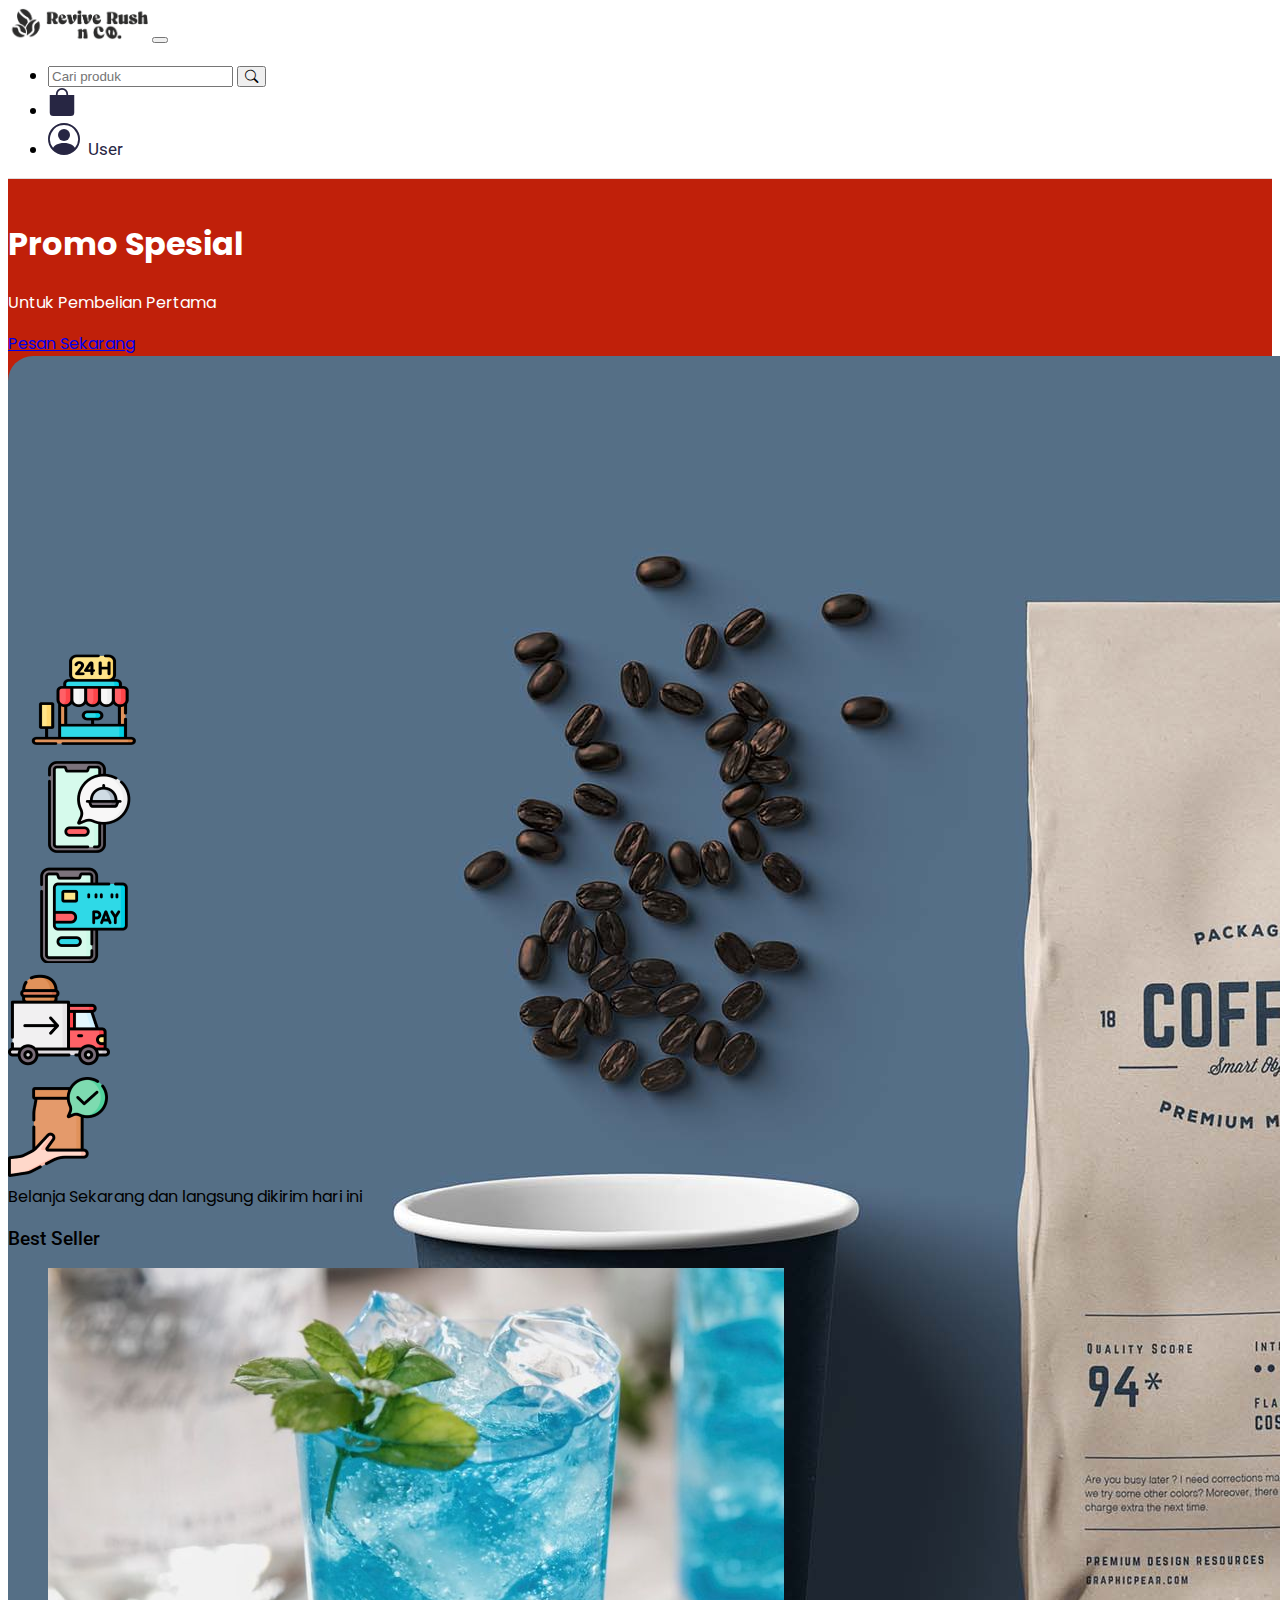
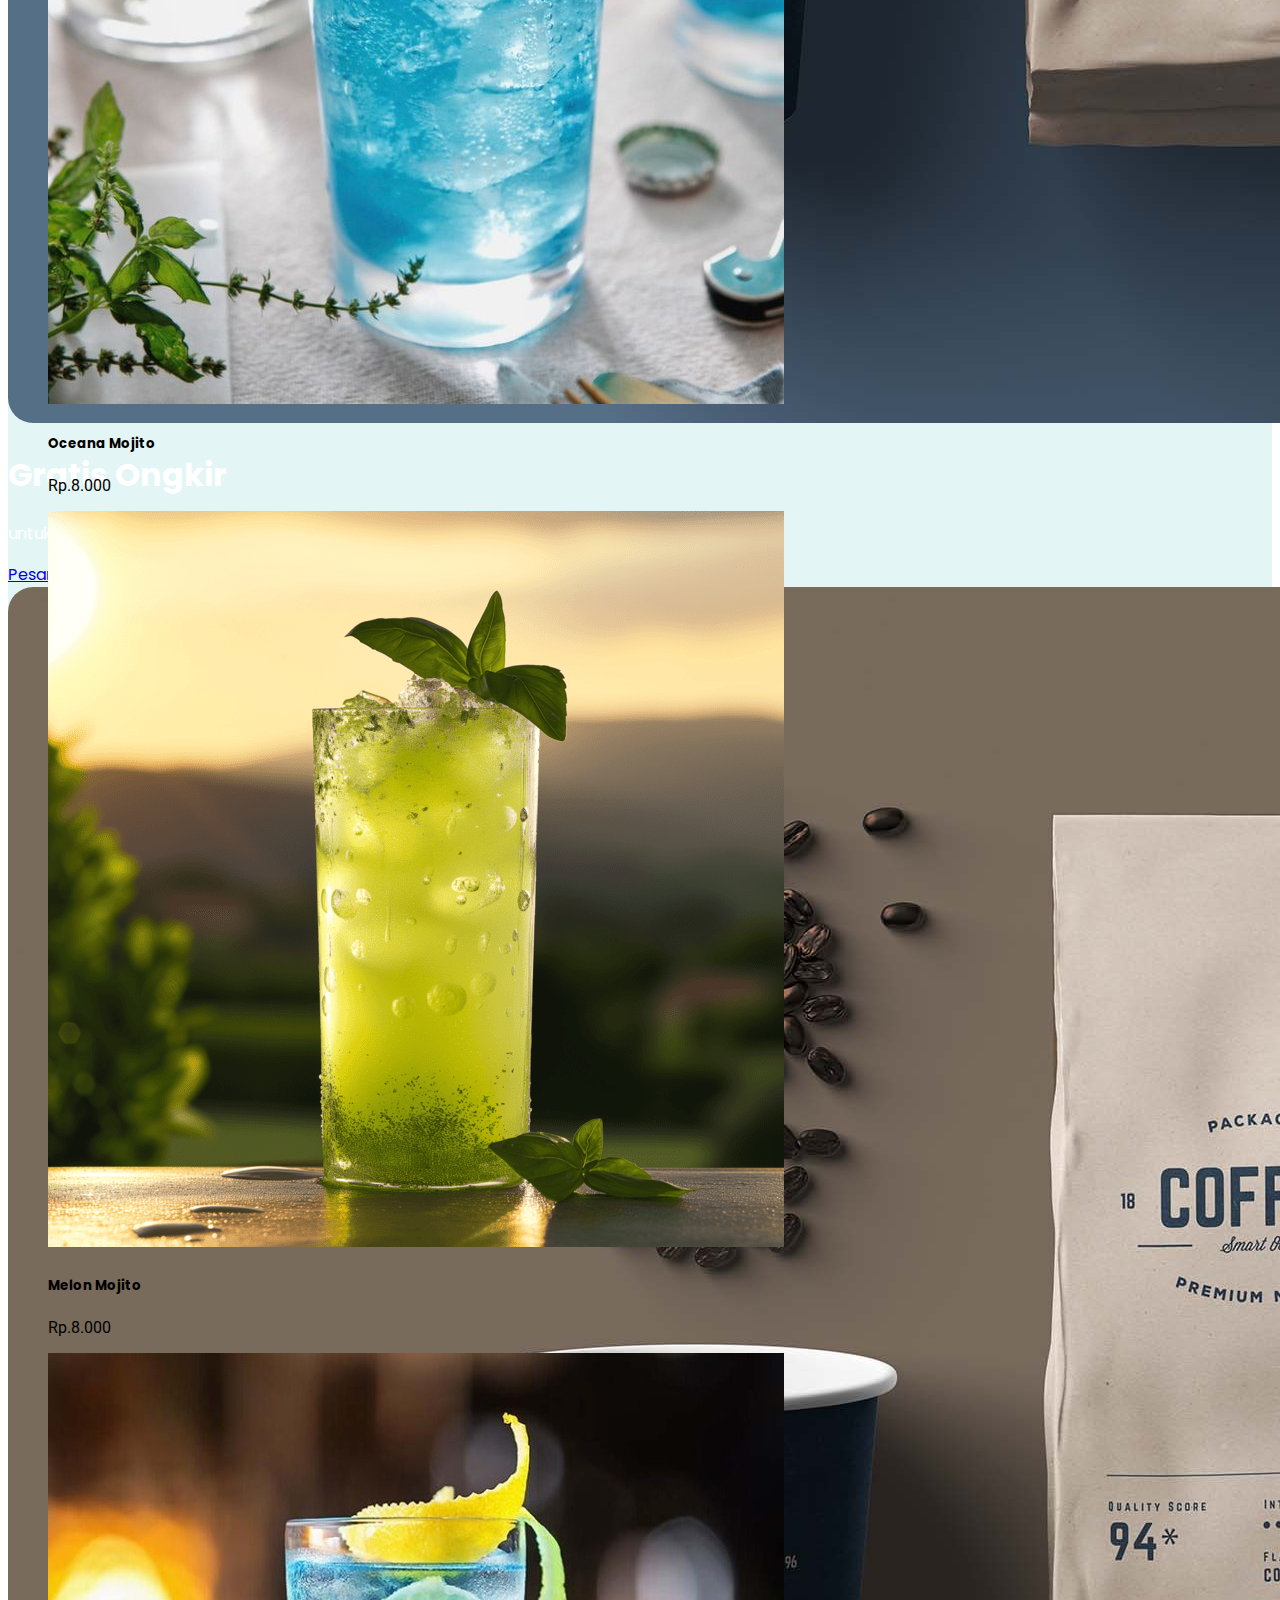
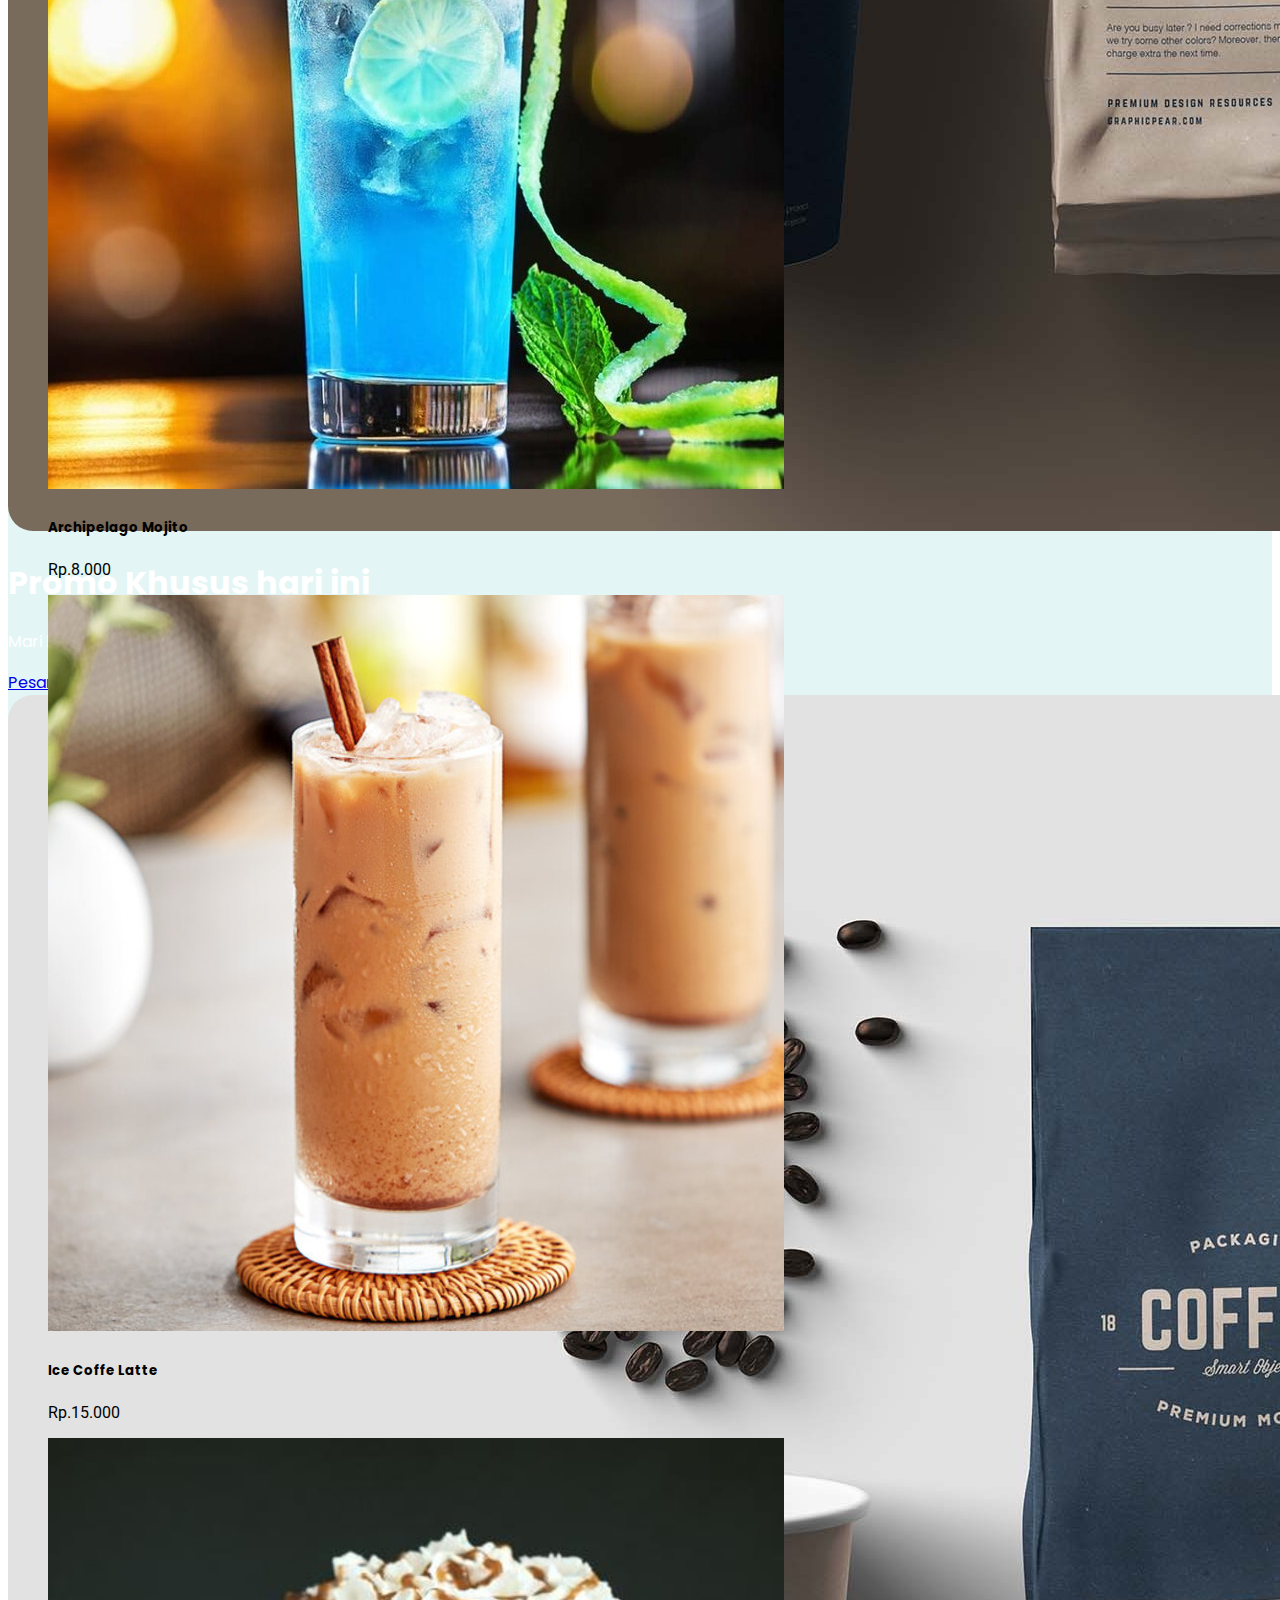
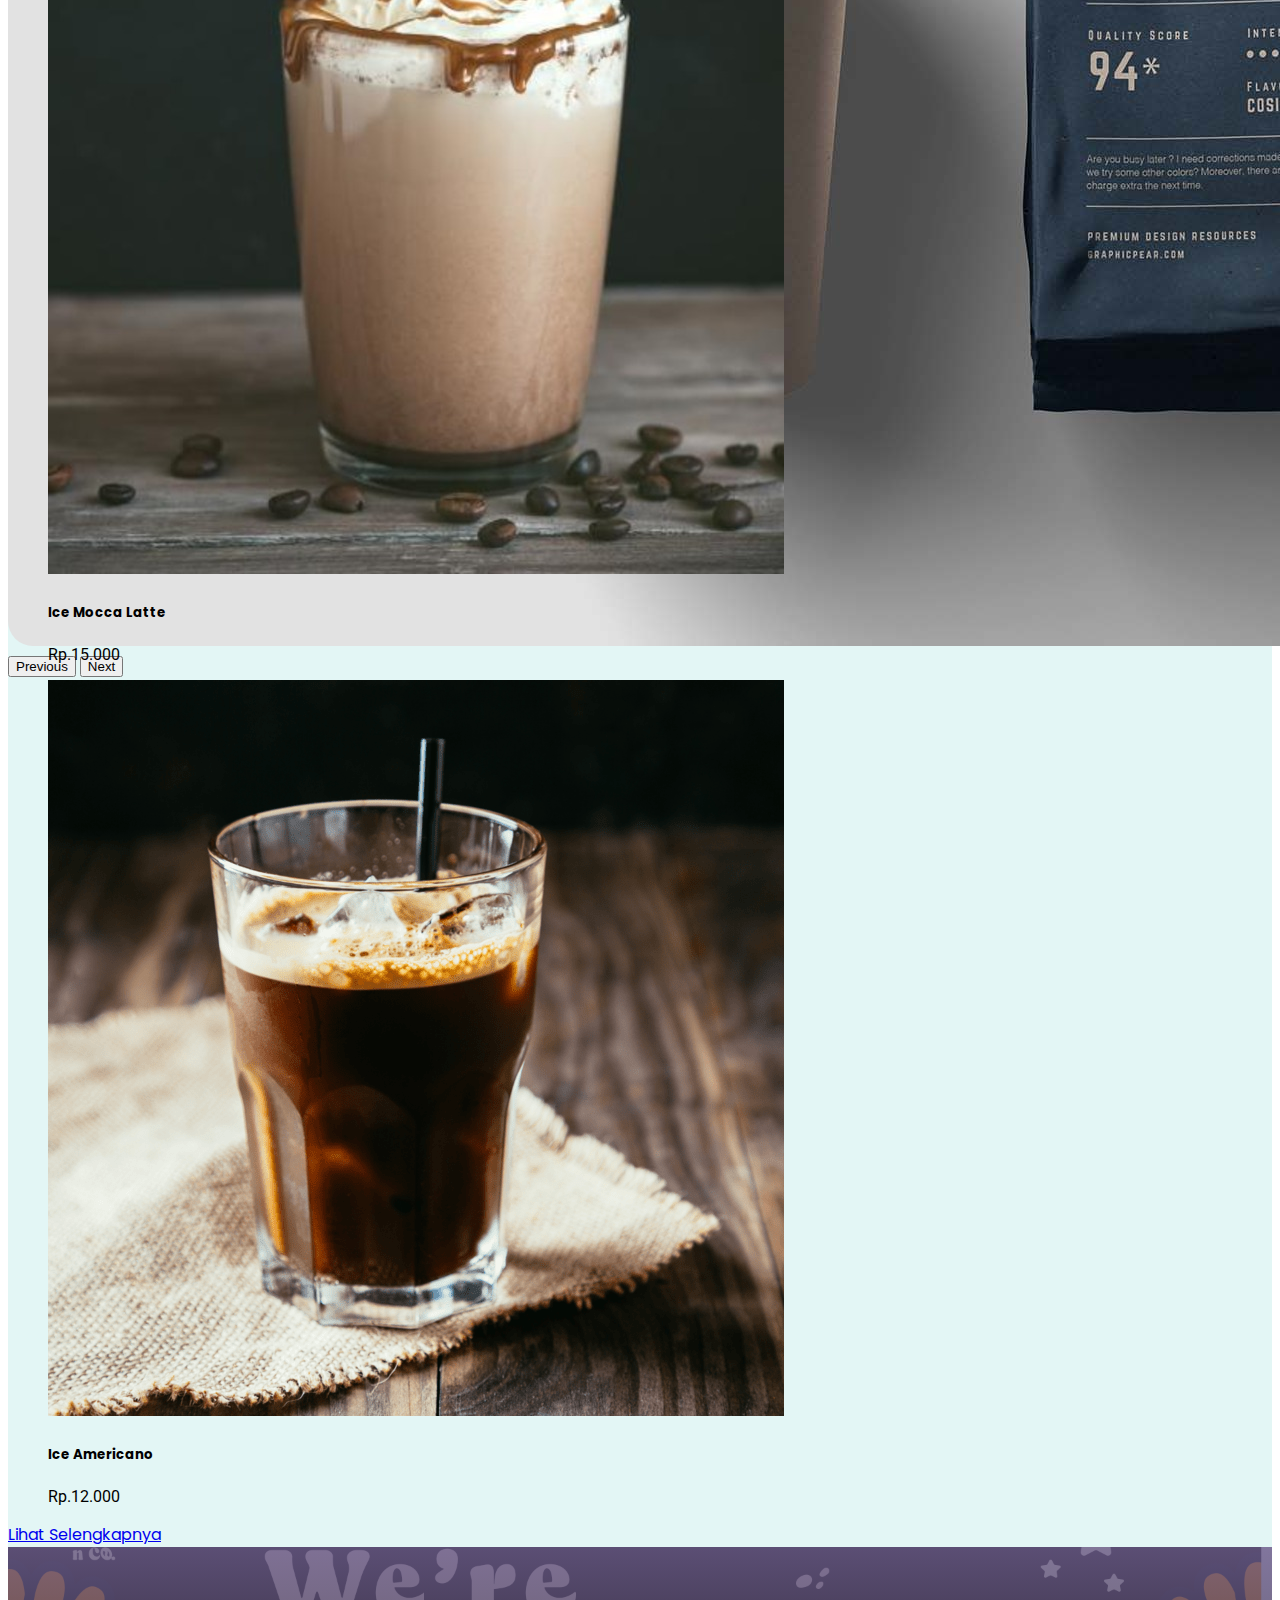
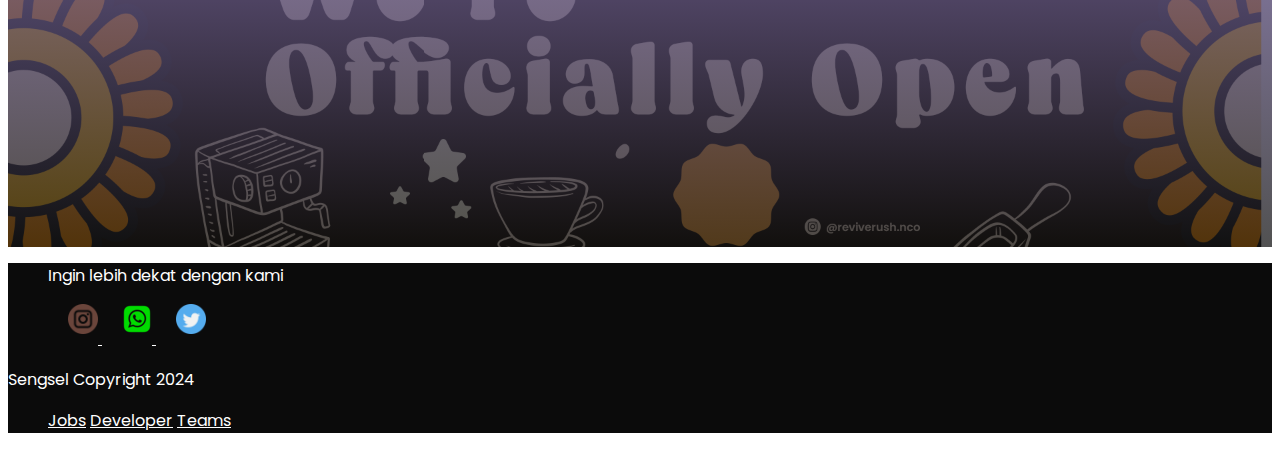
<file: web-design-minumanku-main/index.html>
<!DOCTYPE html>
<html lang="en">
  <head>
    <!-- Required meta tags -->
    <meta charset="utf-8" />
    <meta name="viewport" content="width=device-width, initial-scale=1" />

    <!-- Bootstrap CSS -->
    <link href="https://cdn.jsdelivr.net/npm/bootstrap@5.0.0-beta3/dist/css/bootstrap.min.css" rel="stylesheet" integrity="sha384-eOJMYsd53ii+scO/bJGFsiCZc+5NDVN2yr8+0RDqr0Ql0h+rP48ckxlpbzKgwra6" crossorigin="anonymous" />

    <!-- Bootstrap Icon -->
    <link rel="stylesheet" href="https://cdn.jsdelivr.net/npm/bootstrap-icons@1.4.1/font/bootstrap-icons.css" />

    <!-- Fonts Google -->
    <link rel="preconnect" href="https://fonts.gstatic.com" />
    <link href="https://fonts.googleapis.com/css2?family=Poppins:wght@400;500;600;700;800&family=Roboto:wght@400;500;700;900&display=swap" rel="stylesheet" />

    <!-- My Css -->
    <link rel="stylesheet" href="style.css" />

    <title>Minumanku</title>
  </head>
  <body>
    <nav class="navbar navbar-expand-lg navbar-light fixed-top">
      <div class="container">
        <a class="navbar-brand" href="index.html"><img src="img/logo.png" alt="" style="width: 140px" /></a>
        <button class="navbar-toggler" type="button" data-bs-toggle="collapse" data-bs-target="#navbarSupportedContent" aria-controls="navbarSupportedContent" aria-expanded="true" aria-label="Toggle navigation">
          <span class="navbar-toggler-icon"></span>
        </button>
        <div class="collapse navbar-collapse" id="navbarSupportedContent">
          <ul class="navbar-nav ms-auto">
            <li class="nav-item">
              <form class="d-flex nav-link" style="width: 400px">
                <input class="form-control" type="search" placeholder="Cari produk" aria-label="Search" />
                <button class="btn btn-outline-dark" type="submit"><i class="bi bi-search"></i></button>
              </form>
            </li>
            <li class="ms-2 nav-item">
              <a href="cart.html" class="nav-link cart my-1">
                <svg xmlns="http://www.w3.org/2000/svg" width="28" height="28" fill="currentColor" class="bi bi-bag-fill" viewBox="0 0 16 16">
                  <path d="M8 1a2.5 2.5 0 0 1 2.5 2.5V4h-5v-.5A2.5 2.5 0 0 1 8 1zm3.5 3v-.5a3.5 3.5 0 1 0-7 0V4H1v10a2 2 0 0 0 2 2h10a2 2 0 0 0 2-2V4h-3.5z" />
                </svg>
              </a>
            </li>
            </li>
            <li class="nav-item">
              <div class="nav-link">
                <a class="profile-user" id="dropdownMenuButton1" data-bs-toggle="dropdown" aria-expanded="false">
                  <svg xmlns="http://www.w3.org/2000/svg" width="32" height="32" fill="currentColor" class="bi bi-person-circle" viewBox="0 0 16 16">
                    <path d="M11 6a3 3 0 1 1-6 0 3 3 0 0 1 6 0z" />
                    <path fill-rule="evenodd" d="M0 8a8 8 0 1 1 16 0A8 8 0 0 1 0 8zm8-7a7 7 0 0 0-5.468 11.37C3.242 11.226 4.805 10 8 10s4.757 1.225 5.468 2.37A7 7 0 0 0 8 1z" />
                  </svg>
                </a>
                <span class="name-profile">User</span>
              </div>
            </li>
          </ul>
        </div>
      </div>
    </nav>

    <!-- Carousel -->
    <div id="carouselExampleControls" class="carousel slide mt-5" data-bs-ride="carousel">
      <div class="carousel-inner">
        <div class="container">
          <div class="carousel-item active">
            <div class="row pt-5 justify-content-center">
              <div class="col-9 col-sm-4 col-md-6 col-lg-5 my-auto py-5">
                <h1>Promo Spesial </h1>
                <p class="mb-4">Untuk Pembelian Pertama</p>
                <a href="products.html" class="btn btn-dark btn-now text-black">Pesan Sekarang</a>
              </div>
              <div class="col-3 col-sm-6 col-md-4 col-lg-4 d-none d-sm-block offset-1">
                <img src="img/carousel/coffee home-1.jpg" class="d-block w-100" alt="..." />
              </div>
            </div>
          </div>
          <div class="carousel-item">
            <div class="row pt-5 justify-content-center">
              <div class="col-9 col-sm-4 col-md-6 col-lg-5 my-auto py-5">
                <h1>Gratis Ongkir</h1>
                <p class="mb-4">untuk daerah batu 10</p>
                <a href="products.html" class="btn btn-dark btn-now text-black">Pesan Sekarang</a>
              </div>
              <div class="col-3 col-sm-6 col-md-4 col-lg-4 d-none d-sm-block offset-1">
                <img src="img/carousel/coffee home-3.jpg" class="d-block w-100" alt="..." />
              </div>
            </div>
          </div>
          <div class="carousel-item">
            <div class="row pt-5 justify-content-center">
              <div class="col-9 col-sm-4 col-md-6 col-lg-5 my-auto py-5">
                <h1>Promo Khusus hari ini</h1>
                <p class="mb-4">Mari lihat promonya</p>
                <a href="products.html" class="btn btn-dark btn-now text-black">Pesan Sekarang</a>
              </div>
              <div class="col-3 col-sm-6 col-md-4 col-lg-4 d-none d-sm-block offset-1">
                <img src="img/carousel/coffee home-4.jpg" class="d-block w-100" alt="..." />
              </div>
            </div>
          </div>
        </div>
      </div>
      <button class="carousel-control-prev" type="button" data-bs-target="#carouselExampleControls" data-bs-slide="prev">
        <span class="carousel-control-prev-icon" aria-hidden="true"></span>
        <span class="visually-hidden">Previous</span>
      </button>
      <button class="carousel-control-next" type="button" data-bs-target="#carouselExampleControls" data-bs-slide="next">
        <span class="carousel-control-next-icon" aria-hidden="true"></span>
        <span class="visually-hidden">Next</span>
      </button>
    </div>
    <!-- Carousel Akhir -->

    <!-- Schedule -->
    <section class="schedule">
      <div class="container">
        <div class="row p-5 text-center">
          <div class="col-md">
            <img src="img/icon/1.png" class="img-fluid" />
          </div>
          <div class="col-md">
            <img src="img/icon/2.png" class="img-fluid" />
          </div>
          <div class="col-md">
            <img src="img/icon/3.png" class="img-fluid" />
          </div>
          <div class="col-md">
            <img src="img/icon/4.png" class="img-fluid" />
          </div>
          <div class="col-md">
            <img src="img/icon/5.png" class="img-fluid" />
          </div>
        </div>
        <div class="row text-center pb-5 justify-content-center">
          <div class="card col-9 col-sm-4 col-md-6 col-lg-4">
            <div class="card-body">Belanja Sekarang dan langsung dikirim hari ini</div>
          </div>
        </div>
      </div>
    </section>
    <!-- Schedule Akhir -->

    <!-- Product -->
    <div class="product p-5 text-center">
      <div class="container">
        <div class="row mb-5">
          <div class="col">
            <h3>Best Seller</h3>
          </div>
        </div>

        <div class="row">
          <div class="col-6 col-sm-4 col-md-3 col-lg-2">
            <figure>
              <div class="figure-img">
                <img src="img/product/oceana.jpg" class="figure-img img-fluid rounded" />
                <a href="single.html" class="d-flex justify-content-center">
                  <img src="img/detail.png" class="align-self-center" />
                </a>
              </div>
              <figcaption>
                <h5>Oceana Mojito</h5>
                <p>Rp.8.000</p>
              </figcaption>
            </figure>
          </div>
          <div class="col-6 col-sm-4 col-md-3 col-lg-2">
            <figure>
              <div class="figure-img">
                <img src="img/product/melon.png" class="figure-img img-fluid rounded" />
                <a href="single3.html" class="d-flex justify-content-center">
                  <img src="img/detail.png" class="align-self-center" />
                </a>
              </div>
              <figcaption>
                <h5>Melon Mojito</h5>
                <p>Rp.8.000</p>
              </figcaption>
            </figure>
          </div>
          <div class="col-6 col-sm-4 col-md-3 col-lg-2">
            <figure>
              <div class="figure-img">
                <img src="img/product/archipelago.jpg" class="figure-img img-fluid rounded" />
                <a href="single4.html" class="d-flex justify-content-center">
                  <img src="img/detail.png" class="align-self-center" />
                </a>
              </div>
              <figcaption>
                <h5>Archipelago Mojito</h5>
                <p>Rp.8.000</p>
              </figcaption>
            </figure>
          </div>
          <div class="col-6 col-sm-4 col-md-3 col-lg-2">
            <figure>
              <div class="figure-img">
                <img src="img/product/late.jpg" class="figure-img img-fluid rounded" />
                <a href="kopi.html" class="d-flex justify-content-center">
                  <img src="img/detail.png" class="align-self-center" />
                </a>
              </div>
              <figcaption>
                <h5>Ice Coffe Latte</h5>
                <p>Rp.15.000</p>
              </figcaption>
            </figure>
          </div>
          <div class="col-6 col-sm-4 col-md-3 col-lg-2">
            <figure>
              <div class="figure-img">
                <img src="img/product/mocca.jpg" class="figure-img img-fluid rounded" />
                <a href="kopi2.html" class="d-flex justify-content-center">
                  <img src="img/detail.png" class="align-self-center" />
                </a>
              </div>
              <figcaption>
                <h5>Ice Mocca Latte</h5>
                <p>Rp.15.000</p>
              </figcaption>
            </figure>
          </div>
          <div class="col-6 col-sm-4 col-md-3 col-lg-2">
            <figure>
              <div class="figure-img">
                <img src="img/product/americano.png" class="figure-img img-fluid rounded" />
                <a href="kopi3.html" class="d-flex justify-content-center">
                  <img src="img/detail.png" class="align-self-center" />
                </a>
              </div>
              <figcaption>
                <h5>Ice Americano</h5>
                <p>Rp.12.000</p>
              </figcaption>
            </figure>
          </div>
        </div>

        <div class="row m-3">
          <div class="col text-center">
            <a href="products.html">Lihat Selengkapnya</a>
          </div>
        </div>
      </div>
    </div>
    <!-- Product Akhir -->

    <!-- Banner -->
    <section class="banner">
      <div class="overlay"></div>
    </section>
    <!-- Banner Akhir-->

    <!-- footer -->
    <footer class="p-5">
      <div class="container">
        <div class="row d-flex py-2 justify-content-end border-bottom">
          <div class="col-6 col-sm-4 col-md-3 col-lg-3">
            <ul class="nav justify-content-end">
              <p>Ingin lebih dekat dengan kami</p>
            </ul>
          </div>
          <div class="col-6 col-sm-4 col-md-3 col-lg-2">
            <ul class="nav justify-content-end">
              <a href="https://www.instagram.com/reviverush.nco/">
                <img src="img/social/ig.png" alt="" />
              </a>
              <a href="https://wa.me/6281276076795">
                <img src="img/social/wa.png" alt="" />
              </a>
              <a href="">
                <img src="img/social/twitter.png" alt="" />
              </a>
            </ul>
          </div>
        </div>
        <div class="row mt-3 justify-content-between">
          <div class="col-5">
            <p>Sengsel Copyright 2024</p>
          </div>
          <div class="col-7">
            <ul class="nav justify-content-end text-uppercase">
              <a class="nav-link" href="#">Jobs</a>
              <a class="nav-link" href="#">Developer</a>
              <a class="nav-link" href="#">Teams</a>
            </ul>
          </div>
        </div>
      </div>
    </footer>
    <!-- Footer Akhir -->

    <script src="https://cdn.jsdelivr.net/npm/bootstrap@5.0.0-beta3/dist/js/bootstrap.bundle.min.js" integrity="sha384-JEW9xMcG8R+pH31jmWH6WWP0WintQrMb4s7ZOdauHnUtxwoG2vI5DkLtS3qm9Ekf" crossorigin="anonymous"></script>
  </body>
</html>
</file>
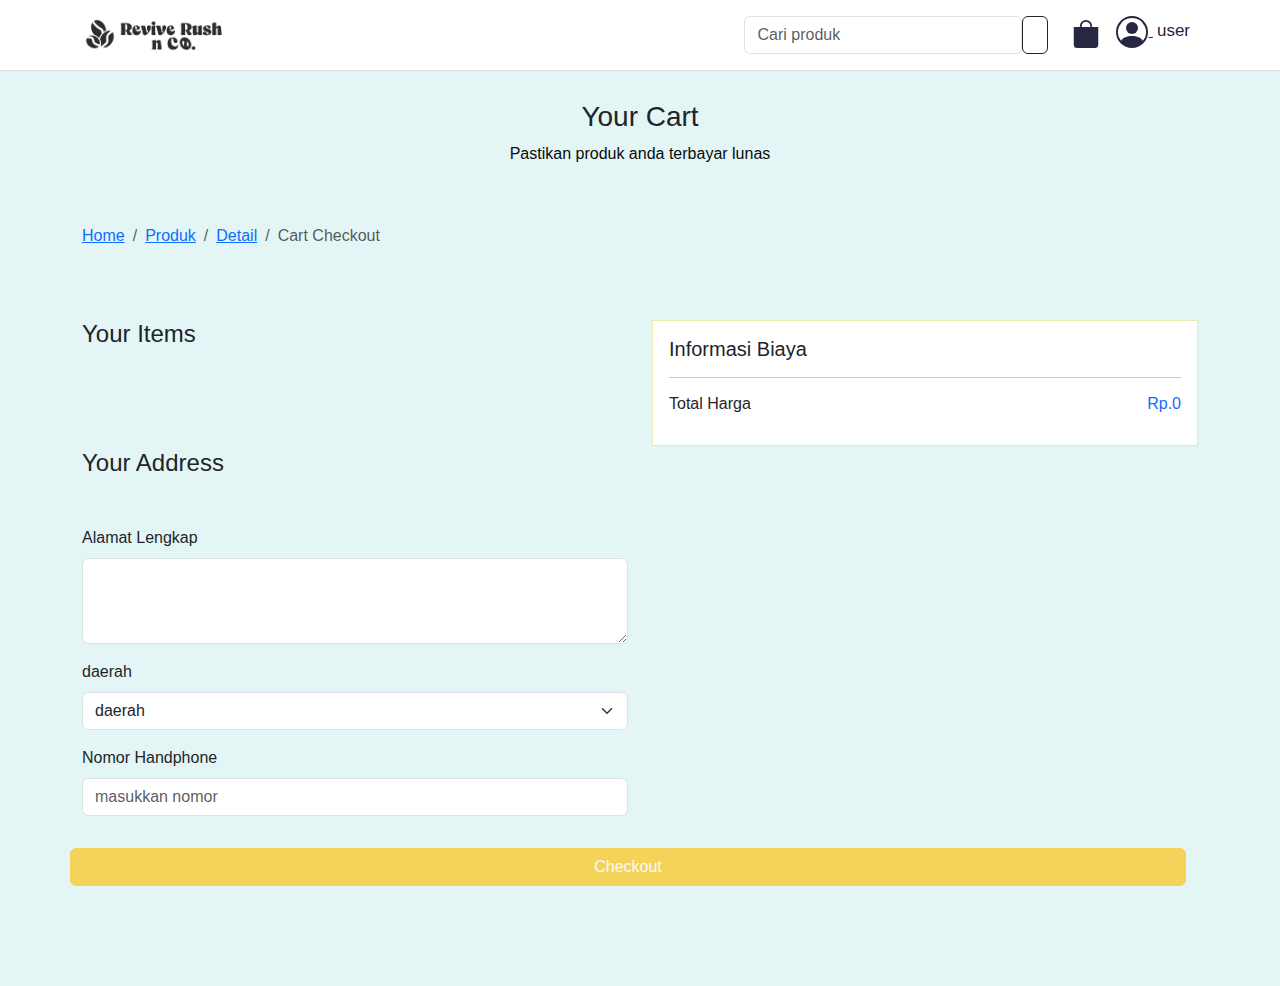
<file: web-design-minumanku-main/cart.html>
<!DOCTYPE html>
<html lang="en">
  <head>
    <meta charset="UTF-8">
    <meta name="viewport" content="width=device-width, initial-scale=1, shrink-to-fit=no">
    <title>Minumanku | Checkout</title>
    <link href="https://cdn.jsdelivr.net/npm/bootstrap@5.0.0-beta3/dist/css/bootstrap.min.css" rel="stylesheet">
    <link rel="stylesheet" href="style.css">
  </head>
  <body>
    <nav class="navbar navbar-expand-lg navbar-light fixed-top">
      <div class="container">
        <a class="navbar-brand" href="index.html"><img src="img/logo.png" alt="" style="width: 140px" /></a>
        <button class="navbar-toggler" type="button" data-bs-toggle="collapse" data-bs-target="#navbarSupportedContent" aria-controls="navbarSupportedContent" aria-expanded="false" aria-label="Toggle navigation">
          <span class="navbar-toggler-icon"></span>
        </button>
        <div class="collapse navbar-collapse" id="navbarSupportedContent">
          <ul class="navbar-nav ms-auto">
            <li class="nav-item">
              <form class="d-flex nav-link" style="width: 320px">
                <input class="form-control" type="search" placeholder="Cari produk" aria-label="Search" />
                <button class="btn btn-outline-dark" type="submit"><i class="bi bi-search"></i></button>
              </form>
            </li>
            <li class="ms-2 nav-item">
              <a href="#" class="nav-link cart my-1">
                <svg xmlns="http://www.w3.org/2000/svg" width="28" height="28" fill="currentColor" class="bi bi-bag-fill" viewBox="0 0 16 16">
                  <path d="M8 1a2.5 2.5 0 0 1 2.5 2.5V4h-5v-.5A2.5 2.5 0 0 1 8 1zm3.5 3v-.5a3.5 3.5 0 1 0-7 0V4H1v10a2 2 0 0 0 2 2h10a2 2 0 0 0 2-2V4h-3.5z" />
                </svg>
              </a>
            </li>
            <li class="nav-item">
              <div class="nav-link dropdown">
                <a class="profile-user" id="dropdownMenuButton1" data-bs-toggle="dropdown" aria-expanded="false">
                  <svg xmlns="http://www.w3.org/2000/svg" width="32" height="32" fill="currentColor" class="bi bi-person-circle" viewBox="0 0 16 16">
                    <path d="M11 6a3 3 0 1 1-6 0 3 3 0 0 1 6 0z" />
                    <path fill-rule="evenodd" d="M0 8a8 8 0 1 1 16 0A8 8 0 0 1 0 8zm8-7a7 7 0 0 0-5.468 11.37C3.242 11.226 4.805 10 8 10s4.757 1.225 5.468 2.37A7 7 0 0 0 8 1z" />
                  </svg>
                </a>
                <span class="name-profile">user</span>
                <ul class="dropdown-menu" aria-labelledby="dropdownMenuButton1">
                  <li><a class="dropdown-item" href="#">Action</a></li>
                  <li><a class="dropdown-item" href="#">Another action</a></li>
                  <li><a class="dropdown-item" href="#">Something else here</a></li>
                </ul>
              </div>
            </li>
          </ul>
        </div>
      </div>
    </nav>

    <div class="cart-header">
      <div class="container">
        <div class="row text-center">
          <div class="col">
            <h3>Your Cart</h3>
            <p>Pastikan produk anda terbayar lunas</p>
          </div>
        </div>
      </div>
    </div>

    <!-- Breadcrumbs -->
    <section class="breadcrumbs-cart pt-1">
      <div class="container">
        <nav aria-label="breadcrumb">
          <ol class="breadcrumb">
            <li class="breadcrumb-item"><a href="index.html">Home</a></li>
            <li class="breadcrumb-item"><a href="products.html">Produk</a></li>
            <li class="breadcrumb-item"><a href="single.html">Detail</a></li>
            <li class="breadcrumb-item active" aria-current="page">Cart Checkout</li>
          </ol>
        </nav>
      </div>
    </section>
    <!-- Breadcrumbs Akhir -->

    <section class="checkout">
      <div class="container">
        <div class="row justify-content-between" style="padding-bottom: 100px">
          <div class="col-lg-6">
            <h4 class="mb-4">Your Items</h4>
            <div id="cart-items"></div>
  
            <h4 class="mb-5" style="margin-top: 100px">Your Address</h4>
            <script>
              document.getElementById('checkout-btn').addEventListener('click', function(event) {
                var address = document.getElementById('address').value;
                if (address.trim() === '') {
                  alert('Alamat lengkap tidak boleh kosong');
                  event.preventDefault();
                }
              });
            </script>

            <form action="">
              <div class="mb-3">
                <label for="address" class="form-label">Alamat Lengkap</label>
                <textarea class="form-control" id="address" rows="3"></textarea>
              </div>
              <div class="mb-3">
                <label for="city" class="form-label">daerah</label>
                <select class="form-select" aria-label="Default select example">
                  <option selected>daerah</option>
                  <option value="1">Batu 10</option>
                  <option value="2">Pamedan</option>
                  <option value="3">Kijang</option>
                  <option value="other">Lainnya</option>
                </select>
              </div>
              <div class="mb-3">
                <label for="telp" class="form-label">Nomor Handphone</label>
                <input type="text" class="form-control" id="telp" placeholder="masukkan nomor" />
              </div>
            </form>
          </div>
            <!-- Your address form -->
          <div class="col-lg-6">
            <div class="card rounded-0 checkout-detail">
              <div class="card-body">
                <h5 class="card-title">Informasi Biaya</h5>
                <div id="cart-summary"></div>
                <hr />
                <div class="row mb-3">
                  <div class="col">
                    <h6 class="m-0">Total Harga</h6>
                  </div>
                  <div class="col d-flex justify-content-end">
                    <h6 class="m-0 align-self-center text-primary" id="total-price"></h6>
                  </div>
                </div>
              </div>
            </div>
          </div>
            <div class="row mt-3">
              <div class="col">
                <div class="d-grid gap-2">
                </div>
              </div>
              <div class="card-footer">
                <div class="d-grid gap-2">
                  <button type="button" id="checkout-btn" class="btn btn-warning text-white" data-bs-toggle="modal" data-bs-target="#checkoutModal">Checkout</button>
                </div>
              </div>
            </div>
          </div>
        </div>
      </div>
    </section>
  
    <script>
      document.getElementById('checkout-btn').disabled = true;
      document.getElementById('address').addEventListener('input', function() {
        const addressValue = this.value.trim();
        document.getElementById('checkout-btn').disabled = addressValue === '';
      });
      document.getElementById('checkout-btn').addEventListener('click', function(event) {
        console.log("Handler checkout dijalankan"); 
        var address = document.getElementById('address').value;
        if (address.trim() === '') {
          alert('Alamat lengkap tidak boleh kosong');
          event.preventDefault();
          return;
        }
      });

      function loadCartItems() {
        const cart = JSON.parse(localStorage.getItem('cart')) || [];
        const cartItemsContainer = document.getElementById('cart-items');
        const cartSummaryContainer = document.getElementById('cart-summary');
        const totalPriceContainer = document.getElementById('total-price');
  
        cartItemsContainer.innerHTML = '';
        cartSummaryContainer.innerHTML = '';
        let totalPrice = 0;
  
        cart.forEach(item => {
          const itemTotalPrice = item.price * item.quantity;
          totalPrice += itemTotalPrice;
          cartItemsContainer.innerHTML += `
            <div class="row mb-4">
              <div class="col-2">
                <img src="${item.image}" alt="${item.name}" class="img-fluid" />
              </div>
              <div class="col-4">
                <h5 class="m-0">${item.name}</h5>
                <p class="m-0">Rp.${item.price}</p>
              </div>
              <div class="col-4">
                <span class="mx-2">${item.quantity}</span>
              </div>
              <div class="col-2 text-end">
              </div>
            </div>
          `;
  
          cartSummaryContainer.innerHTML += `
            <div class="row mb-3">
              <div class="col">
                <h6 class="m-0">${item.name}</h6>
                <small class="teks-muted">${item.quantity} Items</small>
              </div>
              <div class="col d-flex justify-content-end">
                <h6 class="m-0 align-self-center text-success">Rp.${itemTotalPrice}</h6>
              </div>
            </div>
          `;
        });
  
        totalPriceContainer.innerText = `Rp.${totalPrice}`;
      }
      document.getElementById('checkout-btn').addEventListener('click', function() {
        const cart = JSON.parse(localStorage.getItem('cart')) || [];
        const address = document.getElementById('address').value;
        let orderDetails = `Alamat: ${address}\n\nDaftar Pesanan:\n`;
        let totalHarga = 0;

        cart.forEach(item => {
          const itemTotalPrice = item.price * item.quantity;
          totalHarga += itemTotalPrice;
          orderDetails += `${item.name} - Jumlah: ${item.quantity}, Harga per item: Rp.${item.price}, Total: Rp.${itemTotalPrice}\n`;
        });

        orderDetails += `\nTotal Harga: Rp.${totalHarga}`;

        const blob = new Blob([orderDetails], { type: 'text/plain' });
        const a = document.createElement('a');
        a.href = URL.createObjectURL(blob);
        a.download = 'pesanan.txt';
        document.body.appendChild(a);
        a.click();
        document.body.removeChild(a);
        
      });
      document.addEventListener('DOMContentLoaded', loadCartItems);
  
      document.getElementById('checkout-btn').addEventListener('click', function() {
        localStorage.removeItem('cart');
        loadCartItems();
      });

    </script>
    
    <!-- Modal -->
    <div class="modal fade" id="checkoutModal" tabindex="-1" aria-labelledby="exampleModalLabel" aria-hidden="true">
      <div class="modal-dialog">
        <div class="modal-content">
          <div class="modal-body text-center">
            <img src="img/sukses_checkout.png" class="mb-5" />
            <h3>Checkout Berhasil</h3>
            <p style="color: #000">Pesanan akan segera di antarkan</p>
            <a href="index.html"><button type="button" class="btn btn-add-wish mt-3">Home</button></a>
          </div>
        </div>
      </div>
    </div>
  
    <script src="https://cdn.jsdelivr.net/npm/bootstrap@5.0.0-beta3/dist/js/bootstrap.bundle.min.js" crossorigin="anonymous"></script>
  </body>
  </html>
</file>
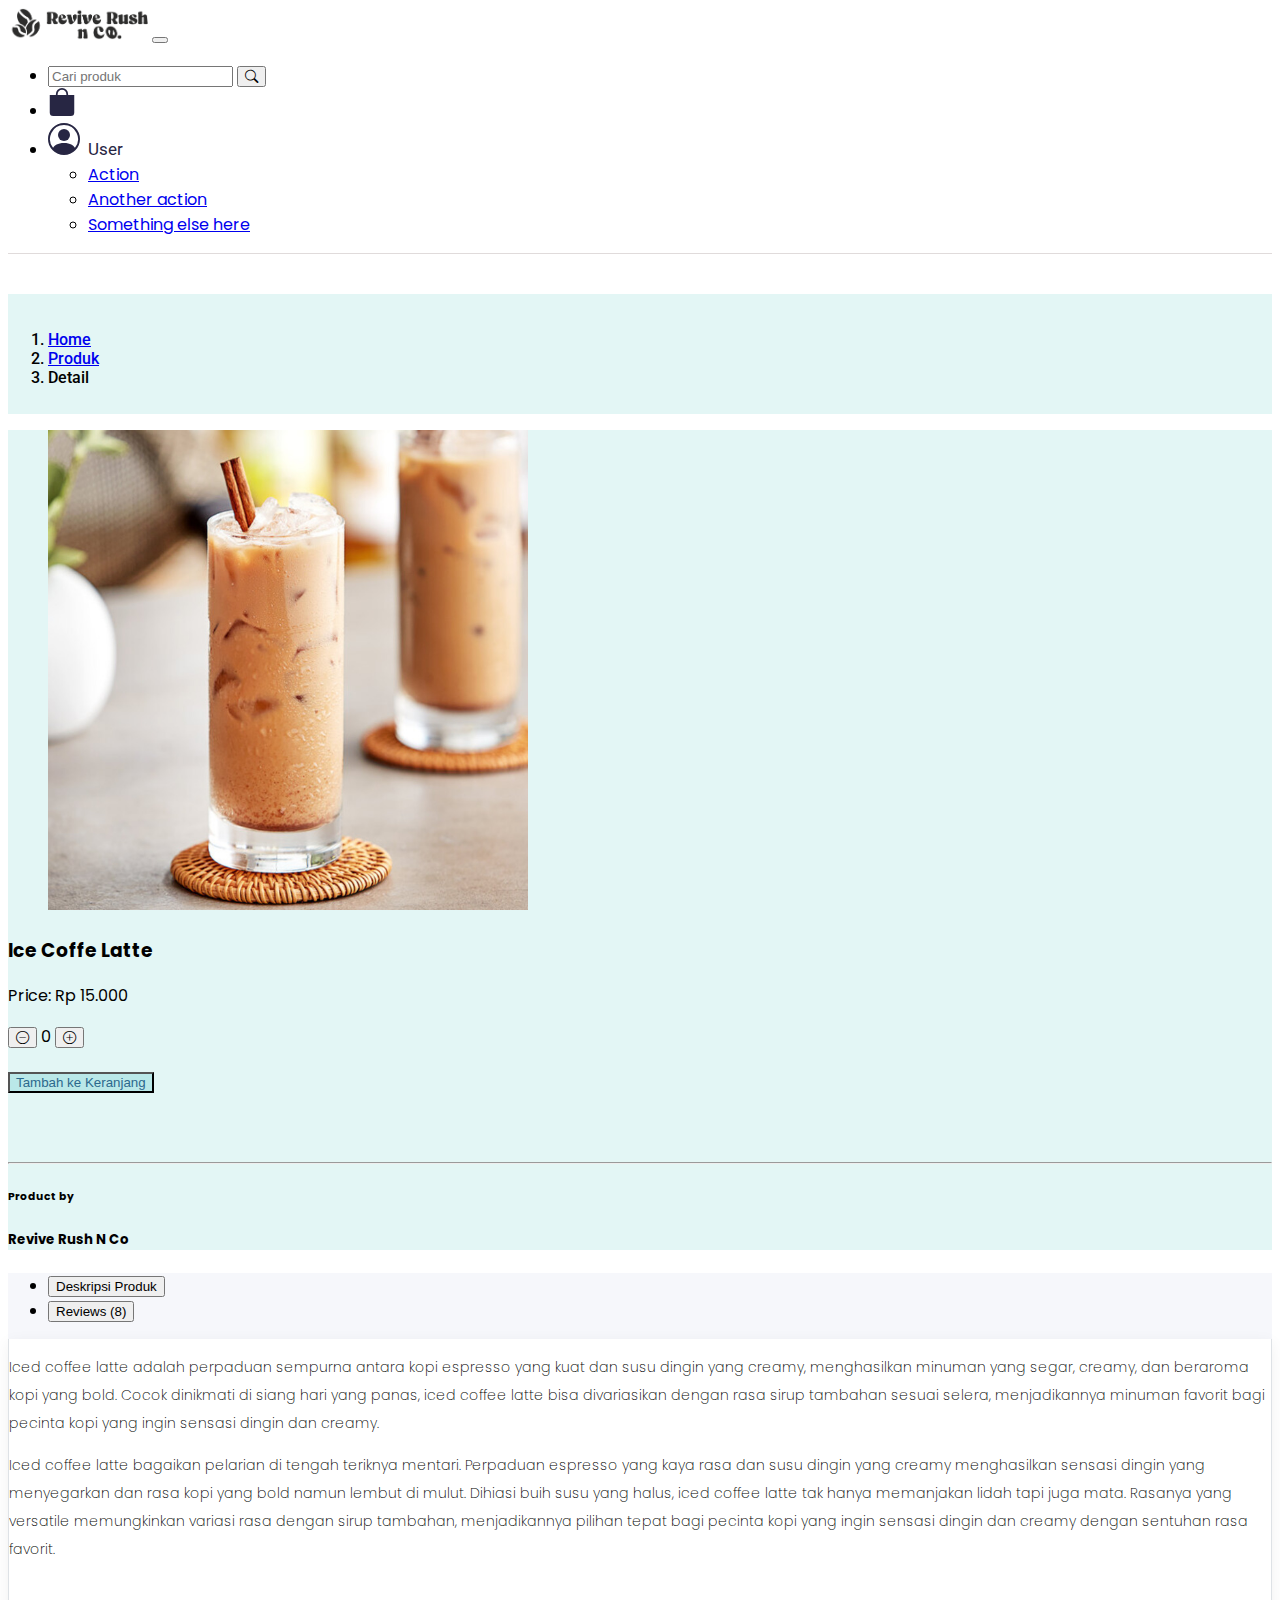
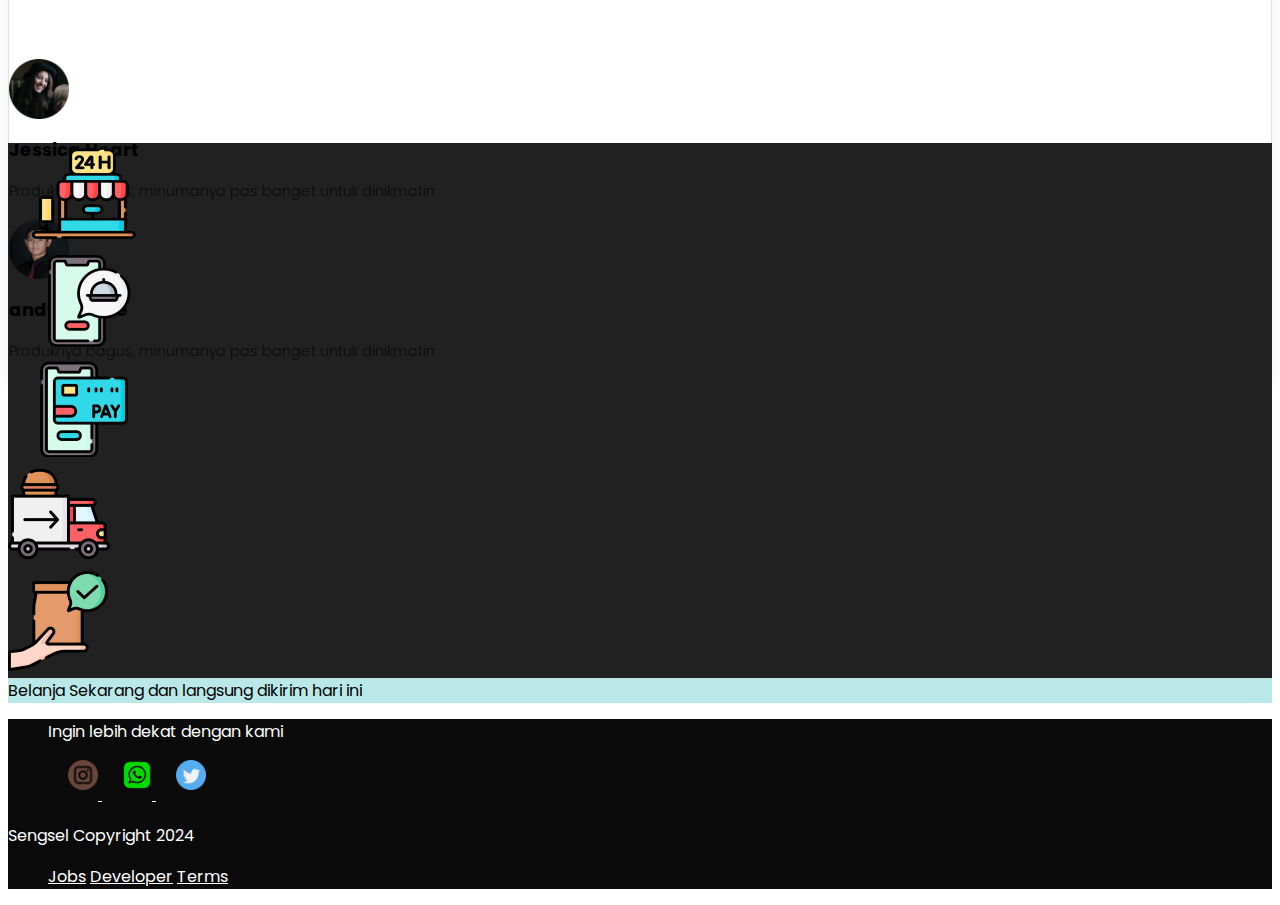
<file: web-design-minumanku-main/kopi.html>
<!DOCTYPE html>
<html lang="en">
  <head>
    <!-- Required meta tags -->
    <meta charset="utf-8" />
    <meta name="viewport" content="width=device-width, initial-scale=1" />

    <!-- Bootstrap CSS -->
    <link href="https://cdn.jsdelivr.net/npm/bootstrap@5.0.0-beta3/dist/css/bootstrap.min.css" rel="stylesheet" integrity="sha384-eOJMYsd53ii+scO/bJGFsiCZc+5NDVN2yr8+0RDqr0Ql0h+rP48ckxlpbzKgwra6" crossorigin="anonymous" />

    <!-- Bootstrap Icon -->
    <link rel="stylesheet" href="https://cdn.jsdelivr.net/npm/bootstrap-icons@1.4.1/font/bootstrap-icons.css" />

    <!-- Fonts Google -->
    <link rel="preconnect" href="https://fonts.gstatic.com" />
    <link href="https://fonts.googleapis.com/css2?family=Poppins:wght@400;500;600;700;800&family=Roboto:wght@400;500;700;900&display=swap" rel="stylesheet" />

    <!-- My Css -->
    <link rel="stylesheet" href="style.css" />

    <title>Minumanku | Detail Products</title>
  </head>
  <body>
    <nav class="navbar navbar-expand-lg navbar-light fixed-top">
      <div class="container">
        <a class="navbar-brand" href="index.html"><img src="img/logo.png" alt="" style="width: 140px" /></a>
        <button class="navbar-toggler" type="button" data-bs-toggle="collapse" data-bs-target="#navbarSupportedContent" aria-controls="navbarSupportedContent" aria-expanded="false" aria-label="Toggle navigation">
          <span class="navbar-toggler-icon"></span>
        </button>
        <div class="collapse navbar-collapse" id="navbarSupportedContent">
          <ul class="navbar-nav ms-auto">
            <li class="nav-item">
              <form class="d-flex nav-link" style="width: 320px">
                <input class="form-control" type="search" placeholder="Cari produk" aria-label="Search" />
                <button class="btn btn-outline-dark" type="submit"><i class="bi bi-search"></i></button>
              </form>
            </li>
            <li class="ms-2 nav-item">
              <a href="cart.html" class="nav-link cart my-1">
                <svg xmlns="http://www.w3.org/2000/svg" width="28" height="28" fill="currentColor" class="bi bi-bag-fill" viewBox="0 0 16 16">
                  <path d="M8 1a2.5 2.5 0 0 1 2.5 2.5V4h-5v-.5A2.5 2.5 0 0 1 8 1zm3.5 3v-.5a3.5 3.5 0 1 0-7 0V4H1v10a2 2 0 0 0 2 2h10a2 2 0 0 0 2-2V4h-3.5z" />
                </svg>

              </a>
            </li>
            <li class="nav-item">
              <div class="nav-link dropdown">
                <a class="profile-user" id="dropdownMenuButton1" data-bs-toggle="dropdown" aria-expanded="false">
                  <svg xmlns="http://www.w3.org/2000/svg" width="32" height="32" fill="currentColor" class="bi bi-person-circle" viewBox="0 0 16 16">
                    <path d="M11 6a3 3 0 1 1-6 0 3 3 0 0 1 6 0z" />
                    <path fill-rule="evenodd" d="M0 8a8 8 0 1 1 16 0A8 8 0 0 1 0 8zm8-7a7 7 0 0 0-5.468 11.37C3.242 11.226 4.805 10 8 10s4.757 1.225 5.468 2.37A7 7 0 0 0 8 1z" />
                  </svg>
                </a>
                <span class="name-profile">User</span>
                <ul class="dropdown-menu" aria-labelledby="dropdownMenuButton1">
                  <li><a class="dropdown-item" href="#">Action</a></li>
                  <li><a class="dropdown-item" href="#">Another action</a></li>
                  <li><a class="dropdown-item" href="#">Something else here</a></li>
                </ul>
              </div>
            </li>
          </ul>
        </div>
      </div>
    </nav>

    <!-- Breadcrumbs -->
    <section class="breadcrumbs">
      <div class="container mt-5">
        <nav aria-label="breadcrumb">
          <ol class="breadcrumb">
            <li class="breadcrumb-item"><a href="index.html">Home</a></li>
            <li class="breadcrumb-item"><a href="products.html">Produk</a></li>
            <li class="breadcrumb-item active" aria-current="page">Detail</li>
          </ol>
        </nav>
      </div>
    </section>
    <!-- Breadcrumbs Akhir -->

    <!-- Single Product -->
    <section class="single-product p-0">
      <div class="container">
        <div class="row">
          <div class="col-lg-6">
            <figure class="figure">
              <img src="img/product/late.jpg" class="figure-img img-fluid" />
            </figure>
          </div>

          <script>
            function tambah() {
              let jumlah = parseInt(document.getElementById('jumlah').innerText);
              jumlah++;
              document.getElementById('jumlah').innerText = jumlah;
            }

            function kurang() {
              let jumlah = parseInt(document.getElementById('jumlah').innerText);
              if (jumlah > 0) {
                jumlah--;
                document.getElementById('jumlah').innerText = jumlah;
              }
            }
            
          </script>
          <div class="col-lg-3 py-5">
            <h3 id="product-name">Ice Coffe Latte</h3>
            <p>Price: <span id="product-price">Rp 15.000</span></p>
            <div class="pt-2">
              <button type="button" class="btn btn-minus btn-sm btn-secondary" onclick="kurang()"><i class="bi bi-dash-circle"></i></button>
              <span id="jumlah" class="mx-2">0</span>
              <button type="button" class="btn btn-plus btn-sm btn-success text-white" onclick="tambah()"><i class="bi bi-plus-circle"></i></button>
            </div>
            <div class="btn-product">
              <button class="add-to-cart-btn" data-name="Blood Mojito" data-price="8000" onclick="addToCart()">Tambah ke Keranjang</button>
            </div>
          </div>
          <script>
            function addToCart() {
              const productName = document.getElementById('product-name').innerText;
              const productPrice = document.getElementById('product-price').innerText.replace('Rp ', '').replace('.', '');
              const productImage = document.querySelector('.figure-img').src;

              const product = {
                name: productName,
                price: parseInt(productPrice),
                image: productImage,
                quantity: parseInt(document.getElementById('jumlah').innerText)
              };

              let cart = JSON.parse(localStorage.getItem('cart')) || [];
              const existingProductIndex = cart.findIndex(item => item.name === product.name);

              if (existingProductIndex !== -1) {
                cart[existingProductIndex].quantity += product.quantity;
              } else {
                cart.push(product);
              }

              localStorage.setItem('cart', JSON.stringify(cart));
              alert(productName + ' telah ditambahkan ke keranjang');
            }
          </script>

            <div class="btn-product">
              
            </div>
            <hr />
            <div class="product-by pt-3">
              <h6>Product by</h6>
              <div class="row">
                <div class="col">
                  <h5>Revive Rush N Co</h5>
                </div>
              </div>
            </div>
          </div>
        </div>
      </div>
    </section>
    <!-- Single Akhir -->

    <!-- Product Description & Review -->
    <section class="product-description p-5">
      <div class="container">
        <div class="row">
          <div class="col-lg-9">
            <ul class="nav nav-tabs" id="myTab" role="tablist">
              <li class="nav-item" role="presentation">
                <button class="nav-link active" id="description-tab" data-bs-toggle="tab" data-bs-target="#description" type="button" role="tab" aria-controls="description" aria-selected="true">Deskripsi Produk</button>
              </li>
              <li class="nav-item" role="presentation">
                <button class="nav-link" id="review-tab" data-bs-toggle="tab" data-bs-target="#review" type="button" role="tab" aria-controls="review" aria-selected="false">Reviews (8)</button>
              </li>
            </ul>
            <div class="tab-content p-3" id="myTabContent">
              <div class="tab-pane fade product-review show active" id="description" role="tabpanel" aria-labelledby="description-tab">
                <p>
                  Iced coffee latte adalah perpaduan sempurna antara kopi espresso yang kuat dan susu dingin yang creamy, menghasilkan minuman yang segar, creamy, dan beraroma kopi yang bold. Cocok dinikmati di siang hari yang panas, 
                  iced coffee latte bisa divariasikan dengan rasa sirup tambahan sesuai selera, menjadikannya minuman favorit bagi pecinta kopi yang ingin sensasi dingin dan creamy.
                </p>
                <p>
                  Iced coffee latte bagaikan pelarian di tengah teriknya mentari. Perpaduan espresso yang kaya rasa dan susu dingin yang creamy menghasilkan sensasi dingin yang menyegarkan dan rasa kopi yang bold namun lembut di mulut.
                  Dihiasi buih susu yang halus, iced coffee latte tak hanya memanjakan lidah tapi juga mata. Rasanya yang versatile memungkinkan variasi rasa dengan sirup tambahan, menjadikannya pilihan tepat bagi pecinta kopi yang ingin sensasi dingin dan creamy dengan sentuhan rasa favorit.
                </p>
              </div>
              <div class="tab-pane fade product-review" id="review" role="tabpanel" aria-labelledby="review-tab">
                <div class="row">
                  <div class="col-1 d-none d-md-block">
                    <img src="img/user/profile1.png" alt="" />
                  </div>
                  <div class="col">
                    <h5>Jessica Heart</h5>
                    <p>Produknya bagus, minumanya pas banget untuk dinikmatin</p>
                  </div>
                </div>
                <div class="row">
                  <div class="col-1 d-none d-md-block">
                    <img src="img/user/profile2.png" alt="" />
                  </div>
                  <div class="col">
                    <h5>andrew tate</h5>
                    <p>Produknya bagus, minumanya pas banget untuk dinikmatin</p>
                  </div>
                </div>
                <div class="row">
                  <div class="col-1 d-none d-md-block">
                    <img src="img/user/profile3.png" alt="" />
                  </div>
                  <div class="col">
                    <h5>John Walker</h5>
                    <p>Produknya bagus, minumanya pas banget untuk dinikmatin</p>
                  </div>
                </div>
                <div class="row">
                  <div class="col-1 d-none d-md-block">
                    <img src="img/user/profile4.png" alt="" />
                  </div>
                  <div class="col">
                    <h5>Diana Boston</h5>
                    <p>Produknya bagus, minumanya pas banget untuk dinikmatin</p>
                  </div>
                </div>
                <div class="row">
                  <div class="col-1 d-none d-md-block">
                    <img src="img/user/profile1.png" alt="" />
                  </div>
                  <div class="col">
                    <h5>Jessica Heart</h5>
                    <p>Produknya bagus, minumanya pas banget untuk dinikmatin</p>
                  </div>
                </div>
                <div class="row">
                  <div class="col-1 d-none d-md-block">
                    <img src="img/user/profile2.png" alt="" />
                  </div>
                  <div class="col">
                    <h5>Bambang Satrio</h5>
                    <p>Produknya bagus, minumanya pas banget untuk dinikmatin</p>
                  </div>
                </div>
                <div class="row">
                  <div class="col-1 d-none d-md-block">
                    <img src="img/user/profile3.png" alt="" />
                  </div>
                  <div class="col">
                    <h5>John Walker</h5>
                    <p>Produknya bagus, minumanya pas banget untuk dinikmatin</p>
                  </div>
                </div>
                <div class="row">
                  <div class="col-1 d-none d-md-block">
                    <img src="img/user/profile4.png" alt="" />
                  </div>
                  <div class="col">
                    <h5>Diana Boston</h5>
                    <p>Produknya bagus, minumanya pas banget untuk dinikmatin</p>
                  </div>
                </div>
              </div>
            </div>
          </div>
        </div>
      </div>
    </section>
    <!-- Akhir Product Description & Review -->

    <!-- Product Similar -->
    <div class="similar-product p-5">
      <div class="container">
        <div class="row mb-5">
          <div class="col">
          </div>
        </div>

        <div class="row text-center">
          <div class="col-6 col-sm-4 col-md-3 col-lg-2">
            <figure>
              <div class="figure-img">
                </a>
              </div>
              <figcaption>
            </figure>
          </div>
          <div class="col-6 col-sm-4 col-md-3 col-lg-2">
            <figure>
              <div class="figure-img">
                </a>
              </div>
              <figcaption>
              </figcaption>
            </figure>
          </div>
          <div class="col-6 col-sm-4 col-md-3 col-lg-2">
            <figure>
              <div class="figure-img">
              </div>
              <figcaption>
              </figcaption>
            </figure>
          </div>
          <div class="col-6 col-sm-4 col-md-3 col-lg-2">
            <figure>
              <div class="figure-img">
              
              </div>
              <figcaption>
              </figcaption>
            </figure>
          </div>
          <div class="col-6 col-sm-4 col-md-3 col-lg-2">
            <figure>
              <div class="figure-img">
              </div>
              <figcaption>
              </figcaption>
            </figure>
          </div>
          <div class="col-6 col-sm-4 col-md-3 col-lg-2">
            <figure>
              <div class="figure-img">
              </div>
              <figcaption>
              </figcaption>
            </figure>
          </div>
        </div>
      </div>
    </div>
    <!-- Product Akhir -->

    <!-- Schedule -->
    <section class="schedule">
      <div class="container">
        <div class="row p-5 text-center">
          <div class="col-md">
            <img src="img/icon/1.png" class="img-fluid" />
          </div>
          <div class="col-md">
            <img src="img/icon/2.png" class="img-fluid" />
          </div>
          <div class="col-md">
            <img src="img/icon/3.png" class="img-fluid" />
          </div>
          <div class="col-md">
            <img src="img/icon/4.png" class="img-fluid" />
          </div>
          <div class="col-md">
            <img src="img/icon/5.png" class="img-fluid" />
          </div>
        </div>
        <div class="row text-center pb-5 justify-content-center">
          <div class="card col-9 col-sm-4 col-md-6 col-lg-4">
            <div class="card-body">Belanja Sekarang dan langsung dikirim hari ini</div>
          </div>
        </div>
      </div>
    </section>
    <!-- Schedule Akhir -->

    <!-- footer -->
    <footer class="p-5">
      <div class="container">
        <div class="row d-flex py-2 justify-content-end border-bottom">
          <div class="col-6 col-sm-4 col-md-3 col-lg-3">
            <ul class="nav justify-content-end">
              <p>Ingin lebih dekat dengan kami</p>
            </ul>
          </div>
          <div class="col-6 col-sm-4 col-md-3 col-lg-2">
            <ul class="nav justify-content-end">
              <a href="https://www.instagram.com/reviverush.nco/">
                <img src="img/social/ig.png" alt="" />
              </a>
              <a href="https://wa.me/6281276076795">
                <img src="img/social/wa.png" alt="" />
              </a>
              <a href="">
                <img src="img/social/twitter.png" alt="" />
              </a>
            </ul>
          </div>
        </div>
        <div class="row mt-3 justify-content-between">
          <div class="col-5">
            <p>Sengsel Copyright 2024</p>
          </div>
          <div class="col-7">
            <ul class="nav justify-content-end text-uppercase">
              <a class="nav-link" href="#">Jobs</a>
              <a class="nav-link" href="#">Developer</a>
              <a class="nav-link" href="#">Terms</a>
            </ul>
          </div>
        </div>
      </div>
    </footer>
    <!-- Footer Akhir -->

    <script src="https://cdn.jsdelivr.net/npm/bootstrap@5.0.0-beta3/dist/js/bootstrap.bundle.min.js" integrity="sha384-JEW9xMcG8R+pH31jmWH6WWP0WintQrMb4s7ZOdauHnUtxwoG2vI5DkLtS3qm9Ekf" crossorigin="anonymous"></script>
  </body>
</html>
</file>
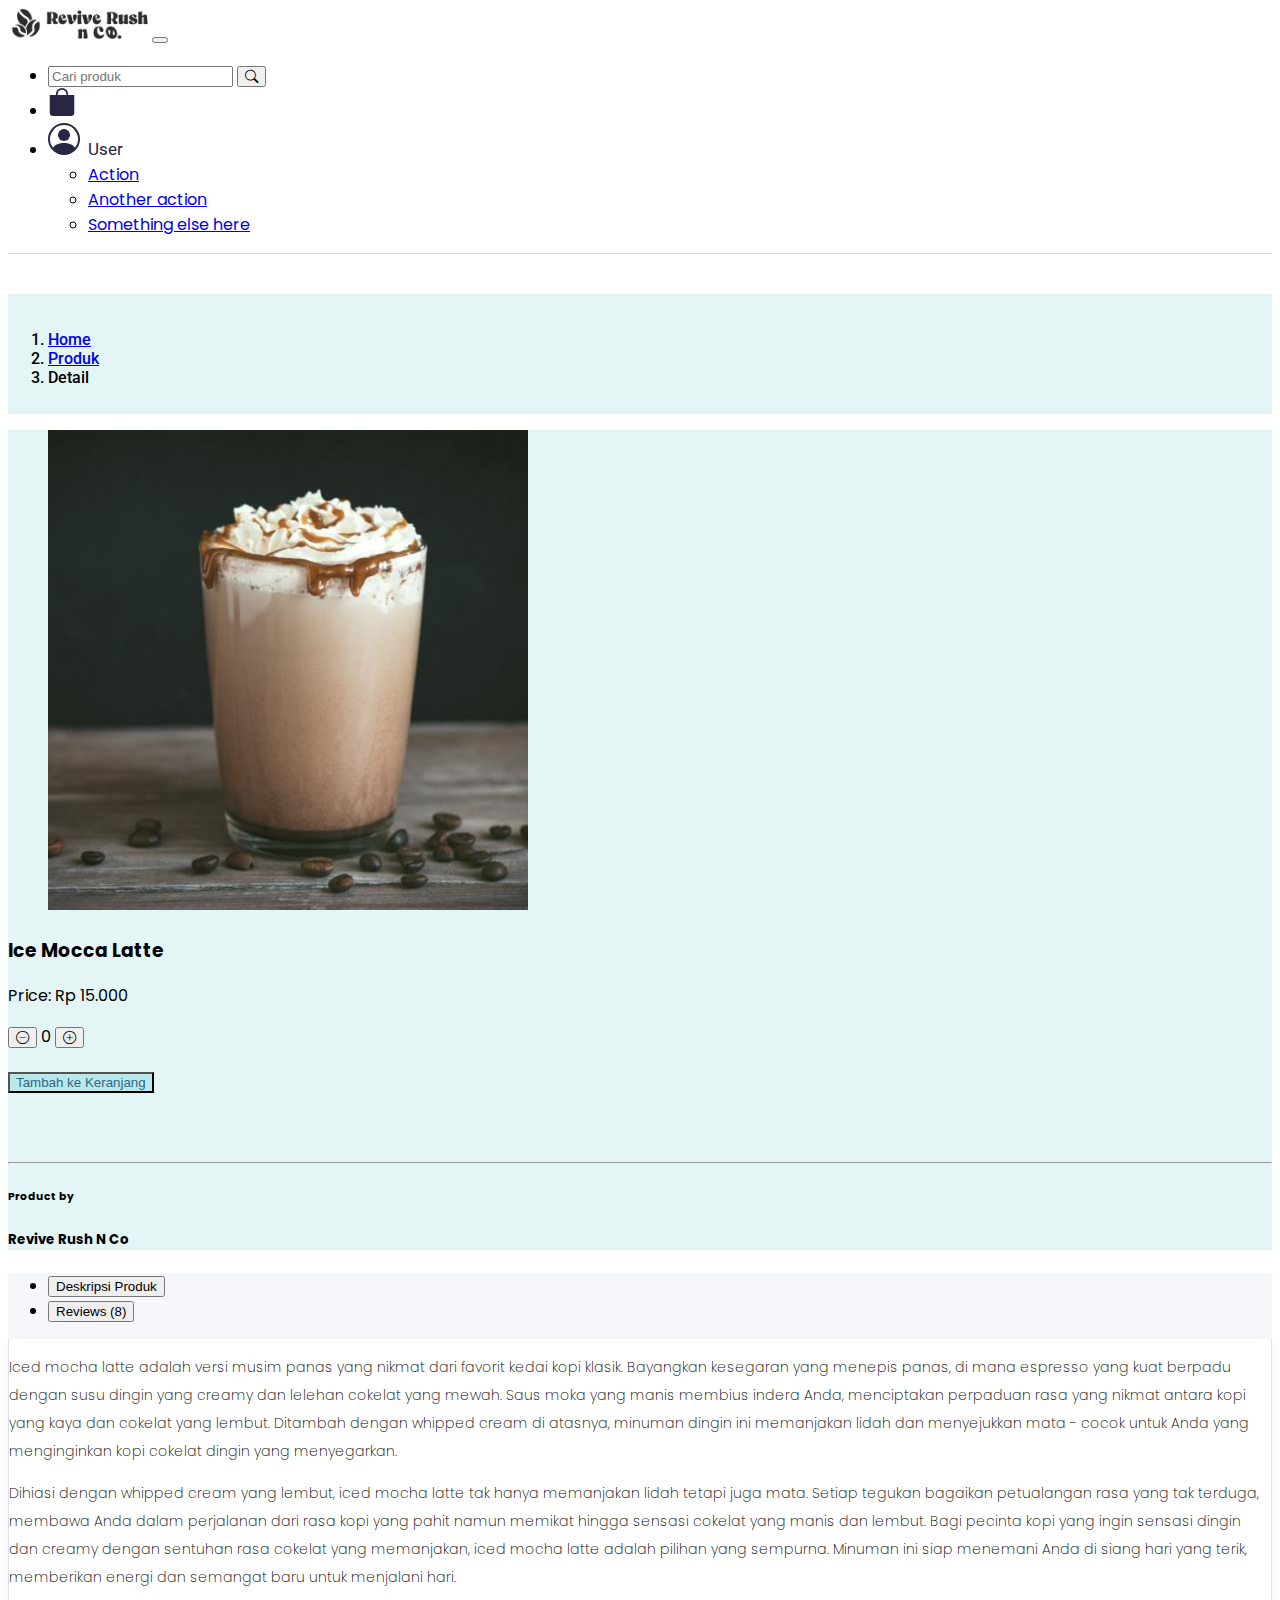
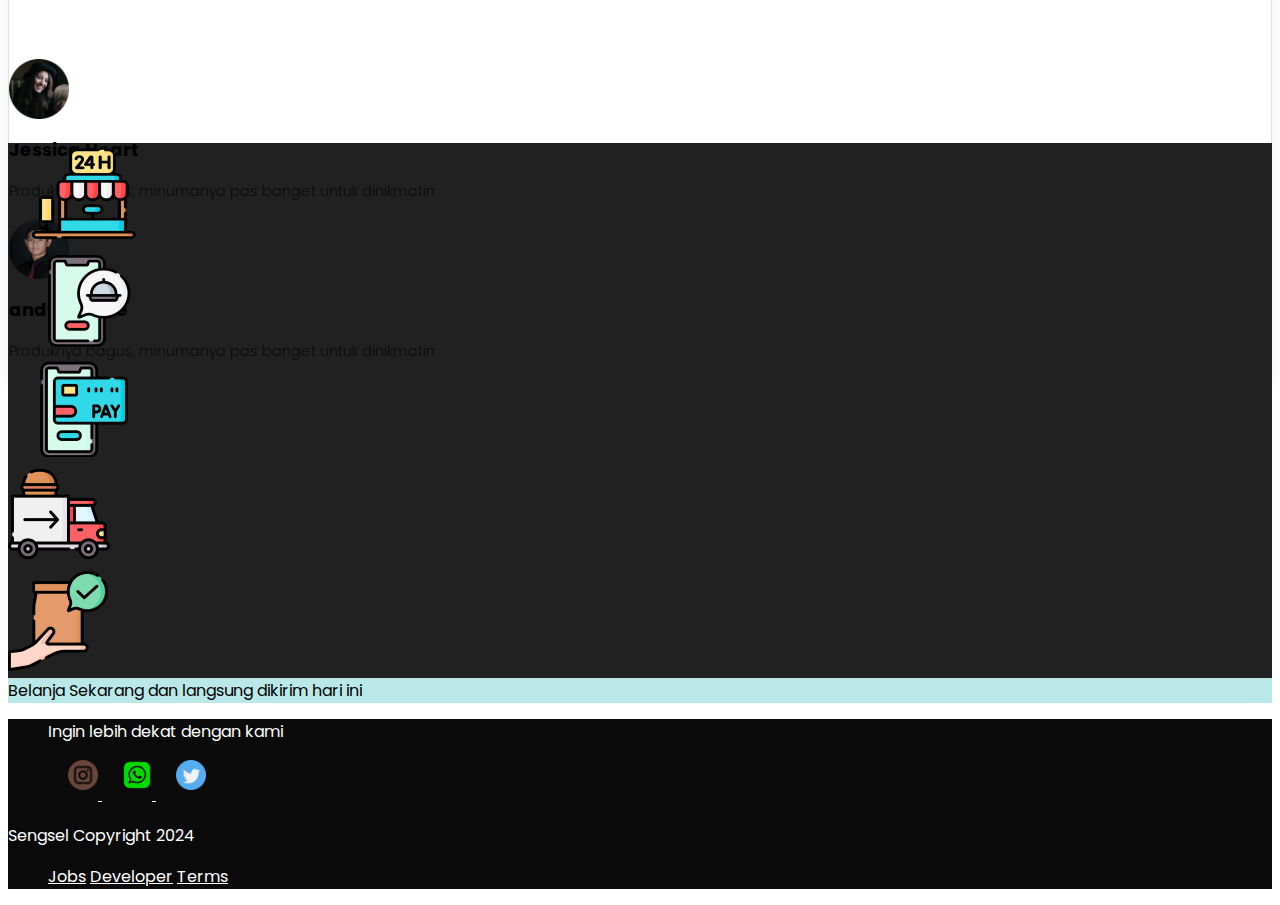
<file: web-design-minumanku-main/kopi1.html>
<!DOCTYPE html>
<html lang="en">
  <head>
    <!-- Required meta tags -->
    <meta charset="utf-8" />
    <meta name="viewport" content="width=device-width, initial-scale=1" />

    <!-- Bootstrap CSS -->
    <link href="https://cdn.jsdelivr.net/npm/bootstrap@5.0.0-beta3/dist/css/bootstrap.min.css" rel="stylesheet" integrity="sha384-eOJMYsd53ii+scO/bJGFsiCZc+5NDVN2yr8+0RDqr0Ql0h+rP48ckxlpbzKgwra6" crossorigin="anonymous" />

    <!-- Bootstrap Icon -->
    <link rel="stylesheet" href="https://cdn.jsdelivr.net/npm/bootstrap-icons@1.4.1/font/bootstrap-icons.css" />

    <!-- Fonts Google -->
    <link rel="preconnect" href="https://fonts.gstatic.com" />
    <link href="https://fonts.googleapis.com/css2?family=Poppins:wght@400;500;600;700;800&family=Roboto:wght@400;500;700;900&display=swap" rel="stylesheet" />

    <!-- My Css -->
    <link rel="stylesheet" href="style.css" />

    <title>Minumanku | Detail Products</title>
  </head>
  <body>
    <nav class="navbar navbar-expand-lg navbar-light fixed-top">
      <div class="container">
        <a class="navbar-brand" href="index.html"><img src="img/logo.png" alt="" style="width: 140px" /></a>
        <button class="navbar-toggler" type="button" data-bs-toggle="collapse" data-bs-target="#navbarSupportedContent" aria-controls="navbarSupportedContent" aria-expanded="false" aria-label="Toggle navigation">
          <span class="navbar-toggler-icon"></span>
        </button>
        <div class="collapse navbar-collapse" id="navbarSupportedContent">
          <ul class="navbar-nav ms-auto">
            <li class="nav-item">
              <form class="d-flex nav-link" style="width: 320px">
                <input class="form-control" type="search" placeholder="Cari produk" aria-label="Search" />
                <button class="btn btn-outline-dark" type="submit"><i class="bi bi-search"></i></button>
              </form>
            </li>
            <li class="ms-2 nav-item">
              <a href="cart.html" class="nav-link cart my-1">
                <svg xmlns="http://www.w3.org/2000/svg" width="28" height="28" fill="currentColor" class="bi bi-bag-fill" viewBox="0 0 16 16">
                  <path d="M8 1a2.5 2.5 0 0 1 2.5 2.5V4h-5v-.5A2.5 2.5 0 0 1 8 1zm3.5 3v-.5a3.5 3.5 0 1 0-7 0V4H1v10a2 2 0 0 0 2 2h10a2 2 0 0 0 2-2V4h-3.5z" />
                </svg>

              </a>
            </li>
            <li class="nav-item">
              <div class="nav-link dropdown">
                <a class="profile-user" id="dropdownMenuButton1" data-bs-toggle="dropdown" aria-expanded="false">
                  <svg xmlns="http://www.w3.org/2000/svg" width="32" height="32" fill="currentColor" class="bi bi-person-circle" viewBox="0 0 16 16">
                    <path d="M11 6a3 3 0 1 1-6 0 3 3 0 0 1 6 0z" />
                    <path fill-rule="evenodd" d="M0 8a8 8 0 1 1 16 0A8 8 0 0 1 0 8zm8-7a7 7 0 0 0-5.468 11.37C3.242 11.226 4.805 10 8 10s4.757 1.225 5.468 2.37A7 7 0 0 0 8 1z" />
                  </svg>
                </a>
                <span class="name-profile">User</span>
                <ul class="dropdown-menu" aria-labelledby="dropdownMenuButton1">
                  <li><a class="dropdown-item" href="#">Action</a></li>
                  <li><a class="dropdown-item" href="#">Another action</a></li>
                  <li><a class="dropdown-item" href="#">Something else here</a></li>
                </ul>
              </div>
            </li>
          </ul>
        </div>
      </div>
    </nav>

    <!-- Breadcrumbs -->
    <section class="breadcrumbs">
      <div class="container mt-5">
        <nav aria-label="breadcrumb">
          <ol class="breadcrumb">
            <li class="breadcrumb-item"><a href="index.html">Home</a></li>
            <li class="breadcrumb-item"><a href="products.html">Produk</a></li>
            <li class="breadcrumb-item active" aria-current="page">Detail</li>
          </ol>
        </nav>
      </div>
    </section>
    <!-- Breadcrumbs Akhir -->

    <!-- Single Product -->
    <section class="single-product p-0">
      <div class="container">
        <div class="row">
          <div class="col-lg-6">
            <figure class="figure">
              <img src="img/product/mocca.jpg" class="figure-img img-fluid" />
            </figure>
          </div>

          <script>
            function tambah() {
              let jumlah = parseInt(document.getElementById('jumlah').innerText);
              jumlah++;
              document.getElementById('jumlah').innerText = jumlah;
            }

            function kurang() {
              let jumlah = parseInt(document.getElementById('jumlah').innerText);
              if (jumlah > 0) {
                jumlah--;
                document.getElementById('jumlah').innerText = jumlah;
              }
            }
            
          </script>
          <div class="col-lg-3 py-5">
            <h3 id="product-name">Ice Mocca Latte</h3>
            <p>Price: <span id="product-price">Rp 15.000</span></p>
            <div class="pt-2">
              <button type="button" class="btn btn-minus btn-sm btn-secondary" onclick="kurang()"><i class="bi bi-dash-circle"></i></button>
              <span id="jumlah" class="mx-2">0</span>
              <button type="button" class="btn btn-plus btn-sm btn-success text-white" onclick="tambah()"><i class="bi bi-plus-circle"></i></button>
            </div>
            <div class="btn-product">
              <button class="add-to-cart-btn" data-name="Blood Mojito" data-price="8000" onclick="addToCart()">Tambah ke Keranjang</button>
            </div>
          </div>
          <script>
            function addToCart() {
              const productName = document.getElementById('product-name').innerText;
              const productPrice = document.getElementById('product-price').innerText.replace('Rp ', '').replace('.', '');
              const productImage = document.querySelector('.figure-img').src;

              const product = {
                name: productName,
                price: parseInt(productPrice),
                image: productImage,
                quantity: parseInt(document.getElementById('jumlah').innerText)
              };

              let cart = JSON.parse(localStorage.getItem('cart')) || [];
              const existingProductIndex = cart.findIndex(item => item.name === product.name);

              if (existingProductIndex !== -1) {
                cart[existingProductIndex].quantity += product.quantity;
              } else {
                cart.push(product);
              }

              localStorage.setItem('cart', JSON.stringify(cart));
              alert(productName + ' telah ditambahkan ke keranjang');
            }
          </script>

            <div class="btn-product">
              
            </div>
            <hr />
            <div class="product-by pt-3">
              <h6>Product by</h6>
              <div class="row">
                <div class="col">
                  <h5>Revive Rush N Co</h5>
                </div>
              </div>
            </div>
          </div>
        </div>
      </div>
    </section>
    <!-- Single Akhir -->

    <!-- Product Description & Review -->
    <section class="product-description p-5">
      <div class="container">
        <div class="row">
          <div class="col-lg-9">
            <ul class="nav nav-tabs" id="myTab" role="tablist">
              <li class="nav-item" role="presentation">
                <button class="nav-link active" id="description-tab" data-bs-toggle="tab" data-bs-target="#description" type="button" role="tab" aria-controls="description" aria-selected="true">Deskripsi Produk</button>
              </li>
              <li class="nav-item" role="presentation">
                <button class="nav-link" id="review-tab" data-bs-toggle="tab" data-bs-target="#review" type="button" role="tab" aria-controls="review" aria-selected="false">Reviews (8)</button>
              </li>
            </ul>
            <div class="tab-content p-3" id="myTabContent">
              <div class="tab-pane fade product-review show active" id="description" role="tabpanel" aria-labelledby="description-tab">
                <p>
                  Iced mocha latte adalah versi musim panas yang nikmat dari favorit kedai kopi klasik. Bayangkan kesegaran yang menepis panas, di mana espresso yang kuat berpadu dengan susu dingin yang creamy dan lelehan cokelat yang mewah.
                  Saus moka yang manis membius indera Anda, menciptakan perpaduan rasa yang nikmat antara kopi yang kaya dan cokelat yang lembut. Ditambah dengan whipped cream di atasnya, minuman dingin ini memanjakan lidah dan menyejukkan mata - cocok untuk Anda yang menginginkan kopi cokelat dingin yang menyegarkan.
                </p>
                <p>
                  Dihiasi dengan whipped cream yang lembut, iced mocha latte tak hanya memanjakan lidah tetapi juga mata. Setiap tegukan bagaikan petualangan rasa yang tak terduga, membawa Anda dalam perjalanan dari rasa kopi yang pahit namun memikat hingga sensasi cokelat yang manis dan lembut. 
                  Bagi pecinta kopi yang ingin sensasi dingin dan creamy dengan sentuhan rasa cokelat yang memanjakan, iced mocha latte adalah pilihan yang sempurna. Minuman ini siap menemani Anda di siang hari yang terik, memberikan energi dan semangat baru untuk menjalani hari.
                </p>
              </div>
              <div class="tab-pane fade product-review" id="review" role="tabpanel" aria-labelledby="review-tab">
                <div class="row">
                  <div class="col-1 d-none d-md-block">
                    <img src="img/user/profile1.png" alt="" />
                  </div>
                  <div class="col">
                    <h5>Jessica Heart</h5>
                    <p>Produknya bagus, minumanya pas banget untuk dinikmatin</p>
                  </div>
                </div>
                <div class="row">
                  <div class="col-1 d-none d-md-block">
                    <img src="img/user/profile2.png" alt="" />
                  </div>
                  <div class="col">
                    <h5>andrew tate</h5>
                    <p>Produknya bagus, minumanya pas banget untuk dinikmatin</p>
                  </div>
                </div>
                <div class="row">
                  <div class="col-1 d-none d-md-block">
                    <img src="img/user/profile3.png" alt="" />
                  </div>
                  <div class="col">
                    <h5>John Walker</h5>
                    <p>Produknya bagus, minumanya pas banget untuk dinikmatin</p>
                  </div>
                </div>
                <div class="row">
                  <div class="col-1 d-none d-md-block">
                    <img src="img/user/profile4.png" alt="" />
                  </div>
                  <div class="col">
                    <h5>Diana Boston</h5>
                    <p>Produknya bagus, minumanya pas banget untuk dinikmatin</p>
                  </div>
                </div>
                <div class="row">
                  <div class="col-1 d-none d-md-block">
                    <img src="img/user/profile1.png" alt="" />
                  </div>
                  <div class="col">
                    <h5>Jessica Heart</h5>
                    <p>Produknya bagus, minumanya pas banget untuk dinikmatin</p>
                  </div>
                </div>
                <div class="row">
                  <div class="col-1 d-none d-md-block">
                    <img src="img/user/profile2.png" alt="" />
                  </div>
                  <div class="col">
                    <h5>Bambang Satrio</h5>
                    <p>Produknya bagus, minumanya pas banget untuk dinikmatin</p>
                  </div>
                </div>
                <div class="row">
                  <div class="col-1 d-none d-md-block">
                    <img src="img/user/profile3.png" alt="" />
                  </div>
                  <div class="col">
                    <h5>John Walker</h5>
                    <p>Produknya bagus, minumanya pas banget untuk dinikmatin</p>
                  </div>
                </div>
                <div class="row">
                  <div class="col-1 d-none d-md-block">
                    <img src="img/user/profile4.png" alt="" />
                  </div>
                  <div class="col">
                    <h5>Diana Boston</h5>
                    <p>Produknya bagus, minumanya pas banget untuk dinikmatin</p>
                  </div>
                </div>
              </div>
            </div>
          </div>
        </div>
      </div>
    </section>
    <!-- Akhir Product Description & Review -->

    <!-- Product Similar -->
    <div class="similar-product p-5">
      <div class="container">
        <div class="row mb-5">
          <div class="col">
          </div>
        </div>

        <div class="row text-center">
          <div class="col-6 col-sm-4 col-md-3 col-lg-2">
            <figure>
              <div class="figure-img">
                </a>
              </div>
              <figcaption>
            </figure>
          </div>
          <div class="col-6 col-sm-4 col-md-3 col-lg-2">
            <figure>
              <div class="figure-img">
                </a>
              </div>
              <figcaption>
              </figcaption>
            </figure>
          </div>
          <div class="col-6 col-sm-4 col-md-3 col-lg-2">
            <figure>
              <div class="figure-img">
              </div>
              <figcaption>
              </figcaption>
            </figure>
          </div>
          <div class="col-6 col-sm-4 col-md-3 col-lg-2">
            <figure>
              <div class="figure-img">
              
              </div>
              <figcaption>
              </figcaption>
            </figure>
          </div>
          <div class="col-6 col-sm-4 col-md-3 col-lg-2">
            <figure>
              <div class="figure-img">
              </div>
              <figcaption>
              </figcaption>
            </figure>
          </div>
          <div class="col-6 col-sm-4 col-md-3 col-lg-2">
            <figure>
              <div class="figure-img">
              </div>
              <figcaption>
              </figcaption>
            </figure>
          </div>
        </div>
      </div>
    </div>
    <!-- Product Akhir -->

    <!-- Schedule -->
    <section class="schedule">
      <div class="container">
        <div class="row p-5 text-center">
          <div class="col-md">
            <img src="img/icon/1.png" class="img-fluid" />
          </div>
          <div class="col-md">
            <img src="img/icon/2.png" class="img-fluid" />
          </div>
          <div class="col-md">
            <img src="img/icon/3.png" class="img-fluid" />
          </div>
          <div class="col-md">
            <img src="img/icon/4.png" class="img-fluid" />
          </div>
          <div class="col-md">
            <img src="img/icon/5.png" class="img-fluid" />
          </div>
        </div>
        <div class="row text-center pb-5 justify-content-center">
          <div class="card col-9 col-sm-4 col-md-6 col-lg-4">
            <div class="card-body">Belanja Sekarang dan langsung dikirim hari ini</div>
          </div>
        </div>
      </div>
    </section>
    <!-- Schedule Akhir -->

    <!-- footer -->
    <footer class="p-5">
      <div class="container">
        <div class="row d-flex py-2 justify-content-end border-bottom">
          <div class="col-6 col-sm-4 col-md-3 col-lg-3">
            <ul class="nav justify-content-end">
              <p>Ingin lebih dekat dengan kami</p>
            </ul>
          </div>
          <div class="col-6 col-sm-4 col-md-3 col-lg-2">
            <ul class="nav justify-content-end">
              <a href="https://www.instagram.com/reviverush.nco/">
                <img src="img/social/ig.png" alt="" />
              </a>
              <a href="https://wa.me/6281276076795">
                <img src="img/social/wa.png" alt="" />
              </a>
              <a href="">
                <img src="img/social/twitter.png" alt="" />
              </a>
            </ul>
          </div>
        </div>
        <div class="row mt-3 justify-content-between">
          <div class="col-5">
            <p>Sengsel Copyright 2024</p>
          </div>
          <div class="col-7">
            <ul class="nav justify-content-end text-uppercase">
              <a class="nav-link" href="#">Jobs</a>
              <a class="nav-link" href="#">Developer</a>
              <a class="nav-link" href="#">Terms</a>
            </ul>
          </div>
        </div>
      </div>
    </footer>
    <!-- Footer Akhir -->

    <script src="https://cdn.jsdelivr.net/npm/bootstrap@5.0.0-beta3/dist/js/bootstrap.bundle.min.js" integrity="sha384-JEW9xMcG8R+pH31jmWH6WWP0WintQrMb4s7ZOdauHnUtxwoG2vI5DkLtS3qm9Ekf" crossorigin="anonymous"></script>
  </body>
</html>
</file>
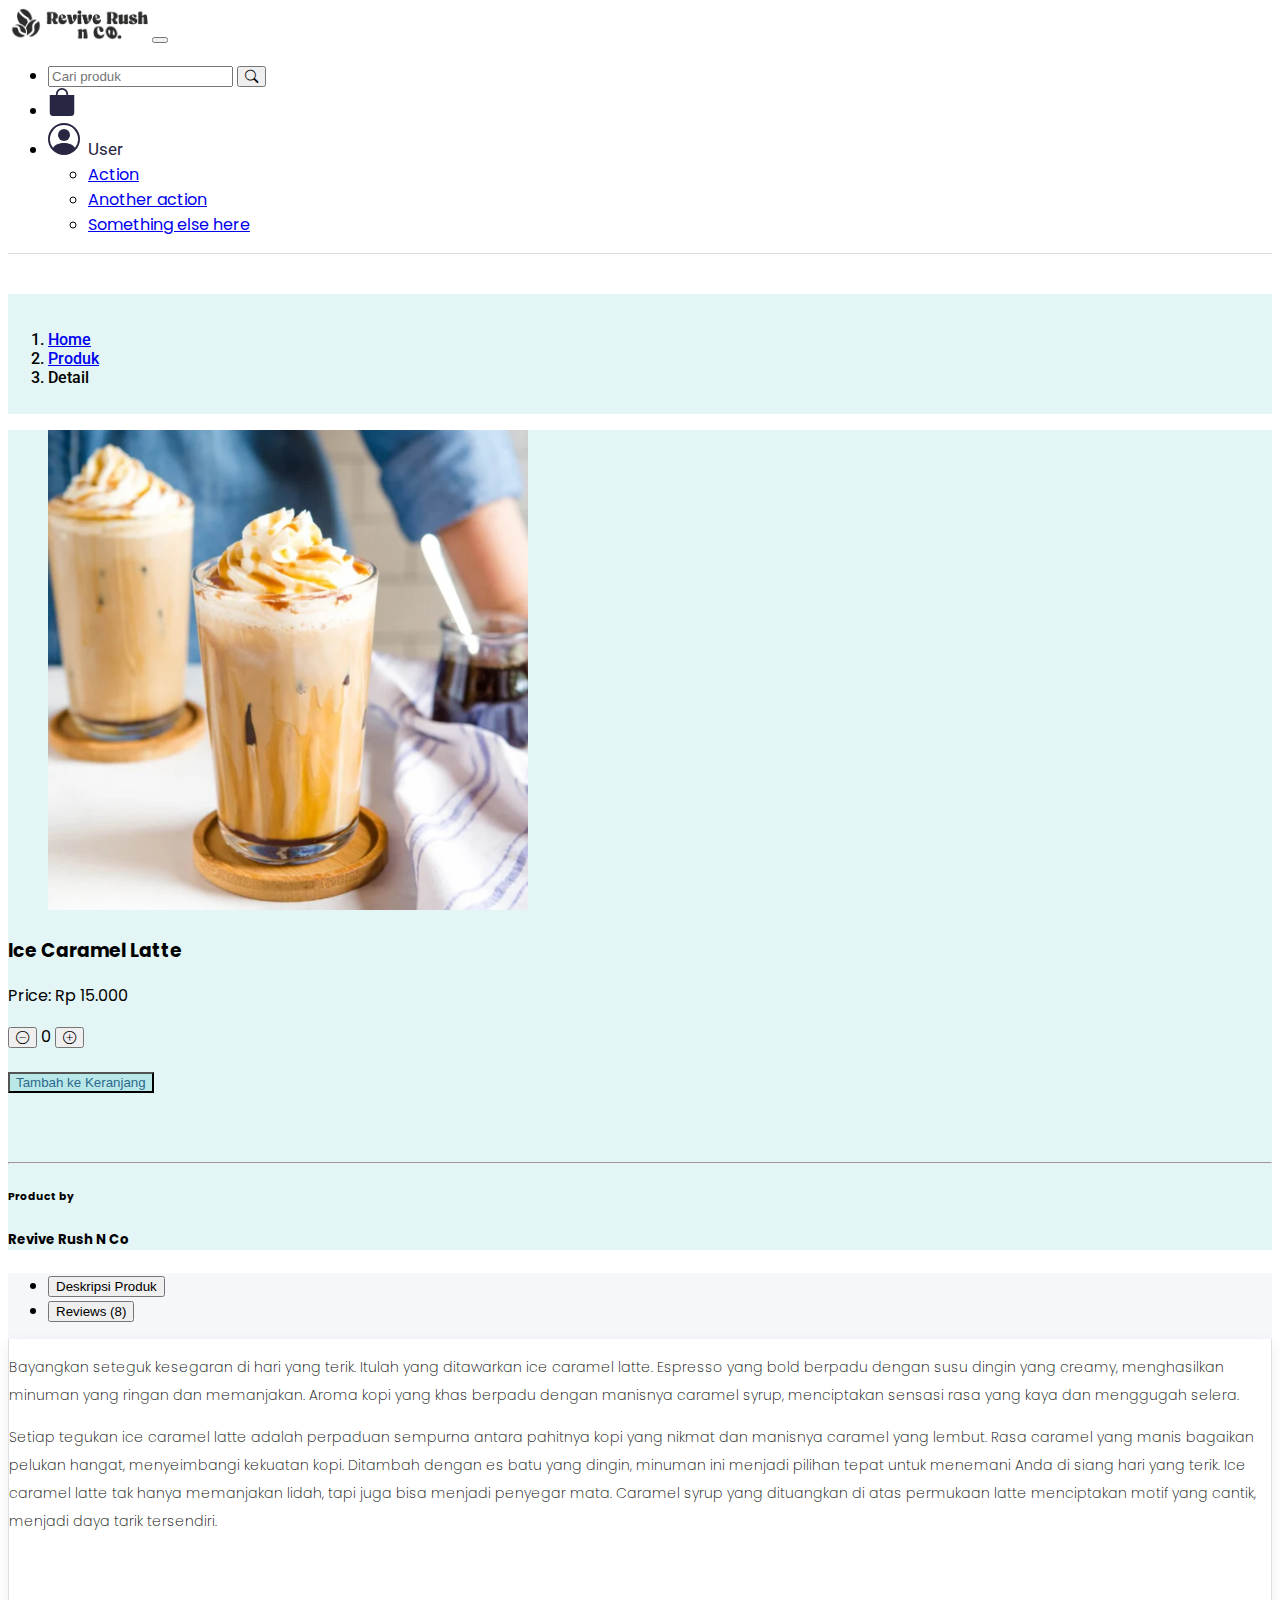
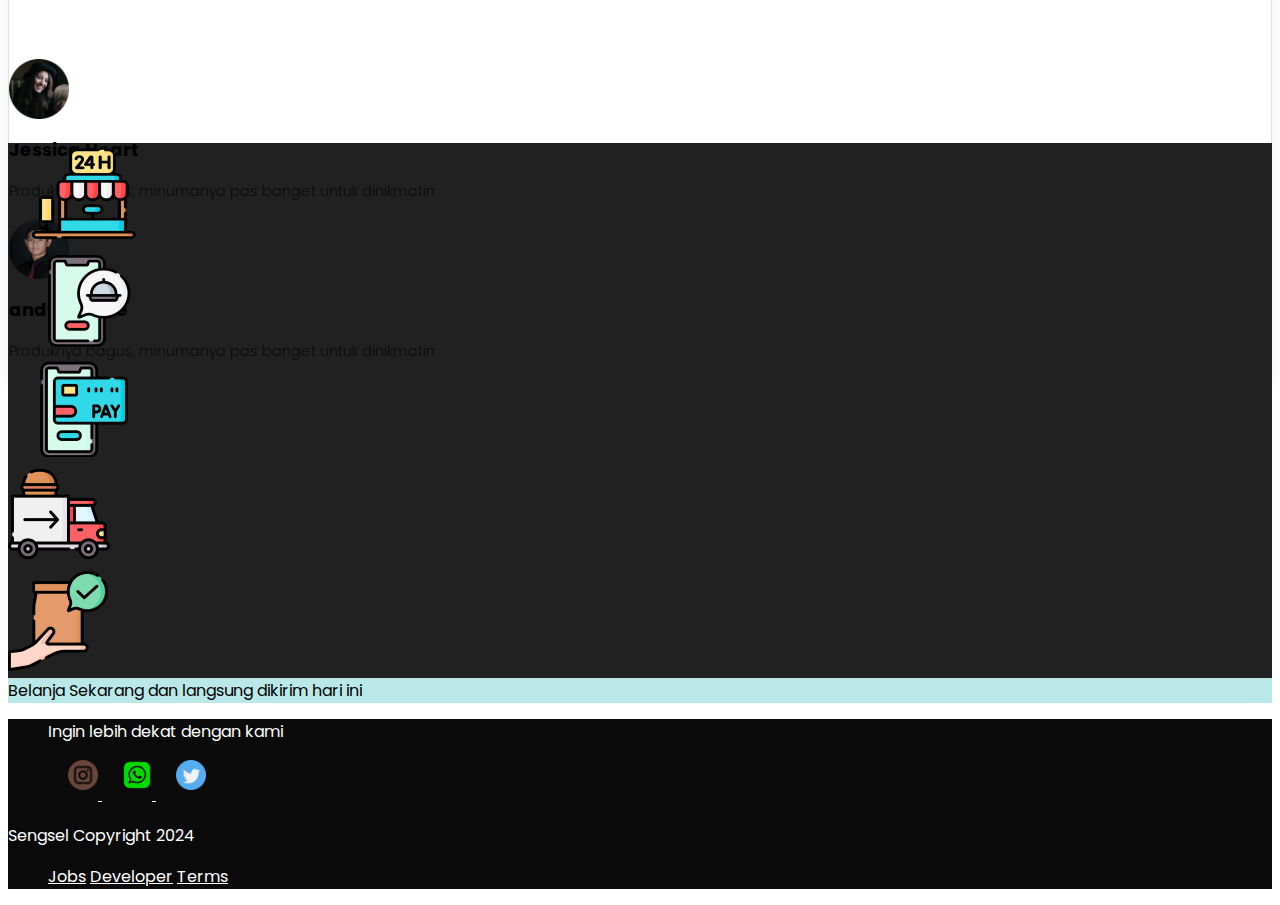
<file: web-design-minumanku-main/kopi2.html>
<!DOCTYPE html>
<html lang="en">
  <head>
    <!-- Required meta tags -->
    <meta charset="utf-8" />
    <meta name="viewport" content="width=device-width, initial-scale=1" />

    <!-- Bootstrap CSS -->
    <link href="https://cdn.jsdelivr.net/npm/bootstrap@5.0.0-beta3/dist/css/bootstrap.min.css" rel="stylesheet" integrity="sha384-eOJMYsd53ii+scO/bJGFsiCZc+5NDVN2yr8+0RDqr0Ql0h+rP48ckxlpbzKgwra6" crossorigin="anonymous" />

    <!-- Bootstrap Icon -->
    <link rel="stylesheet" href="https://cdn.jsdelivr.net/npm/bootstrap-icons@1.4.1/font/bootstrap-icons.css" />

    <!-- Fonts Google -->
    <link rel="preconnect" href="https://fonts.gstatic.com" />
    <link href="https://fonts.googleapis.com/css2?family=Poppins:wght@400;500;600;700;800&family=Roboto:wght@400;500;700;900&display=swap" rel="stylesheet" />

    <!-- My Css -->
    <link rel="stylesheet" href="style.css" />

    <title>Minumanku | Detail Products</title>
  </head>
  <body>
    <nav class="navbar navbar-expand-lg navbar-light fixed-top">
      <div class="container">
        <a class="navbar-brand" href="index.html"><img src="img/logo.png" alt="" style="width: 140px" /></a>
        <button class="navbar-toggler" type="button" data-bs-toggle="collapse" data-bs-target="#navbarSupportedContent" aria-controls="navbarSupportedContent" aria-expanded="false" aria-label="Toggle navigation">
          <span class="navbar-toggler-icon"></span>
        </button>
        <div class="collapse navbar-collapse" id="navbarSupportedContent">
          <ul class="navbar-nav ms-auto">
            <li class="nav-item">
              <form class="d-flex nav-link" style="width: 320px">
                <input class="form-control" type="search" placeholder="Cari produk" aria-label="Search" />
                <button class="btn btn-outline-dark" type="submit"><i class="bi bi-search"></i></button>
              </form>
            </li>
            <li class="ms-2 nav-item">
              <a href="cart.html" class="nav-link cart my-1">
                <svg xmlns="http://www.w3.org/2000/svg" width="28" height="28" fill="currentColor" class="bi bi-bag-fill" viewBox="0 0 16 16">
                  <path d="M8 1a2.5 2.5 0 0 1 2.5 2.5V4h-5v-.5A2.5 2.5 0 0 1 8 1zm3.5 3v-.5a3.5 3.5 0 1 0-7 0V4H1v10a2 2 0 0 0 2 2h10a2 2 0 0 0 2-2V4h-3.5z" />
                </svg>

              </a>
            </li>
            <li class="nav-item">
              <div class="nav-link dropdown">
                <a class="profile-user" id="dropdownMenuButton1" data-bs-toggle="dropdown" aria-expanded="false">
                  <svg xmlns="http://www.w3.org/2000/svg" width="32" height="32" fill="currentColor" class="bi bi-person-circle" viewBox="0 0 16 16">
                    <path d="M11 6a3 3 0 1 1-6 0 3 3 0 0 1 6 0z" />
                    <path fill-rule="evenodd" d="M0 8a8 8 0 1 1 16 0A8 8 0 0 1 0 8zm8-7a7 7 0 0 0-5.468 11.37C3.242 11.226 4.805 10 8 10s4.757 1.225 5.468 2.37A7 7 0 0 0 8 1z" />
                  </svg>
                </a>
                <span class="name-profile">User</span>
                <ul class="dropdown-menu" aria-labelledby="dropdownMenuButton1">
                  <li><a class="dropdown-item" href="#">Action</a></li>
                  <li><a class="dropdown-item" href="#">Another action</a></li>
                  <li><a class="dropdown-item" href="#">Something else here</a></li>
                </ul>
              </div>
            </li>
          </ul>
        </div>
      </div>
    </nav>

    <!-- Breadcrumbs -->
    <section class="breadcrumbs">
      <div class="container mt-5">
        <nav aria-label="breadcrumb">
          <ol class="breadcrumb">
            <li class="breadcrumb-item"><a href="index.html">Home</a></li>
            <li class="breadcrumb-item"><a href="products.html">Produk</a></li>
            <li class="breadcrumb-item active" aria-current="page">Detail</li>
          </ol>
        </nav>
      </div>
    </section>
    <!-- Breadcrumbs Akhir -->

    <!-- Single Product -->
    <section class="single-product p-0">
      <div class="container">
        <div class="row">
          <div class="col-lg-6">
            <figure class="figure">
              <img src="img/product/caramal.jpg" class="figure-img img-fluid" />
            </figure>
          </div>

          <script>
            function tambah() {
              let jumlah = parseInt(document.getElementById('jumlah').innerText);
              jumlah++;
              document.getElementById('jumlah').innerText = jumlah;
            }

            function kurang() {
              let jumlah = parseInt(document.getElementById('jumlah').innerText);
              if (jumlah > 0) {
                jumlah--;
                document.getElementById('jumlah').innerText = jumlah;
              }
            }
            
          </script>
          <div class="col-lg-3 py-5">
            <h3 id="product-name">Ice Caramel Latte</h3>
            <p>Price: <span id="product-price">Rp 15.000</span></p>
            <div class="pt-2">
              <button type="button" class="btn btn-minus btn-sm btn-secondary" onclick="kurang()"><i class="bi bi-dash-circle"></i></button>
              <span id="jumlah" class="mx-2">0</span>
              <button type="button" class="btn btn-plus btn-sm btn-success text-white" onclick="tambah()"><i class="bi bi-plus-circle"></i></button>
            </div>
            <div class="btn-product">
              <button class="add-to-cart-btn" data-name="Blood Mojito" data-price="8000" onclick="addToCart()">Tambah ke Keranjang</button>
            </div>
          </div>
          <script>
            function addToCart() {
              const productName = document.getElementById('product-name').innerText;
              const productPrice = document.getElementById('product-price').innerText.replace('Rp ', '').replace('.', '');
              const productImage = document.querySelector('.figure-img').src;

              const product = {
                name: productName,
                price: parseInt(productPrice),
                image: productImage,
                quantity: parseInt(document.getElementById('jumlah').innerText)
              };

              let cart = JSON.parse(localStorage.getItem('cart')) || [];
              const existingProductIndex = cart.findIndex(item => item.name === product.name);

              if (existingProductIndex !== -1) {
                cart[existingProductIndex].quantity += product.quantity;
              } else {
                cart.push(product);
              }

              localStorage.setItem('cart', JSON.stringify(cart));
              alert(productName + ' telah ditambahkan ke keranjang');
            }
          </script>

            <div class="btn-product">
              
            </div>
            <hr />
            <div class="product-by pt-3">
              <h6>Product by</h6>
              <div class="row">
                <div class="col">
                  <h5>Revive Rush N Co</h5>
                </div>
              </div>
            </div>
          </div>
        </div>
      </div>
    </section>
    <!-- Single Akhir -->

    <!-- Product Description & Review -->
    <section class="product-description p-5">
      <div class="container">
        <div class="row">
          <div class="col-lg-9">
            <ul class="nav nav-tabs" id="myTab" role="tablist">
              <li class="nav-item" role="presentation">
                <button class="nav-link active" id="description-tab" data-bs-toggle="tab" data-bs-target="#description" type="button" role="tab" aria-controls="description" aria-selected="true">Deskripsi Produk</button>
              </li>
              <li class="nav-item" role="presentation">
                <button class="nav-link" id="review-tab" data-bs-toggle="tab" data-bs-target="#review" type="button" role="tab" aria-controls="review" aria-selected="false">Reviews (8)</button>
              </li>
            </ul>
            <div class="tab-content p-3" id="myTabContent">
              <div class="tab-pane fade product-review show active" id="description" role="tabpanel" aria-labelledby="description-tab">
                <p>
                  Bayangkan seteguk kesegaran di hari yang terik. Itulah yang ditawarkan ice caramel latte. Espresso yang bold berpadu dengan susu dingin yang creamy, menghasilkan minuman yang ringan dan memanjakan. Aroma kopi yang khas berpadu dengan manisnya caramel syrup,
                  menciptakan sensasi rasa yang kaya dan menggugah selera.
                </p>
                <p>
                  Setiap tegukan ice caramel latte adalah perpaduan sempurna antara pahitnya kopi yang nikmat dan manisnya caramel yang lembut. Rasa caramel yang manis bagaikan pelukan hangat, menyeimbangi kekuatan kopi. Ditambah dengan es batu yang dingin, minuman ini menjadi pilihan tepat untuk menemani Anda di siang hari yang terik.
                  Ice caramel latte tak hanya memanjakan lidah, tapi juga bisa menjadi penyegar mata. Caramel syrup yang dituangkan di atas permukaan latte menciptakan motif yang cantik, menjadi daya tarik tersendiri.
                </p>
              </div>
              <div class="tab-pane fade product-review" id="review" role="tabpanel" aria-labelledby="review-tab">
                <div class="row">
                  <div class="col-1 d-none d-md-block">
                    <img src="img/user/profile1.png" alt="" />
                  </div>
                  <div class="col">
                    <h5>Jessica Heart</h5>
                    <p>Produknya bagus, minumanya pas banget untuk dinikmatin</p>
                  </div>
                </div>
                <div class="row">
                  <div class="col-1 d-none d-md-block">
                    <img src="img/user/profile2.png" alt="" />
                  </div>
                  <div class="col">
                    <h5>andrew tate</h5>
                    <p>Produknya bagus, minumanya pas banget untuk dinikmatin</p>
                  </div>
                </div>
                <div class="row">
                  <div class="col-1 d-none d-md-block">
                    <img src="img/user/profile3.png" alt="" />
                  </div>
                  <div class="col">
                    <h5>John Walker</h5>
                    <p>Produknya bagus, minumanya pas banget untuk dinikmatin</p>
                  </div>
                </div>
                <div class="row">
                  <div class="col-1 d-none d-md-block">
                    <img src="img/user/profile4.png" alt="" />
                  </div>
                  <div class="col">
                    <h5>Diana Boston</h5>
                    <p>Produknya bagus, minumanya pas banget untuk dinikmatin</p>
                  </div>
                </div>
                <div class="row">
                  <div class="col-1 d-none d-md-block">
                    <img src="img/user/profile1.png" alt="" />
                  </div>
                  <div class="col">
                    <h5>Jessica Heart</h5>
                    <p>Produknya bagus, minumanya pas banget untuk dinikmatin</p>
                  </div>
                </div>
                <div class="row">
                  <div class="col-1 d-none d-md-block">
                    <img src="img/user/profile2.png" alt="" />
                  </div>
                  <div class="col">
                    <h5>Bambang Satrio</h5>
                    <p>Produknya bagus, minumanya pas banget untuk dinikmatin</p>
                  </div>
                </div>
                <div class="row">
                  <div class="col-1 d-none d-md-block">
                    <img src="img/user/profile3.png" alt="" />
                  </div>
                  <div class="col">
                    <h5>John Walker</h5>
                    <p>Produknya bagus, minumanya pas banget untuk dinikmatin</p>
                  </div>
                </div>
                <div class="row">
                  <div class="col-1 d-none d-md-block">
                    <img src="img/user/profile4.png" alt="" />
                  </div>
                  <div class="col">
                    <h5>Diana Boston</h5>
                    <p>Produknya bagus, minumanya pas banget untuk dinikmatin</p>
                  </div>
                </div>
              </div>
            </div>
          </div>
        </div>
      </div>
    </section>
    <!-- Akhir Product Description & Review -->

    <!-- Product Similar -->
    <div class="similar-product p-5">
      <div class="container">
        <div class="row mb-5">
          <div class="col">
          </div>
        </div>

        <div class="row text-center">
          <div class="col-6 col-sm-4 col-md-3 col-lg-2">
            <figure>
              <div class="figure-img">
                </a>
              </div>
              <figcaption>
            </figure>
          </div>
          <div class="col-6 col-sm-4 col-md-3 col-lg-2">
            <figure>
              <div class="figure-img">
                </a>
              </div>
              <figcaption>
              </figcaption>
            </figure>
          </div>
          <div class="col-6 col-sm-4 col-md-3 col-lg-2">
            <figure>
              <div class="figure-img">
              </div>
              <figcaption>
              </figcaption>
            </figure>
          </div>
          <div class="col-6 col-sm-4 col-md-3 col-lg-2">
            <figure>
              <div class="figure-img">
              
              </div>
              <figcaption>
              </figcaption>
            </figure>
          </div>
          <div class="col-6 col-sm-4 col-md-3 col-lg-2">
            <figure>
              <div class="figure-img">
              </div>
              <figcaption>
              </figcaption>
            </figure>
          </div>
          <div class="col-6 col-sm-4 col-md-3 col-lg-2">
            <figure>
              <div class="figure-img">
              </div>
              <figcaption>
              </figcaption>
            </figure>
          </div>
        </div>
      </div>
    </div>
    <!-- Product Akhir -->

    <!-- Schedule -->
    <section class="schedule">
      <div class="container">
        <div class="row p-5 text-center">
          <div class="col-md">
            <img src="img/icon/1.png" class="img-fluid" />
          </div>
          <div class="col-md">
            <img src="img/icon/2.png" class="img-fluid" />
          </div>
          <div class="col-md">
            <img src="img/icon/3.png" class="img-fluid" />
          </div>
          <div class="col-md">
            <img src="img/icon/4.png" class="img-fluid" />
          </div>
          <div class="col-md">
            <img src="img/icon/5.png" class="img-fluid" />
          </div>
        </div>
        <div class="row text-center pb-5 justify-content-center">
          <div class="card col-9 col-sm-4 col-md-6 col-lg-4">
            <div class="card-body">Belanja Sekarang dan langsung dikirim hari ini</div>
          </div>
        </div>
      </div>
    </section>
    <!-- Schedule Akhir -->

    <!-- footer -->
    <footer class="p-5">
      <div class="container">
        <div class="row d-flex py-2 justify-content-end border-bottom">
          <div class="col-6 col-sm-4 col-md-3 col-lg-3">
            <ul class="nav justify-content-end">
              <p>Ingin lebih dekat dengan kami</p>
            </ul>
          </div>
          <div class="col-6 col-sm-4 col-md-3 col-lg-2">
            <ul class="nav justify-content-end">
              <a href="https://www.instagram.com/reviverush.nco/">
                <img src="img/social/ig.png" alt="" />
              </a>
              <a href="https://wa.me/6281276076795">
                <img src="img/social/wa.png" alt="" />
              </a>
              <a href="">
                <img src="img/social/twitter.png" alt="" />
              </a>
            </ul>
          </div>
        </div>
        <div class="row mt-3 justify-content-between">
          <div class="col-5">
            <p>Sengsel Copyright 2024</p>
          </div>
          <div class="col-7">
            <ul class="nav justify-content-end text-uppercase">
              <a class="nav-link" href="#">Jobs</a>
              <a class="nav-link" href="#">Developer</a>
              <a class="nav-link" href="#">Terms</a>
            </ul>
          </div>
        </div>
      </div>
    </footer>
    <!-- Footer Akhir -->

    <script src="https://cdn.jsdelivr.net/npm/bootstrap@5.0.0-beta3/dist/js/bootstrap.bundle.min.js" integrity="sha384-JEW9xMcG8R+pH31jmWH6WWP0WintQrMb4s7ZOdauHnUtxwoG2vI5DkLtS3qm9Ekf" crossorigin="anonymous"></script>
  </body>
</html>
</file>
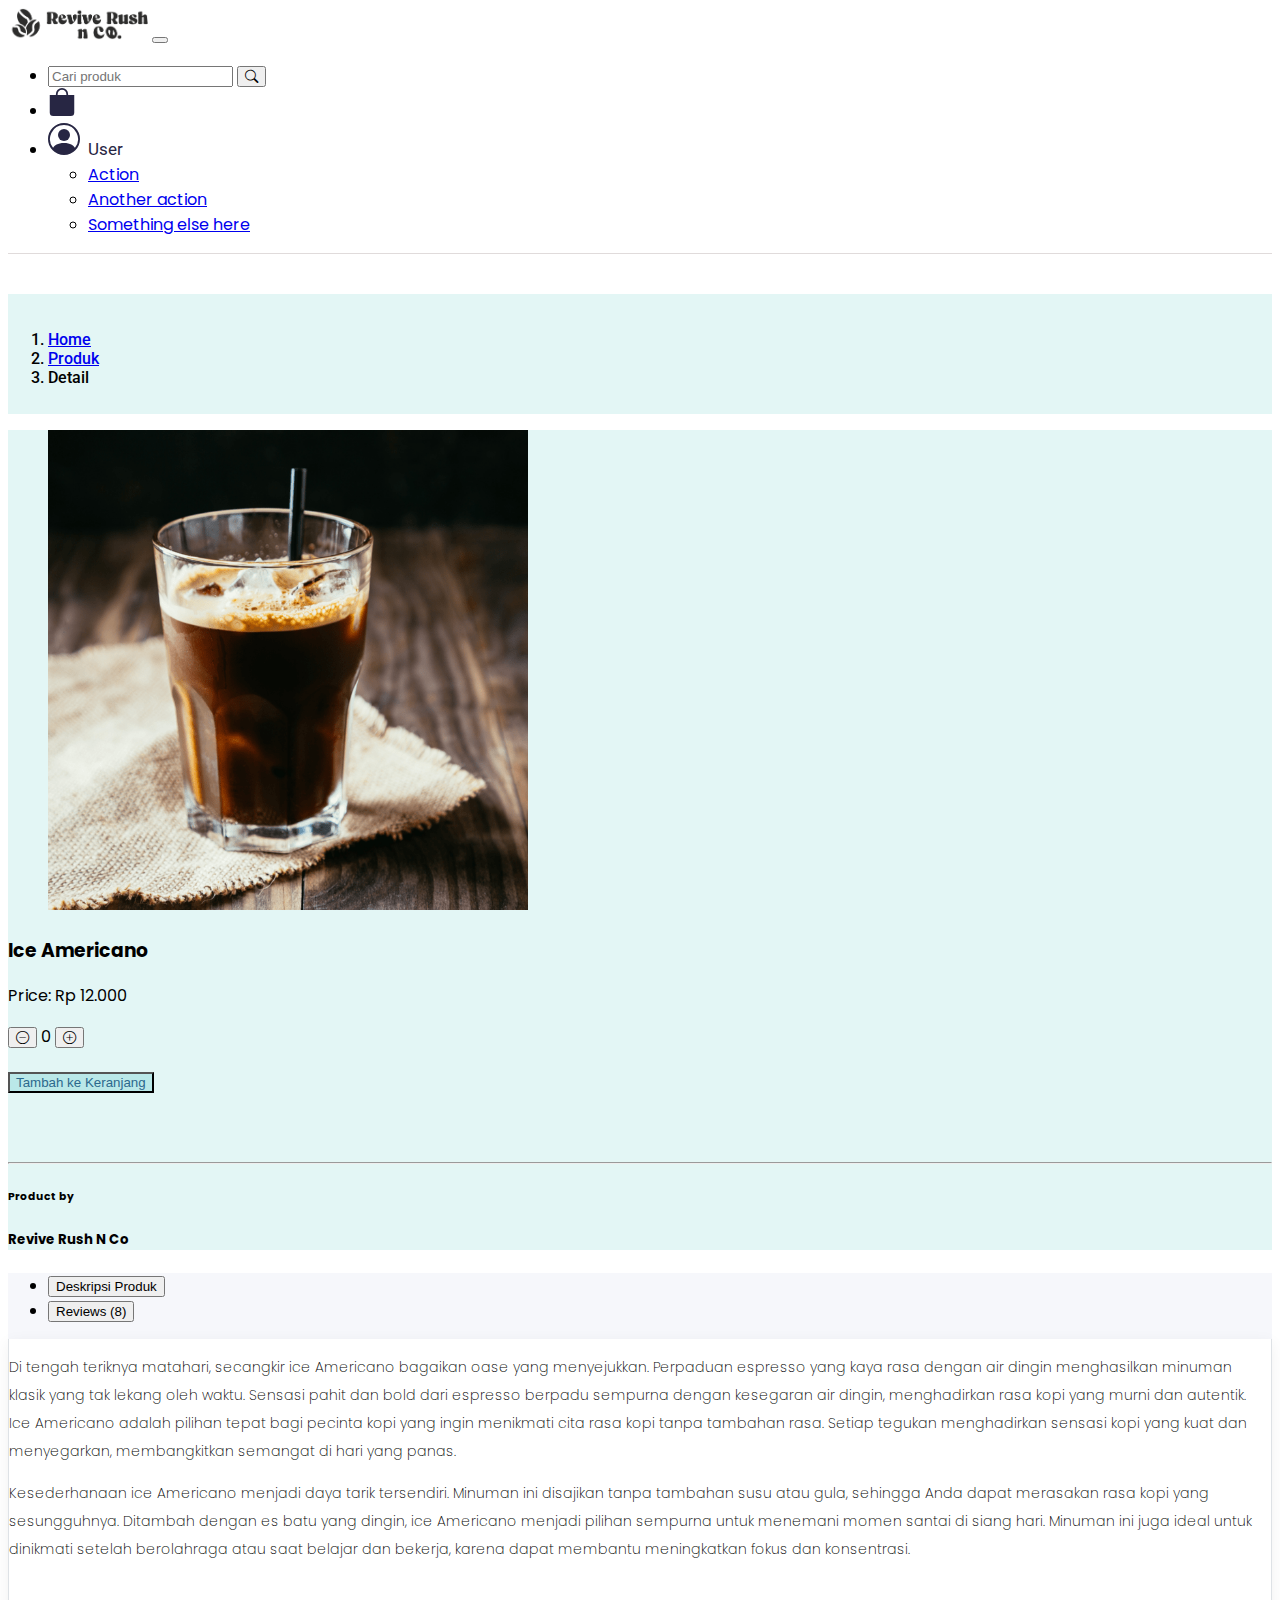
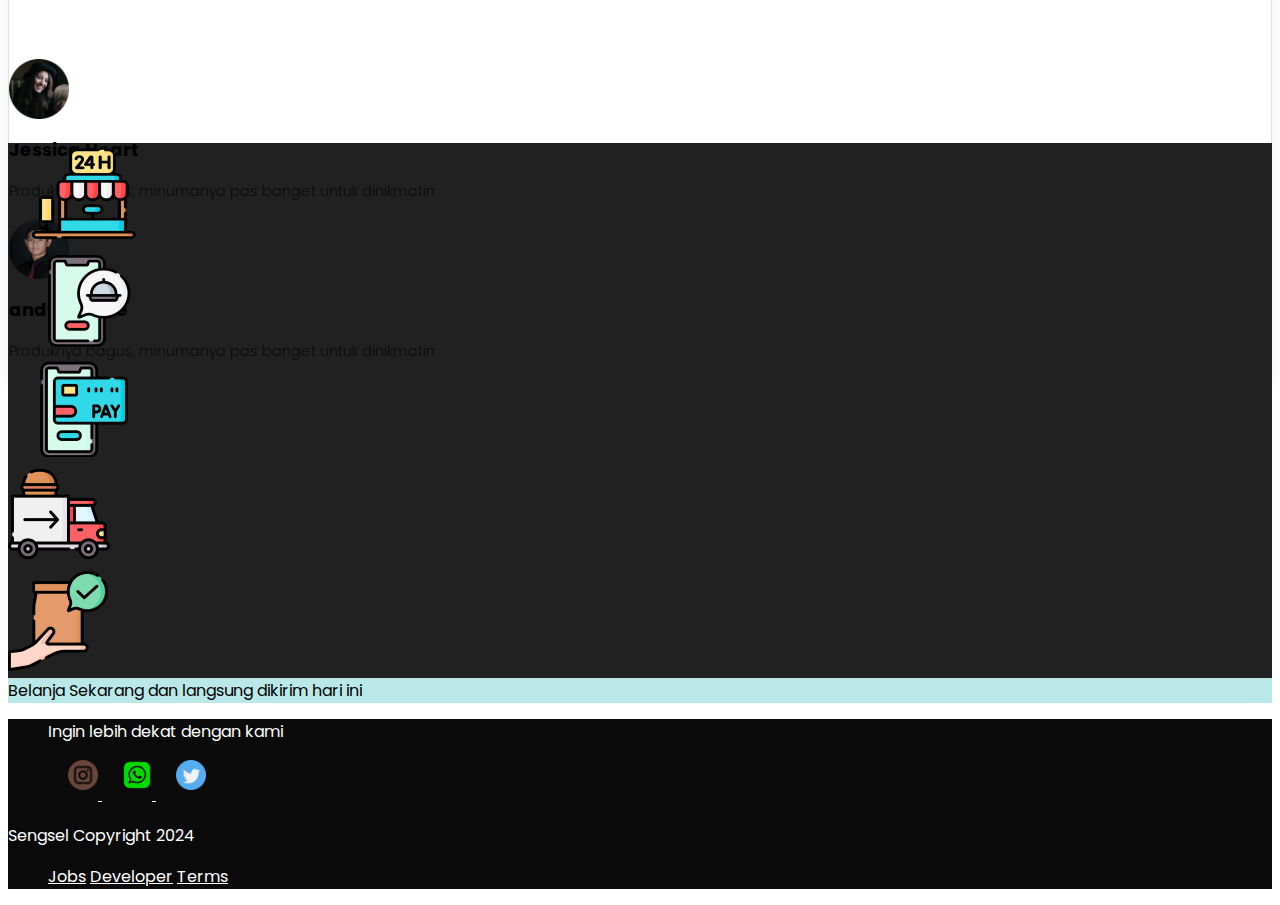
<file: web-design-minumanku-main/kopi3.html>
<!DOCTYPE html>
<html lang="en">
  <head>
    <!-- Required meta tags -->
    <meta charset="utf-8" />
    <meta name="viewport" content="width=device-width, initial-scale=1" />

    <!-- Bootstrap CSS -->
    <link href="https://cdn.jsdelivr.net/npm/bootstrap@5.0.0-beta3/dist/css/bootstrap.min.css" rel="stylesheet" integrity="sha384-eOJMYsd53ii+scO/bJGFsiCZc+5NDVN2yr8+0RDqr0Ql0h+rP48ckxlpbzKgwra6" crossorigin="anonymous" />

    <!-- Bootstrap Icon -->
    <link rel="stylesheet" href="https://cdn.jsdelivr.net/npm/bootstrap-icons@1.4.1/font/bootstrap-icons.css" />

    <!-- Fonts Google -->
    <link rel="preconnect" href="https://fonts.gstatic.com" />
    <link href="https://fonts.googleapis.com/css2?family=Poppins:wght@400;500;600;700;800&family=Roboto:wght@400;500;700;900&display=swap" rel="stylesheet" />

    <!-- My Css -->
    <link rel="stylesheet" href="style.css" />

    <title>Minumanku | Detail Products</title>
  </head>
  <body>
    <nav class="navbar navbar-expand-lg navbar-light fixed-top">
      <div class="container">
        <a class="navbar-brand" href="index.html"><img src="img/logo.png" alt="" style="width: 140px" /></a>
        <button class="navbar-toggler" type="button" data-bs-toggle="collapse" data-bs-target="#navbarSupportedContent" aria-controls="navbarSupportedContent" aria-expanded="false" aria-label="Toggle navigation">
          <span class="navbar-toggler-icon"></span>
        </button>
        <div class="collapse navbar-collapse" id="navbarSupportedContent">
          <ul class="navbar-nav ms-auto">
            <li class="nav-item">
              <form class="d-flex nav-link" style="width: 320px">
                <input class="form-control" type="search" placeholder="Cari produk" aria-label="Search" />
                <button class="btn btn-outline-dark" type="submit"><i class="bi bi-search"></i></button>
              </form>
            </li>
            <li class="ms-2 nav-item">
              <a href="cart.html" class="nav-link cart my-1">
                <svg xmlns="http://www.w3.org/2000/svg" width="28" height="28" fill="currentColor" class="bi bi-bag-fill" viewBox="0 0 16 16">
                  <path d="M8 1a2.5 2.5 0 0 1 2.5 2.5V4h-5v-.5A2.5 2.5 0 0 1 8 1zm3.5 3v-.5a3.5 3.5 0 1 0-7 0V4H1v10a2 2 0 0 0 2 2h10a2 2 0 0 0 2-2V4h-3.5z" />
                </svg>

              </a>
            </li>
            <li class="nav-item">
              <div class="nav-link dropdown">
                <a class="profile-user" id="dropdownMenuButton1" data-bs-toggle="dropdown" aria-expanded="false">
                  <svg xmlns="http://www.w3.org/2000/svg" width="32" height="32" fill="currentColor" class="bi bi-person-circle" viewBox="0 0 16 16">
                    <path d="M11 6a3 3 0 1 1-6 0 3 3 0 0 1 6 0z" />
                    <path fill-rule="evenodd" d="M0 8a8 8 0 1 1 16 0A8 8 0 0 1 0 8zm8-7a7 7 0 0 0-5.468 11.37C3.242 11.226 4.805 10 8 10s4.757 1.225 5.468 2.37A7 7 0 0 0 8 1z" />
                  </svg>
                </a>
                <span class="name-profile">User</span>
                <ul class="dropdown-menu" aria-labelledby="dropdownMenuButton1">
                  <li><a class="dropdown-item" href="#">Action</a></li>
                  <li><a class="dropdown-item" href="#">Another action</a></li>
                  <li><a class="dropdown-item" href="#">Something else here</a></li>
                </ul>
              </div>
            </li>
          </ul>
        </div>
      </div>
    </nav>

    <!-- Breadcrumbs -->
    <section class="breadcrumbs">
      <div class="container mt-5">
        <nav aria-label="breadcrumb">
          <ol class="breadcrumb">
            <li class="breadcrumb-item"><a href="index.html">Home</a></li>
            <li class="breadcrumb-item"><a href="products.html">Produk</a></li>
            <li class="breadcrumb-item active" aria-current="page">Detail</li>
          </ol>
        </nav>
      </div>
    </section>
    <!-- Breadcrumbs Akhir -->

    <!-- Single Product -->
    <section class="single-product p-0">
      <div class="container">
        <div class="row">
          <div class="col-lg-6">
            <figure class="figure">
              <img src="img/product/americano.png" class="figure-img img-fluid" />
            </figure>
          </div>

          <script>
            function tambah() {
              let jumlah = parseInt(document.getElementById('jumlah').innerText);
              jumlah++;
              document.getElementById('jumlah').innerText = jumlah;
            }

            function kurang() {
              let jumlah = parseInt(document.getElementById('jumlah').innerText);
              if (jumlah > 0) {
                jumlah--;
                document.getElementById('jumlah').innerText = jumlah;
              }
            }
            
          </script>
          <div class="col-lg-3 py-5">
            <h3 id="product-name">Ice Americano</h3>
            <p>Price: <span id="product-price">Rp 12.000</span></p>
            <div class="pt-2">
              <button type="button" class="btn btn-minus btn-sm btn-secondary" onclick="kurang()"><i class="bi bi-dash-circle"></i></button>
              <span id="jumlah" class="mx-2">0</span>
              <button type="button" class="btn btn-plus btn-sm btn-success text-white" onclick="tambah()"><i class="bi bi-plus-circle"></i></button>
            </div>
            <div class="btn-product">
              <button class="add-to-cart-btn" data-name="Blood Mojito" data-price="8000" onclick="addToCart()">Tambah ke Keranjang</button>
            </div>
          </div>
          <script>
            function addToCart() {
              const productName = document.getElementById('product-name').innerText;
              const productPrice = document.getElementById('product-price').innerText.replace('Rp ', '').replace('.', '');
              const productImage = document.querySelector('.figure-img').src;

              const product = {
                name: productName,
                price: parseInt(productPrice),
                image: productImage,
                quantity: parseInt(document.getElementById('jumlah').innerText)
              };

              let cart = JSON.parse(localStorage.getItem('cart')) || [];
              const existingProductIndex = cart.findIndex(item => item.name === product.name);

              if (existingProductIndex !== -1) {
                cart[existingProductIndex].quantity += product.quantity;
              } else {
                cart.push(product);
              }

              localStorage.setItem('cart', JSON.stringify(cart));
              alert(productName + ' telah ditambahkan ke keranjang');
            }
          </script>

            <div class="btn-product">
              
            </div>
            <hr />
            <div class="product-by pt-3">
              <h6>Product by</h6>
              <div class="row">
                <div class="col">
                  <h5>Revive Rush N Co</h5>
                </div>
              </div>
            </div>
          </div>
        </div>
      </div>
    </section>
    <!-- Single Akhir -->

    <!-- Product Description & Review -->
    <section class="product-description p-5">
      <div class="container">
        <div class="row">
          <div class="col-lg-9">
            <ul class="nav nav-tabs" id="myTab" role="tablist">
              <li class="nav-item" role="presentation">
                <button class="nav-link active" id="description-tab" data-bs-toggle="tab" data-bs-target="#description" type="button" role="tab" aria-controls="description" aria-selected="true">Deskripsi Produk</button>
              </li>
              <li class="nav-item" role="presentation">
                <button class="nav-link" id="review-tab" data-bs-toggle="tab" data-bs-target="#review" type="button" role="tab" aria-controls="review" aria-selected="false">Reviews (8)</button>
              </li>
            </ul>
            <div class="tab-content p-3" id="myTabContent">
              <div class="tab-pane fade product-review show active" id="description" role="tabpanel" aria-labelledby="description-tab">
                <p>
                  Di tengah teriknya matahari, secangkir ice Americano bagaikan oase yang menyejukkan. Perpaduan espresso yang kaya rasa dengan air dingin menghasilkan minuman klasik yang tak lekang oleh waktu. Sensasi pahit dan bold dari espresso berpadu sempurna dengan kesegaran air dingin, menghadirkan rasa kopi yang murni dan autentik.
                  Ice Americano adalah pilihan tepat bagi pecinta kopi yang ingin menikmati cita rasa kopi tanpa tambahan rasa. Setiap tegukan menghadirkan sensasi kopi yang kuat dan menyegarkan, membangkitkan semangat di hari yang panas.
                </p>
                <p>
                  Kesederhanaan ice Americano menjadi daya tarik tersendiri. Minuman ini disajikan tanpa tambahan susu atau gula, sehingga Anda dapat merasakan rasa kopi yang sesungguhnya.
                  Ditambah dengan es batu yang dingin, ice Americano menjadi pilihan sempurna untuk menemani momen santai di siang hari. Minuman ini juga ideal untuk dinikmati setelah berolahraga atau saat belajar dan bekerja, karena dapat membantu meningkatkan fokus dan konsentrasi.
                </p>
              </div>
              <div class="tab-pane fade product-review" id="review" role="tabpanel" aria-labelledby="review-tab">
                <div class="row">
                  <div class="col-1 d-none d-md-block">
                    <img src="img/user/profile1.png" alt="" />
                  </div>
                  <div class="col">
                    <h5>Jessica Heart</h5>
                    <p>Produknya bagus, minumanya pas banget untuk dinikmatin</p>
                  </div>
                </div>
                <div class="row">
                  <div class="col-1 d-none d-md-block">
                    <img src="img/user/profile2.png" alt="" />
                  </div>
                  <div class="col">
                    <h5>andrew tate</h5>
                    <p>Produknya bagus, minumanya pas banget untuk dinikmatin</p>
                  </div>
                </div>
                <div class="row">
                  <div class="col-1 d-none d-md-block">
                    <img src="img/user/profile3.png" alt="" />
                  </div>
                  <div class="col">
                    <h5>John Walker</h5>
                    <p>Produknya bagus, minumanya pas banget untuk dinikmatin</p>
                  </div>
                </div>
                <div class="row">
                  <div class="col-1 d-none d-md-block">
                    <img src="img/user/profile4.png" alt="" />
                  </div>
                  <div class="col">
                    <h5>Diana Boston</h5>
                    <p>Produknya bagus, minumanya pas banget untuk dinikmatin</p>
                  </div>
                </div>
                <div class="row">
                  <div class="col-1 d-none d-md-block">
                    <img src="img/user/profile1.png" alt="" />
                  </div>
                  <div class="col">
                    <h5>Jessica Heart</h5>
                    <p>Produknya bagus, minumanya pas banget untuk dinikmatin</p>
                  </div>
                </div>
                <div class="row">
                  <div class="col-1 d-none d-md-block">
                    <img src="img/user/profile2.png" alt="" />
                  </div>
                  <div class="col">
                    <h5>Bambang Satrio</h5>
                    <p>Produknya bagus, minumanya pas banget untuk dinikmatin</p>
                  </div>
                </div>
                <div class="row">
                  <div class="col-1 d-none d-md-block">
                    <img src="img/user/profile3.png" alt="" />
                  </div>
                  <div class="col">
                    <h5>John Walker</h5>
                    <p>Produknya bagus, minumanya pas banget untuk dinikmatin</p>
                  </div>
                </div>
                <div class="row">
                  <div class="col-1 d-none d-md-block">
                    <img src="img/user/profile4.png" alt="" />
                  </div>
                  <div class="col">
                    <h5>Diana Boston</h5>
                    <p>Produknya bagus, minumanya pas banget untuk dinikmatin</p>
                  </div>
                </div>
              </div>
            </div>
          </div>
        </div>
      </div>
    </section>
    <!-- Akhir Product Description & Review -->

    <!-- Product Similar -->
    <div class="similar-product p-5">
      <div class="container">
        <div class="row mb-5">
          <div class="col">
          </div>
        </div>

        <div class="row text-center">
          <div class="col-6 col-sm-4 col-md-3 col-lg-2">
            <figure>
              <div class="figure-img">
                </a>
              </div>
              <figcaption>
            </figure>
          </div>
          <div class="col-6 col-sm-4 col-md-3 col-lg-2">
            <figure>
              <div class="figure-img">
                </a>
              </div>
              <figcaption>
              </figcaption>
            </figure>
          </div>
          <div class="col-6 col-sm-4 col-md-3 col-lg-2">
            <figure>
              <div class="figure-img">
              </div>
              <figcaption>
              </figcaption>
            </figure>
          </div>
          <div class="col-6 col-sm-4 col-md-3 col-lg-2">
            <figure>
              <div class="figure-img">
              
              </div>
              <figcaption>
              </figcaption>
            </figure>
          </div>
          <div class="col-6 col-sm-4 col-md-3 col-lg-2">
            <figure>
              <div class="figure-img">
              </div>
              <figcaption>
              </figcaption>
            </figure>
          </div>
          <div class="col-6 col-sm-4 col-md-3 col-lg-2">
            <figure>
              <div class="figure-img">
              </div>
              <figcaption>
              </figcaption>
            </figure>
          </div>
        </div>
      </div>
    </div>
    <!-- Product Akhir -->

    <!-- Schedule -->
    <section class="schedule">
      <div class="container">
        <div class="row p-5 text-center">
          <div class="col-md">
            <img src="img/icon/1.png" class="img-fluid" />
          </div>
          <div class="col-md">
            <img src="img/icon/2.png" class="img-fluid" />
          </div>
          <div class="col-md">
            <img src="img/icon/3.png" class="img-fluid" />
          </div>
          <div class="col-md">
            <img src="img/icon/4.png" class="img-fluid" />
          </div>
          <div class="col-md">
            <img src="img/icon/5.png" class="img-fluid" />
          </div>
        </div>
        <div class="row text-center pb-5 justify-content-center">
          <div class="card col-9 col-sm-4 col-md-6 col-lg-4">
            <div class="card-body">Belanja Sekarang dan langsung dikirim hari ini</div>
          </div>
        </div>
      </div>
    </section>
    <!-- Schedule Akhir -->

    <!-- footer -->
    <footer class="p-5">
      <div class="container">
        <div class="row d-flex py-2 justify-content-end border-bottom">
          <div class="col-6 col-sm-4 col-md-3 col-lg-3">
            <ul class="nav justify-content-end">
              <p>Ingin lebih dekat dengan kami</p>
            </ul>
          </div>
          <div class="col-6 col-sm-4 col-md-3 col-lg-2">
            <ul class="nav justify-content-end">
              <a href="https://www.instagram.com/reviverush.nco/">
                <img src="img/social/ig.png" alt="" />
              </a>
              <a href="https://wa.me/6281276076795">
                <img src="img/social/wa.png" alt="" />
              </a>
              <a href="">
                <img src="img/social/twitter.png" alt="" />
              </a>
            </ul>
          </div>
        </div>
        <div class="row mt-3 justify-content-between">
          <div class="col-5">
            <p>Sengsel Copyright 2024</p>
          </div>
          <div class="col-7">
            <ul class="nav justify-content-end text-uppercase">
              <a class="nav-link" href="#">Jobs</a>
              <a class="nav-link" href="#">Developer</a>
              <a class="nav-link" href="#">Terms</a>
            </ul>
          </div>
        </div>
      </div>
    </footer>
    <!-- Footer Akhir -->

    <script src="https://cdn.jsdelivr.net/npm/bootstrap@5.0.0-beta3/dist/js/bootstrap.bundle.min.js" integrity="sha384-JEW9xMcG8R+pH31jmWH6WWP0WintQrMb4s7ZOdauHnUtxwoG2vI5DkLtS3qm9Ekf" crossorigin="anonymous"></script>
  </body>
</html>
</file>
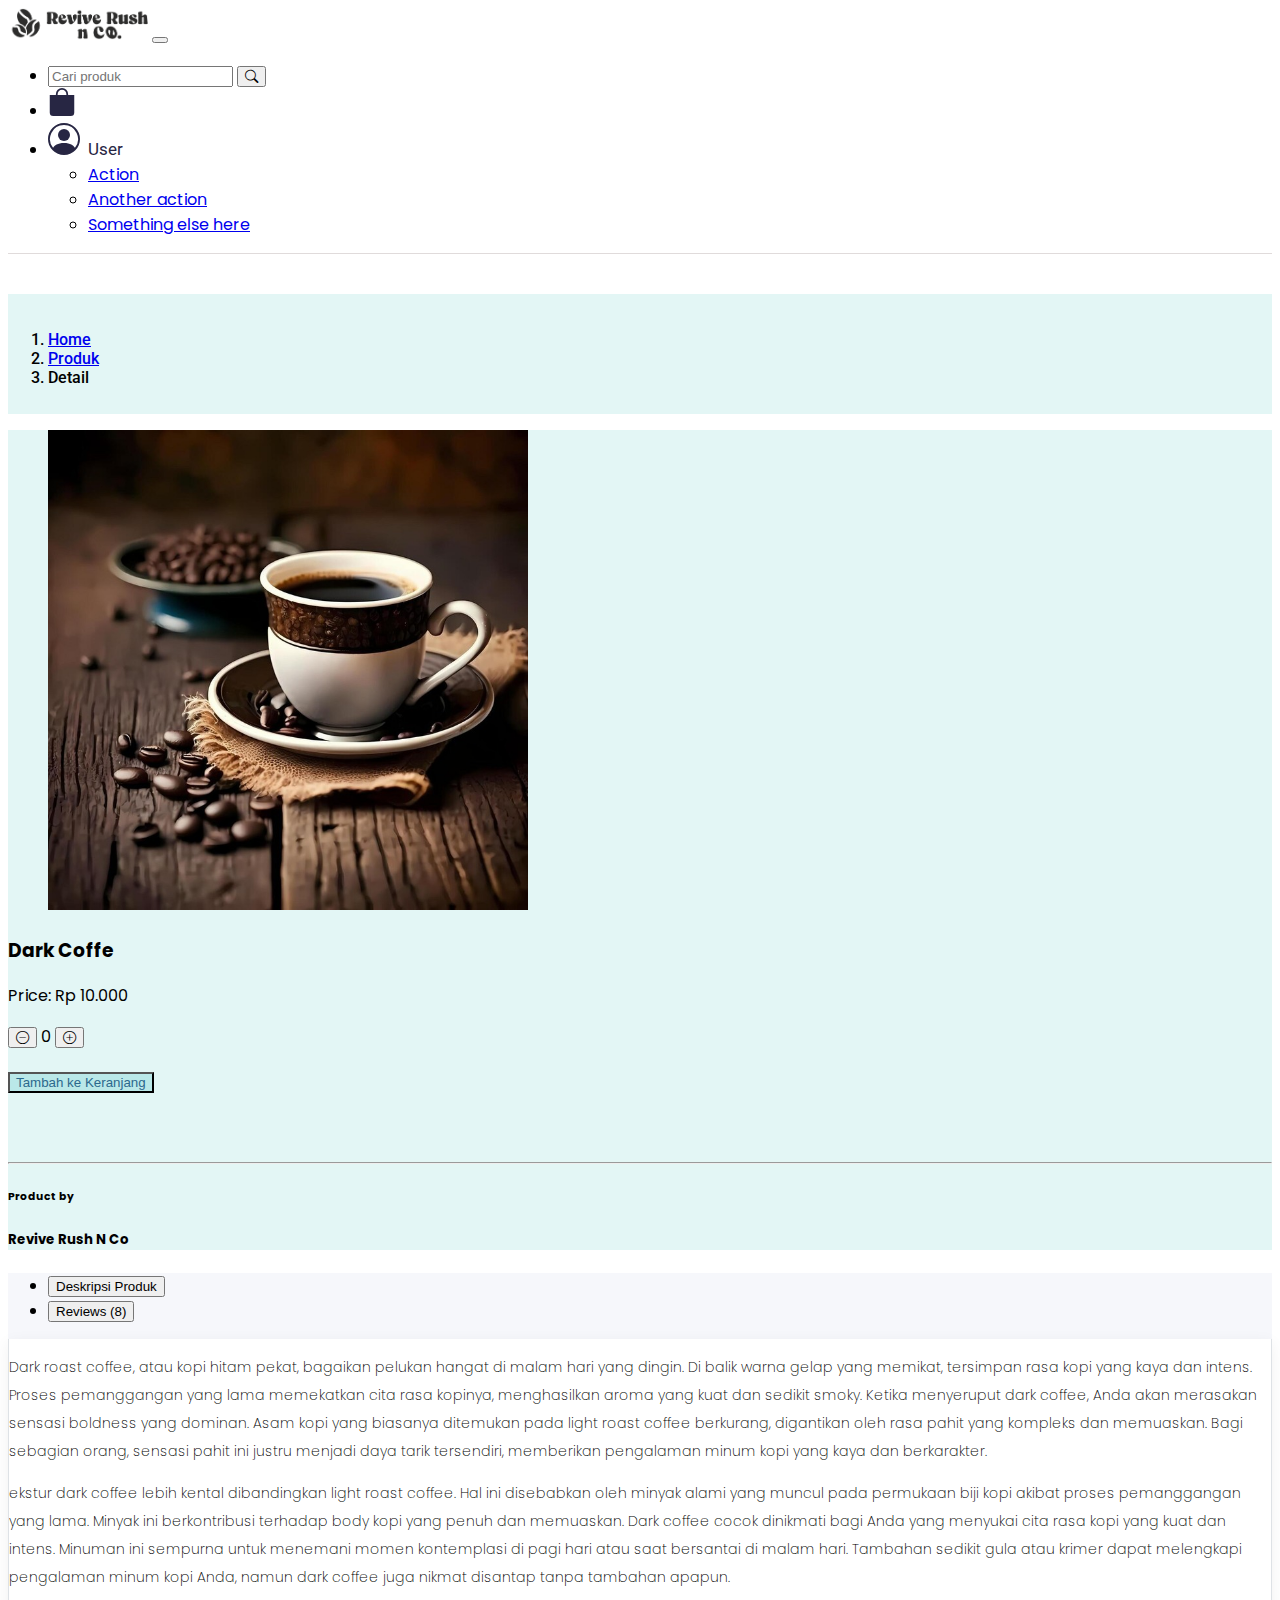
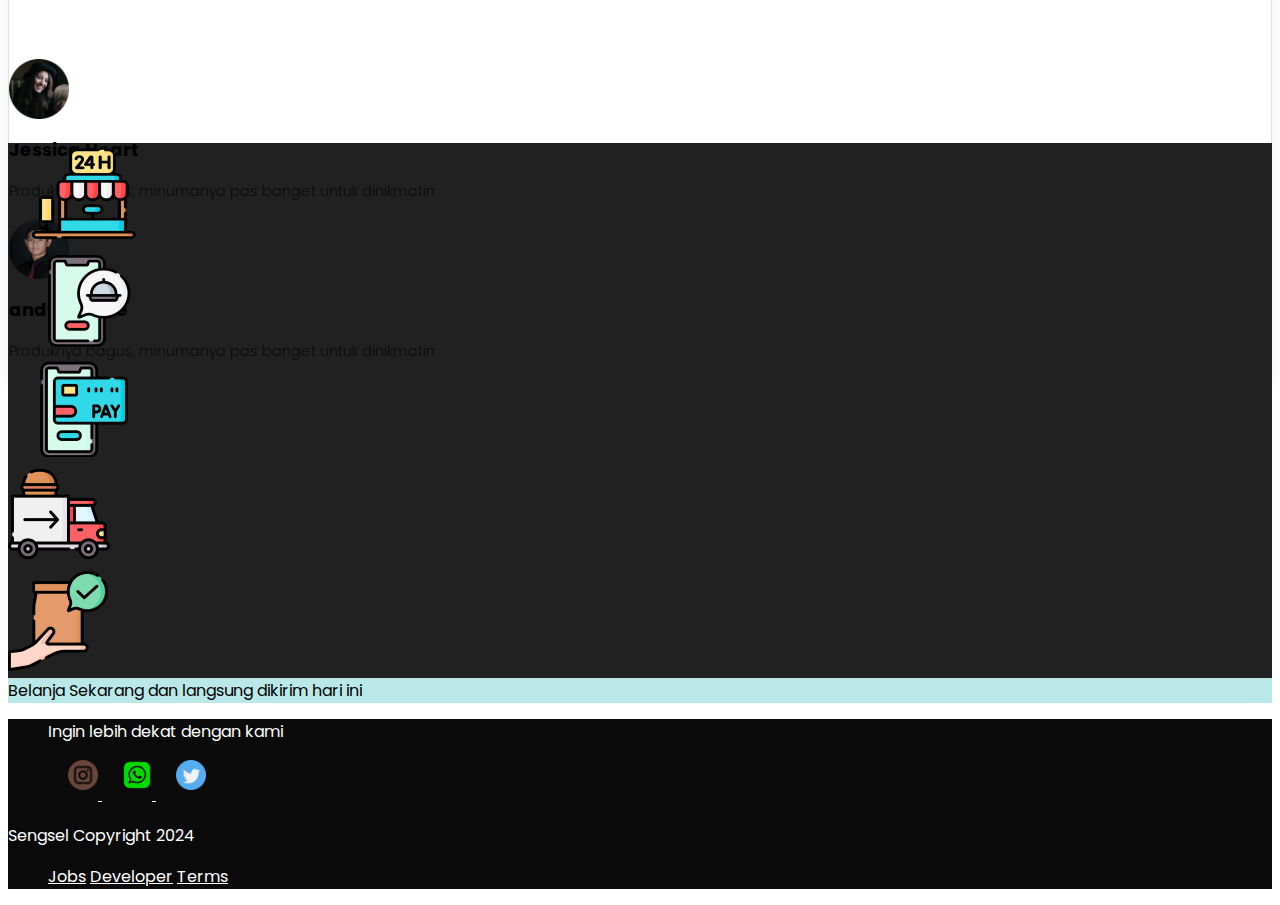
<file: web-design-minumanku-main/kopi4.html>
<!DOCTYPE html>
<html lang="en">
  <head>
    <!-- Required meta tags -->
    <meta charset="utf-8" />
    <meta name="viewport" content="width=device-width, initial-scale=1" />

    <!-- Bootstrap CSS -->
    <link href="https://cdn.jsdelivr.net/npm/bootstrap@5.0.0-beta3/dist/css/bootstrap.min.css" rel="stylesheet" integrity="sha384-eOJMYsd53ii+scO/bJGFsiCZc+5NDVN2yr8+0RDqr0Ql0h+rP48ckxlpbzKgwra6" crossorigin="anonymous" />

    <!-- Bootstrap Icon -->
    <link rel="stylesheet" href="https://cdn.jsdelivr.net/npm/bootstrap-icons@1.4.1/font/bootstrap-icons.css" />

    <!-- Fonts Google -->
    <link rel="preconnect" href="https://fonts.gstatic.com" />
    <link href="https://fonts.googleapis.com/css2?family=Poppins:wght@400;500;600;700;800&family=Roboto:wght@400;500;700;900&display=swap" rel="stylesheet" />

    <!-- My Css -->
    <link rel="stylesheet" href="style.css" />

    <title>Minumanku | Detail Products</title>
  </head>
  <body>
    <nav class="navbar navbar-expand-lg navbar-light fixed-top">
      <div class="container">
        <a class="navbar-brand" href="index.html"><img src="img/logo.png" alt="" style="width: 140px" /></a>
        <button class="navbar-toggler" type="button" data-bs-toggle="collapse" data-bs-target="#navbarSupportedContent" aria-controls="navbarSupportedContent" aria-expanded="false" aria-label="Toggle navigation">
          <span class="navbar-toggler-icon"></span>
        </button>
        <div class="collapse navbar-collapse" id="navbarSupportedContent">
          <ul class="navbar-nav ms-auto">
            <li class="nav-item">
              <form class="d-flex nav-link" style="width: 320px">
                <input class="form-control" type="search" placeholder="Cari produk" aria-label="Search" />
                <button class="btn btn-outline-dark" type="submit"><i class="bi bi-search"></i></button>
              </form>
            </li>
            <li class="ms-2 nav-item">
              <a href="cart.html" class="nav-link cart my-1">
                <svg xmlns="http://www.w3.org/2000/svg" width="28" height="28" fill="currentColor" class="bi bi-bag-fill" viewBox="0 0 16 16">
                  <path d="M8 1a2.5 2.5 0 0 1 2.5 2.5V4h-5v-.5A2.5 2.5 0 0 1 8 1zm3.5 3v-.5a3.5 3.5 0 1 0-7 0V4H1v10a2 2 0 0 0 2 2h10a2 2 0 0 0 2-2V4h-3.5z" />
                </svg>

              </a>
            </li>
            <li class="nav-item">
              <div class="nav-link dropdown">
                <a class="profile-user" id="dropdownMenuButton1" data-bs-toggle="dropdown" aria-expanded="false">
                  <svg xmlns="http://www.w3.org/2000/svg" width="32" height="32" fill="currentColor" class="bi bi-person-circle" viewBox="0 0 16 16">
                    <path d="M11 6a3 3 0 1 1-6 0 3 3 0 0 1 6 0z" />
                    <path fill-rule="evenodd" d="M0 8a8 8 0 1 1 16 0A8 8 0 0 1 0 8zm8-7a7 7 0 0 0-5.468 11.37C3.242 11.226 4.805 10 8 10s4.757 1.225 5.468 2.37A7 7 0 0 0 8 1z" />
                  </svg>
                </a>
                <span class="name-profile">User</span>
                <ul class="dropdown-menu" aria-labelledby="dropdownMenuButton1">
                  <li><a class="dropdown-item" href="#">Action</a></li>
                  <li><a class="dropdown-item" href="#">Another action</a></li>
                  <li><a class="dropdown-item" href="#">Something else here</a></li>
                </ul>
              </div>
            </li>
          </ul>
        </div>
      </div>
    </nav>

    <!-- Breadcrumbs -->
    <section class="breadcrumbs">
      <div class="container mt-5">
        <nav aria-label="breadcrumb">
          <ol class="breadcrumb">
            <li class="breadcrumb-item"><a href="index.html">Home</a></li>
            <li class="breadcrumb-item"><a href="products.html">Produk</a></li>
            <li class="breadcrumb-item active" aria-current="page">Detail</li>
          </ol>
        </nav>
      </div>
    </section>
    <!-- Breadcrumbs Akhir -->

    <!-- Single Product -->
    <section class="single-product p-0">
      <div class="container">
        <div class="row">
          <div class="col-lg-6">
            <figure class="figure">
              <img src="img/product/dark.jpg" class="figure-img img-fluid" />
            </figure>
          </div>

          <script>
            function tambah() {
              let jumlah = parseInt(document.getElementById('jumlah').innerText);
              jumlah++;
              document.getElementById('jumlah').innerText = jumlah;
            }

            function kurang() {
              let jumlah = parseInt(document.getElementById('jumlah').innerText);
              if (jumlah > 0) {
                jumlah--;
                document.getElementById('jumlah').innerText = jumlah;
              }
            }
            
          </script>
          <div class="col-lg-3 py-5">
            <h3 id="product-name">Dark Coffe</h3>
            <p>Price: <span id="product-price">Rp 10.000</span></p>
            <div class="pt-2">
              <button type="button" class="btn btn-minus btn-sm btn-secondary" onclick="kurang()"><i class="bi bi-dash-circle"></i></button>
              <span id="jumlah" class="mx-2">0</span>
              <button type="button" class="btn btn-plus btn-sm btn-success text-white" onclick="tambah()"><i class="bi bi-plus-circle"></i></button>
            </div>
            <div class="btn-product">
              <button class="add-to-cart-btn" data-name="Blood Mojito" data-price="8000" onclick="addToCart()">Tambah ke Keranjang</button>
            </div>
          </div>
          <script>
            function addToCart() {
              const productName = document.getElementById('product-name').innerText;
              const productPrice = document.getElementById('product-price').innerText.replace('Rp ', '').replace('.', '');
              const productImage = document.querySelector('.figure-img').src;

              const product = {
                name: productName,
                price: parseInt(productPrice),
                image: productImage,
                quantity: parseInt(document.getElementById('jumlah').innerText)
              };

              let cart = JSON.parse(localStorage.getItem('cart')) || [];
              const existingProductIndex = cart.findIndex(item => item.name === product.name);

              if (existingProductIndex !== -1) {
                cart[existingProductIndex].quantity += product.quantity;
              } else {
                cart.push(product);
              }

              localStorage.setItem('cart', JSON.stringify(cart));
              alert(productName + ' telah ditambahkan ke keranjang');
            }
          </script>

            <div class="btn-product">
              
            </div>
            <hr />
            <div class="product-by pt-3">
              <h6>Product by</h6>
              <div class="row">
                <div class="col">
                  <h5>Revive Rush N Co</h5>
                </div>
              </div>
            </div>
          </div>
        </div>
      </div>
    </section>
    <!-- Single Akhir -->

    <!-- Product Description & Review -->
    <section class="product-description p-5">
      <div class="container">
        <div class="row">
          <div class="col-lg-9">
            <ul class="nav nav-tabs" id="myTab" role="tablist">
              <li class="nav-item" role="presentation">
                <button class="nav-link active" id="description-tab" data-bs-toggle="tab" data-bs-target="#description" type="button" role="tab" aria-controls="description" aria-selected="true">Deskripsi Produk</button>
              </li>
              <li class="nav-item" role="presentation">
                <button class="nav-link" id="review-tab" data-bs-toggle="tab" data-bs-target="#review" type="button" role="tab" aria-controls="review" aria-selected="false">Reviews (8)</button>
              </li>
            </ul>
            <div class="tab-content p-3" id="myTabContent">
              <div class="tab-pane fade product-review show active" id="description" role="tabpanel" aria-labelledby="description-tab">
                <p>
                  Dark roast coffee, atau kopi hitam pekat, bagaikan pelukan hangat di malam hari yang dingin. Di balik warna gelap yang memikat, tersimpan rasa kopi yang kaya dan intens. Proses pemanggangan yang lama memekatkan cita rasa kopinya, menghasilkan aroma yang kuat dan sedikit smoky. 
                  Ketika menyeruput dark coffee, Anda akan merasakan sensasi boldness yang dominan. Asam kopi yang biasanya ditemukan pada light roast coffee berkurang, digantikan oleh rasa pahit yang kompleks dan memuaskan. Bagi sebagian orang, sensasi pahit ini justru menjadi daya tarik tersendiri, memberikan pengalaman minum kopi yang kaya dan berkarakter.
                </p>
                <p>
                  ekstur dark coffee lebih kental dibandingkan light roast coffee. Hal ini disebabkan oleh minyak alami yang muncul pada permukaan biji kopi akibat proses pemanggangan yang lama. Minyak ini berkontribusi terhadap body kopi yang penuh dan memuaskan.
                  Dark coffee cocok dinikmati bagi Anda yang menyukai cita rasa kopi yang kuat dan intens. Minuman ini  sempurna untuk menemani momen kontemplasi di pagi hari atau saat bersantai di malam hari. Tambahan sedikit gula atau krimer dapat melengkapi pengalaman minum kopi Anda, namun dark coffee juga nikmat disantap tanpa tambahan apapun.
                </p>
              </div>
              <div class="tab-pane fade product-review" id="review" role="tabpanel" aria-labelledby="review-tab">
                <div class="row">
                  <div class="col-1 d-none d-md-block">
                    <img src="img/user/profile1.png" alt="" />
                  </div>
                  <div class="col">
                    <h5>Jessica Heart</h5>
                    <p>Produknya bagus, minumanya pas banget untuk dinikmatin</p>
                  </div>
                </div>
                <div class="row">
                  <div class="col-1 d-none d-md-block">
                    <img src="img/user/profile2.png" alt="" />
                  </div>
                  <div class="col">
                    <h5>andrew tate</h5>
                    <p>Produknya bagus, minumanya pas banget untuk dinikmatin</p>
                  </div>
                </div>
                <div class="row">
                  <div class="col-1 d-none d-md-block">
                    <img src="img/user/profile3.png" alt="" />
                  </div>
                  <div class="col">
                    <h5>John Walker</h5>
                    <p>Produknya bagus, minumanya pas banget untuk dinikmatin</p>
                  </div>
                </div>
                <div class="row">
                  <div class="col-1 d-none d-md-block">
                    <img src="img/user/profile4.png" alt="" />
                  </div>
                  <div class="col">
                    <h5>Diana Boston</h5>
                    <p>Produknya bagus, minumanya pas banget untuk dinikmatin</p>
                  </div>
                </div>
                <div class="row">
                  <div class="col-1 d-none d-md-block">
                    <img src="img/user/profile1.png" alt="" />
                  </div>
                  <div class="col">
                    <h5>Jessica Heart</h5>
                    <p>Produknya bagus, minumanya pas banget untuk dinikmatin</p>
                  </div>
                </div>
                <div class="row">
                  <div class="col-1 d-none d-md-block">
                    <img src="img/user/profile2.png" alt="" />
                  </div>
                  <div class="col">
                    <h5>Bambang Satrio</h5>
                    <p>Produknya bagus, minumanya pas banget untuk dinikmatin</p>
                  </div>
                </div>
                <div class="row">
                  <div class="col-1 d-none d-md-block">
                    <img src="img/user/profile3.png" alt="" />
                  </div>
                  <div class="col">
                    <h5>John Walker</h5>
                    <p>Produknya bagus, minumanya pas banget untuk dinikmatin</p>
                  </div>
                </div>
                <div class="row">
                  <div class="col-1 d-none d-md-block">
                    <img src="img/user/profile4.png" alt="" />
                  </div>
                  <div class="col">
                    <h5>Diana Boston</h5>
                    <p>Produknya bagus, minumanya pas banget untuk dinikmatin</p>
                  </div>
                </div>
              </div>
            </div>
          </div>
        </div>
      </div>
    </section>
    <!-- Akhir Product Description & Review -->

    <!-- Product Similar -->
    <div class="similar-product p-5">
      <div class="container">
        <div class="row mb-5">
          <div class="col">
          </div>
        </div>

        <div class="row text-center">
          <div class="col-6 col-sm-4 col-md-3 col-lg-2">
            <figure>
              <div class="figure-img">
                </a>
              </div>
              <figcaption>
            </figure>
          </div>
          <div class="col-6 col-sm-4 col-md-3 col-lg-2">
            <figure>
              <div class="figure-img">
                </a>
              </div>
              <figcaption>
              </figcaption>
            </figure>
          </div>
          <div class="col-6 col-sm-4 col-md-3 col-lg-2">
            <figure>
              <div class="figure-img">
              </div>
              <figcaption>
              </figcaption>
            </figure>
          </div>
          <div class="col-6 col-sm-4 col-md-3 col-lg-2">
            <figure>
              <div class="figure-img">
              
              </div>
              <figcaption>
              </figcaption>
            </figure>
          </div>
          <div class="col-6 col-sm-4 col-md-3 col-lg-2">
            <figure>
              <div class="figure-img">
              </div>
              <figcaption>
              </figcaption>
            </figure>
          </div>
          <div class="col-6 col-sm-4 col-md-3 col-lg-2">
            <figure>
              <div class="figure-img">
              </div>
              <figcaption>
              </figcaption>
            </figure>
          </div>
        </div>
      </div>
    </div>
    <!-- Product Akhir -->

    <!-- Schedule -->
    <section class="schedule">
      <div class="container">
        <div class="row p-5 text-center">
          <div class="col-md">
            <img src="img/icon/1.png" class="img-fluid" />
          </div>
          <div class="col-md">
            <img src="img/icon/2.png" class="img-fluid" />
          </div>
          <div class="col-md">
            <img src="img/icon/3.png" class="img-fluid" />
          </div>
          <div class="col-md">
            <img src="img/icon/4.png" class="img-fluid" />
          </div>
          <div class="col-md">
            <img src="img/icon/5.png" class="img-fluid" />
          </div>
        </div>
        <div class="row text-center pb-5 justify-content-center">
          <div class="card col-9 col-sm-4 col-md-6 col-lg-4">
            <div class="card-body">Belanja Sekarang dan langsung dikirim hari ini</div>
          </div>
        </div>
      </div>
    </section>
    <!-- Schedule Akhir -->

    <!-- footer -->
    <footer class="p-5">
      <div class="container">
        <div class="row d-flex py-2 justify-content-end border-bottom">
          <div class="col-6 col-sm-4 col-md-3 col-lg-3">
            <ul class="nav justify-content-end">
              <p>Ingin lebih dekat dengan kami</p>
            </ul>
          </div>
          <div class="col-6 col-sm-4 col-md-3 col-lg-2">
            <ul class="nav justify-content-end">
              <a href="https://www.instagram.com/reviverush.nco/">
                <img src="img/social/ig.png" alt="" />
              </a>
              <a href="https://wa.me/6281276076795">
                <img src="img/social/wa.png" alt="" />
              </a>
              <a href="">
                <img src="img/social/twitter.png" alt="" />
              </a>
            </ul>
          </div>
        </div>
        <div class="row mt-3 justify-content-between">
          <div class="col-5">
            <p>Sengsel Copyright 2024</p>
          </div>
          <div class="col-7">
            <ul class="nav justify-content-end text-uppercase">
              <a class="nav-link" href="#">Jobs</a>
              <a class="nav-link" href="#">Developer</a>
              <a class="nav-link" href="#">Terms</a>
            </ul>
          </div>
        </div>
      </div>
    </footer>
    <!-- Footer Akhir -->

    <script src="https://cdn.jsdelivr.net/npm/bootstrap@5.0.0-beta3/dist/js/bootstrap.bundle.min.js" integrity="sha384-JEW9xMcG8R+pH31jmWH6WWP0WintQrMb4s7ZOdauHnUtxwoG2vI5DkLtS3qm9Ekf" crossorigin="anonymous"></script>
  </body>
</html>
</file>
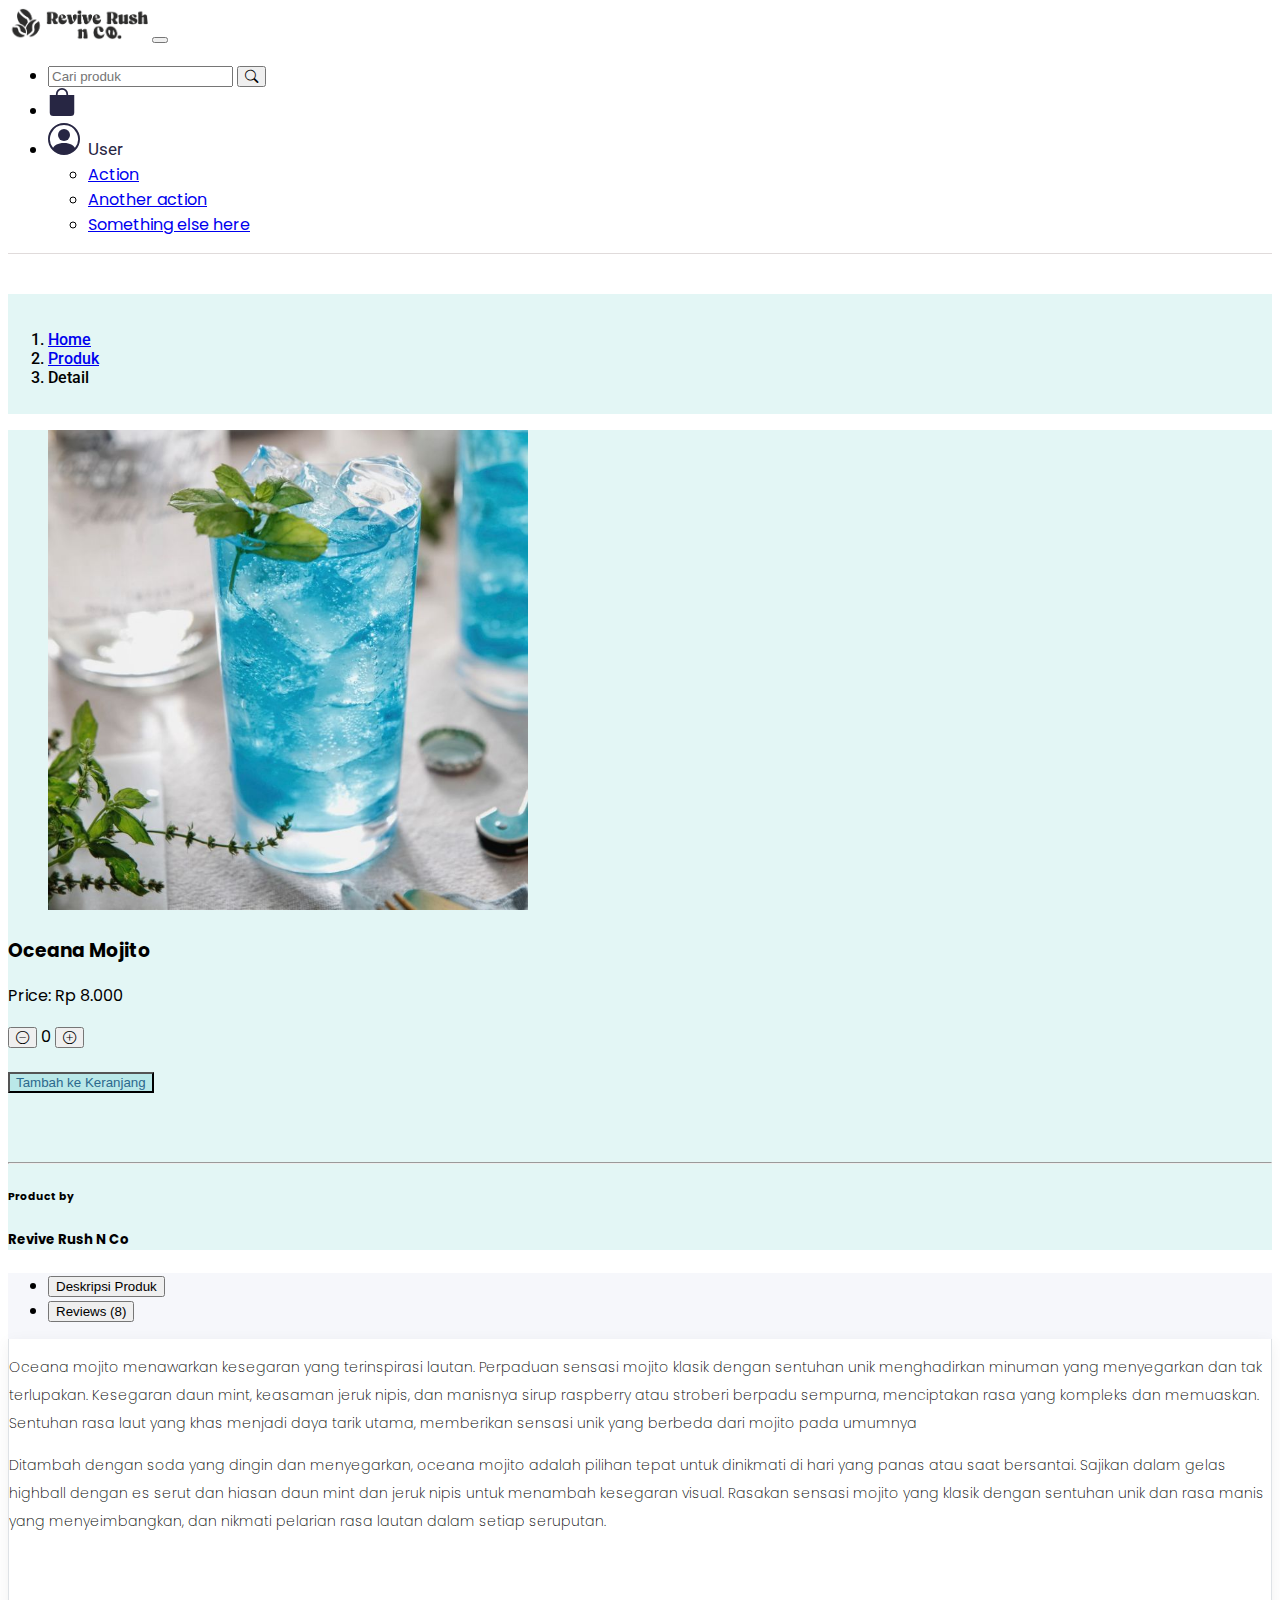
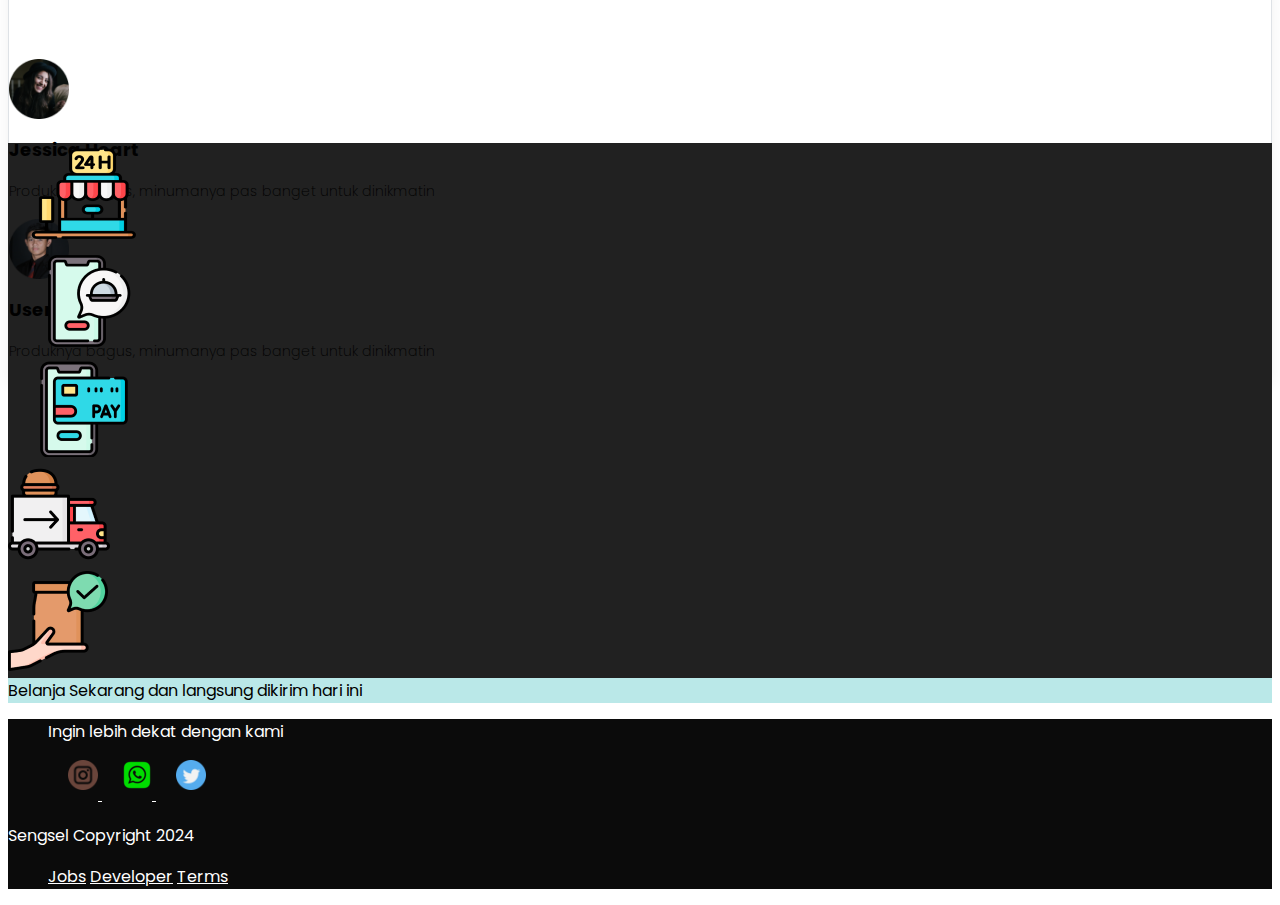
<file: web-design-minumanku-main/single.html>
<!DOCTYPE html>
<html lang="en">
  <head>
    <!-- Required meta tags -->
    <meta charset="utf-8" />
    <meta name="viewport" content="width=device-width, initial-scale=1" />

    <!-- Bootstrap CSS -->
    <link href="https://cdn.jsdelivr.net/npm/bootstrap@5.0.0-beta3/dist/css/bootstrap.min.css" rel="stylesheet" integrity="sha384-eOJMYsd53ii+scO/bJGFsiCZc+5NDVN2yr8+0RDqr0Ql0h+rP48ckxlpbzKgwra6" crossorigin="anonymous" />

    <!-- Bootstrap Icon -->
    <link rel="stylesheet" href="https://cdn.jsdelivr.net/npm/bootstrap-icons@1.4.1/font/bootstrap-icons.css" />

    <!-- Fonts Google -->
    <link rel="preconnect" href="https://fonts.gstatic.com" />
    <link href="https://fonts.googleapis.com/css2?family=Poppins:wght@400;500;600;700;800&family=Roboto:wght@400;500;700;900&display=swap" rel="stylesheet" />

    <!-- My Css -->
    <link rel="stylesheet" href="style.css" />

    <title>Minumanku | Detail Products</title>
  </head>
  <body>
    <nav class="navbar navbar-expand-lg navbar-light fixed-top">
      <div class="container">
        <a class="navbar-brand" href="index.html"><img src="img/logo.png" alt="" style="width: 140px" /></a>
        <button class="navbar-toggler" type="button" data-bs-toggle="collapse" data-bs-target="#navbarSupportedContent" aria-controls="navbarSupportedContent" aria-expanded="false" aria-label="Toggle navigation">
          <span class="navbar-toggler-icon"></span>
        </button>
        <div class="collapse navbar-collapse" id="navbarSupportedContent">
          <ul class="navbar-nav ms-auto">
            <li class="nav-item">
              <form class="d-flex nav-link" style="width: 320px">
                <input class="form-control" type="search" placeholder="Cari produk" aria-label="Search" />
                <button class="btn btn-outline-dark" type="submit"><i class="bi bi-search"></i></button>
              </form>
            </li>
            <li class="ms-2 nav-item">
              <a href="cart.html" class="nav-link cart my-1">
                <svg xmlns="http://www.w3.org/2000/svg" width="28" height="28" fill="currentColor" class="bi bi-bag-fill" viewBox="0 0 16 16">
                  <path d="M8 1a2.5 2.5 0 0 1 2.5 2.5V4h-5v-.5A2.5 2.5 0 0 1 8 1zm3.5 3v-.5a3.5 3.5 0 1 0-7 0V4H1v10a2 2 0 0 0 2 2h10a2 2 0 0 0 2-2V4h-3.5z" />
                </svg>
              </a>
            </li>
            <li class="nav-item">
              <div class="nav-link dropdown">
                <a class="profile-user" id="dropdownMenuButton1" data-bs-toggle="dropdown" aria-expanded="false">
                  <svg xmlns="http://www.w3.org/2000/svg" width="32" height="32" fill="currentColor" class="bi bi-person-circle" viewBox="0 0 16 16">
                    <path d="M11 6a3 3 0 1 1-6 0 3 3 0 0 1 6 0z" />
                    <path fill-rule="evenodd" d="M0 8a8 8 0 1 1 16 0A8 8 0 0 1 0 8zm8-7a7 7 0 0 0-5.468 11.37C3.242 11.226 4.805 10 8 10s4.757 1.225 5.468 2.37A7 7 0 0 0 8 1z" />
                  </svg>
                </a>
                <span class="name-profile">User</span>
                <ul class="dropdown-menu" aria-labelledby="dropdownMenuButton1">
                  <li><a class="dropdown-item" href="#">Action</a></li>
                  <li><a class="dropdown-item" href="#">Another action</a></li>
                  <li><a class="dropdown-item" href="#">Something else here</a></li>
                </ul>
              </div>
            </li>
          </ul>
        </div>
      </div>
    </nav>

    <!-- Breadcrumbs -->
    <section class="breadcrumbs">
      <div class="container mt-5">
        <nav aria-label="breadcrumb">
          <ol class="breadcrumb">
            <li class="breadcrumb-item"><a href="index.html">Home</a></li>
            <li class="breadcrumb-item"><a href="products.html">Produk</a></li>
            <li class="breadcrumb-item active" aria-current="page">Detail</li>
          </ol>
        </nav>
      </div>
    </section>
    <!-- Breadcrumbs Akhir -->

    <!-- Single Product -->
    <section class="single-product p-0">
      <div class="container">
        <div class="row">
          <div class="col-lg-6">
            <figure class="figure">
              <img src="img/product/oceana.jpg" class="figure-img img-fluid" />
            </figure>
          </div>

          <script>
            function tambah() {
              let jumlah = parseInt(document.getElementById('jumlah').innerText);
              jumlah++;
              document.getElementById('jumlah').innerText = jumlah;
            }

            function kurang() {
              let jumlah = parseInt(document.getElementById('jumlah').innerText);
              if (jumlah > 0) {
                jumlah--;
                document.getElementById('jumlah').innerText = jumlah;
              }
            }
            
          </script>
          <div class="col-lg-3 py-5">
            <h3 id="product-name">Oceana Mojito</h3>
            <p>Price: <span id="product-price">Rp 8.000</span></p>
            <div class="pt-2">
              <button type="button" class="btn btn-minus btn-sm btn-secondary" onclick="kurang()"><i class="bi bi-dash-circle"></i></button>
              <span id="jumlah" class="mx-2">0</span>
              <button type="button" class="btn btn-plus btn-sm btn-success text-white" onclick="tambah()"><i class="bi bi-plus-circle"></i></button>
            </div>
            <div class="btn-product">
              <button class="add-to-cart-btn" data-name="Oceana Mojito" data-price="8000" onclick="addToCart()">Tambah ke Keranjang</button>
            </div>
          </div>
          <script>
            function addToCart() {
              const productName = document.getElementById('product-name').innerText;
              const productPrice = document.getElementById('product-price').innerText.replace('Rp ', '').replace('.', '');
              const productImage = document.querySelector('.figure-img').src;

              const product = {
                name: productName,
                price: parseInt(productPrice),
                image: productImage,
                quantity: parseInt(document.getElementById('jumlah').innerText)
              };

              let cart = JSON.parse(localStorage.getItem('cart')) || [];
              const existingProductIndex = cart.findIndex(item => item.name === product.name);

              if (existingProductIndex !== -1) {
                cart[existingProductIndex].quantity += product.quantity;
              } else {
                cart.push(product);
              }

              localStorage.setItem('cart', JSON.stringify(cart));
              alert(productName + ' telah ditambahkan ke keranjang');
            }
          </script>

            <div class="btn-product">
              
            </div>
            <hr />
            <div class="product-by pt-3">
              <h6>Product by</h6>
              <div class="row">
                <div class="col">
                  <h5>Revive Rush N Co</h5>
                </div>
              </div>
            </div>
          </div>
        </div>
      </div>
    </section>
    <!-- Single Akhir -->

    <!-- Product Description & Review -->
    <section class="product-description p-5">
      <div class="container">
        <div class="row">
          <div class="col-lg-9">
            <ul class="nav nav-tabs" id="myTab" role="tablist">
              <li class="nav-item" role="presentation">
                <button class="nav-link active" id="description-tab" data-bs-toggle="tab" data-bs-target="#description" type="button" role="tab" aria-controls="description" aria-selected="true">Deskripsi Produk</button>
              </li>
              <li class="nav-item" role="presentation">
                <button class="nav-link" id="review-tab" data-bs-toggle="tab" data-bs-target="#review" type="button" role="tab" aria-controls="review" aria-selected="false">Reviews (8)</button>
              </li>
            </ul>
            <div class="tab-content p-3" id="myTabContent">
              <div class="tab-pane fade product-review show active" id="description" role="tabpanel" aria-labelledby="description-tab">
                <p>
                  Oceana mojito menawarkan kesegaran yang terinspirasi lautan. Perpaduan sensasi mojito klasik dengan sentuhan unik menghadirkan minuman yang menyegarkan dan tak terlupakan. Kesegaran daun mint, keasaman jeruk nipis, dan manisnya sirup raspberry atau stroberi berpadu sempurna, menciptakan rasa yang kompleks dan memuaskan. 
                  Sentuhan rasa laut yang khas menjadi daya tarik utama, memberikan sensasi unik yang berbeda dari mojito pada umumnya
                </p>
                <p>
                  Ditambah dengan soda yang dingin dan menyegarkan, oceana mojito adalah pilihan tepat untuk dinikmati di hari yang panas atau saat bersantai. Sajikan dalam gelas highball dengan es serut dan hiasan daun mint dan jeruk nipis untuk menambah kesegaran visual. Rasakan sensasi mojito yang klasik dengan sentuhan unik dan rasa manis yang menyeimbangkan, 
                  dan nikmati pelarian rasa lautan dalam setiap seruputan.
                </p>
              </div>
              <div class="tab-pane fade product-review" id="review" role="tabpanel" aria-labelledby="review-tab">
                <div class="row">
                  <div class="col-1 d-none d-md-block">
                    <img src="img/user/profile1.png" alt="" />
                  </div>
                  <div class="col">
                    <h5>Jessica Heart</h5>
                    <p>Produknya bagus, minumanya pas banget untuk dinikmatin</p>
                  </div>
                </div>
                <div class="row">
                  <div class="col-1 d-none d-md-block">
                    <img src="img/user/profile2.png" alt="" />
                  </div>
                  <div class="col">
                    <h5>User</h5>
                    <p>Produknya bagus, minumanya pas banget untuk dinikmatin</p>
                  </div>
                </div>
                <div class="row">
                  <div class="col-1 d-none d-md-block">
                    <img src="img/user/profile3.png" alt="" />
                  </div>
                  <div class="col">
                    <h5>John Walker</h5>
                    <p>Produknya bagus, minumanya pas banget untuk dinikmatin</p>
                  </div>
                </div>
                <div class="row">
                  <div class="col-1 d-none d-md-block">
                    <img src="img/user/profile4.png" alt="" />
                  </div>
                  <div class="col">
                    <h5>Diana Boston</h5>
                    <p>Produknya bagus, minumanya pas banget untuk dinikmatin</p>
                  </div>
                </div>
                <div class="row">
                  <div class="col-1 d-none d-md-block">
                    <img src="img/user/profile1.png" alt="" />
                  </div>
                  <div class="col">
                    <h5>Jessica Heart</h5>
                    <p>Produknya bagus, minumanya pas banget untuk dinikmatin</p>
                  </div>
                </div>
                <div class="row">
                  <div class="col-1 d-none d-md-block">
                    <img src="img/user/profile2.png" alt="" />
                  </div>
                  <div class="col">
                    <h5>Bambang Satrio</h5>
                    <p>Produknya bagus, minumanya pas banget untuk dinikmatin</p>
                  </div>
                </div>
                <div class="row">
                  <div class="col-1 d-none d-md-block">
                    <img src="img/user/profile3.png" alt="" />
                  </div>
                  <div class="col">
                    <h5>John Walker</h5>
                    <p>Produknya bagus, minumanya pas banget untuk dinikmatin</p>
                  </div>
                </div>
                <div class="row">
                  <div class="col-1 d-none d-md-block">
                    <img src="img/user/profile4.png" alt="" />
                  </div>
                  <div class="col">
                    <h5>Diana Boston</h5>
                    <p>Produknya bagus, minumanya pas banget untuk dinikmatin</p>
                  </div>
                </div>
              </div>
            </div>
          </div>
        </div>
      </div>
    </section>
    <!-- Akhir Product Description & Review -->

    <!-- Product Similar -->
    <div class="similar-product p-5">
      <div class="container">
        <div class="row mb-5">
          <div class="col">
          </div>
        </div>

        <div class="row text-center">
          <div class="col-6 col-sm-4 col-md-3 col-lg-2">
            <figure>
              <div class="figure-img">
                </a>
              </div>
              <figcaption>
            </figure>
          </div>
          <div class="col-6 col-sm-4 col-md-3 col-lg-2">
            <figure>
              <div class="figure-img">
                </a>
              </div>
              <figcaption>
              </figcaption>
            </figure>
          </div>
          <div class="col-6 col-sm-4 col-md-3 col-lg-2">
            <figure>
              <div class="figure-img">
              </div>
              <figcaption>
              </figcaption>
            </figure>
          </div>
          <div class="col-6 col-sm-4 col-md-3 col-lg-2">
            <figure>
              <div class="figure-img">
              
              </div>
              <figcaption>
              </figcaption>
            </figure>
          </div>
          <div class="col-6 col-sm-4 col-md-3 col-lg-2">
            <figure>
              <div class="figure-img">
              </div>
              <figcaption>
              </figcaption>
            </figure>
          </div>
          <div class="col-6 col-sm-4 col-md-3 col-lg-2">
            <figure>
              <div class="figure-img">
              </div>
              <figcaption>
              </figcaption>
            </figure>
          </div>
        </div>
      </div>
    </div>
    <!-- Product Akhir -->

    <!-- Schedule -->
    <section class="schedule">
      <div class="container">
        <div class="row p-5 text-center">
          <div class="col-md">
            <img src="img/icon/1.png" class="img-fluid" />
          </div>
          <div class="col-md">
            <img src="img/icon/2.png" class="img-fluid" />
          </div>
          <div class="col-md">
            <img src="img/icon/3.png" class="img-fluid" />
          </div>
          <div class="col-md">
            <img src="img/icon/4.png" class="img-fluid" />
          </div>
          <div class="col-md">
            <img src="img/icon/5.png" class="img-fluid" />
          </div>
        </div>
        <div class="row text-center pb-5 justify-content-center">
          <div class="card col-9 col-sm-4 col-md-6 col-lg-4">
            <div class="card-body">Belanja Sekarang dan langsung dikirim hari ini</div>
          </div>
        </div>
      </div>
    </section>
    <!-- Schedule Akhir -->

    <!-- footer -->
    <footer class="p-5">
      <div class="container">
        <div class="row d-flex py-2 justify-content-end border-bottom">
          <div class="col-6 col-sm-4 col-md-3 col-lg-3">
            <ul class="nav justify-content-end">
              <p>Ingin lebih dekat dengan kami</p>
            </ul>
          </div>
          <div class="col-6 col-sm-4 col-md-3 col-lg-2">
            <ul class="nav justify-content-end">
              <a href="https://www.instagram.com/reviverush.nco/">
                <img src="img/social/ig.png" alt="" />
              </a>
              <a href="https://wa.me/6281276076795">
                <img src="img/social/wa.png" alt="" />
              </a>
              <a href="">
                <img src="img/social/twitter.png" alt="" />
              </a>
            </ul>
          </div>
        </div>
        <div class="row mt-3 justify-content-between">
          <div class="col-5">
            <p>Sengsel Copyright 2024</p>
          </div>
          <div class="col-7">
            <ul class="nav justify-content-end text-uppercase">
              <a class="nav-link" href="#">Jobs</a>
              <a class="nav-link" href="#">Developer</a>
              <a class="nav-link" href="#">Terms</a>
            </ul>
          </div>
        </div>
      </div>
    </footer>
    <!-- Footer Akhir -->

    <script src="https://cdn.jsdelivr.net/npm/bootstrap@5.0.0-beta3/dist/js/bootstrap.bundle.min.js" integrity="sha384-JEW9xMcG8R+pH31jmWH6WWP0WintQrMb4s7ZOdauHnUtxwoG2vI5DkLtS3qm9Ekf" crossorigin="anonymous"></script>
  </body>
</html>
</file>
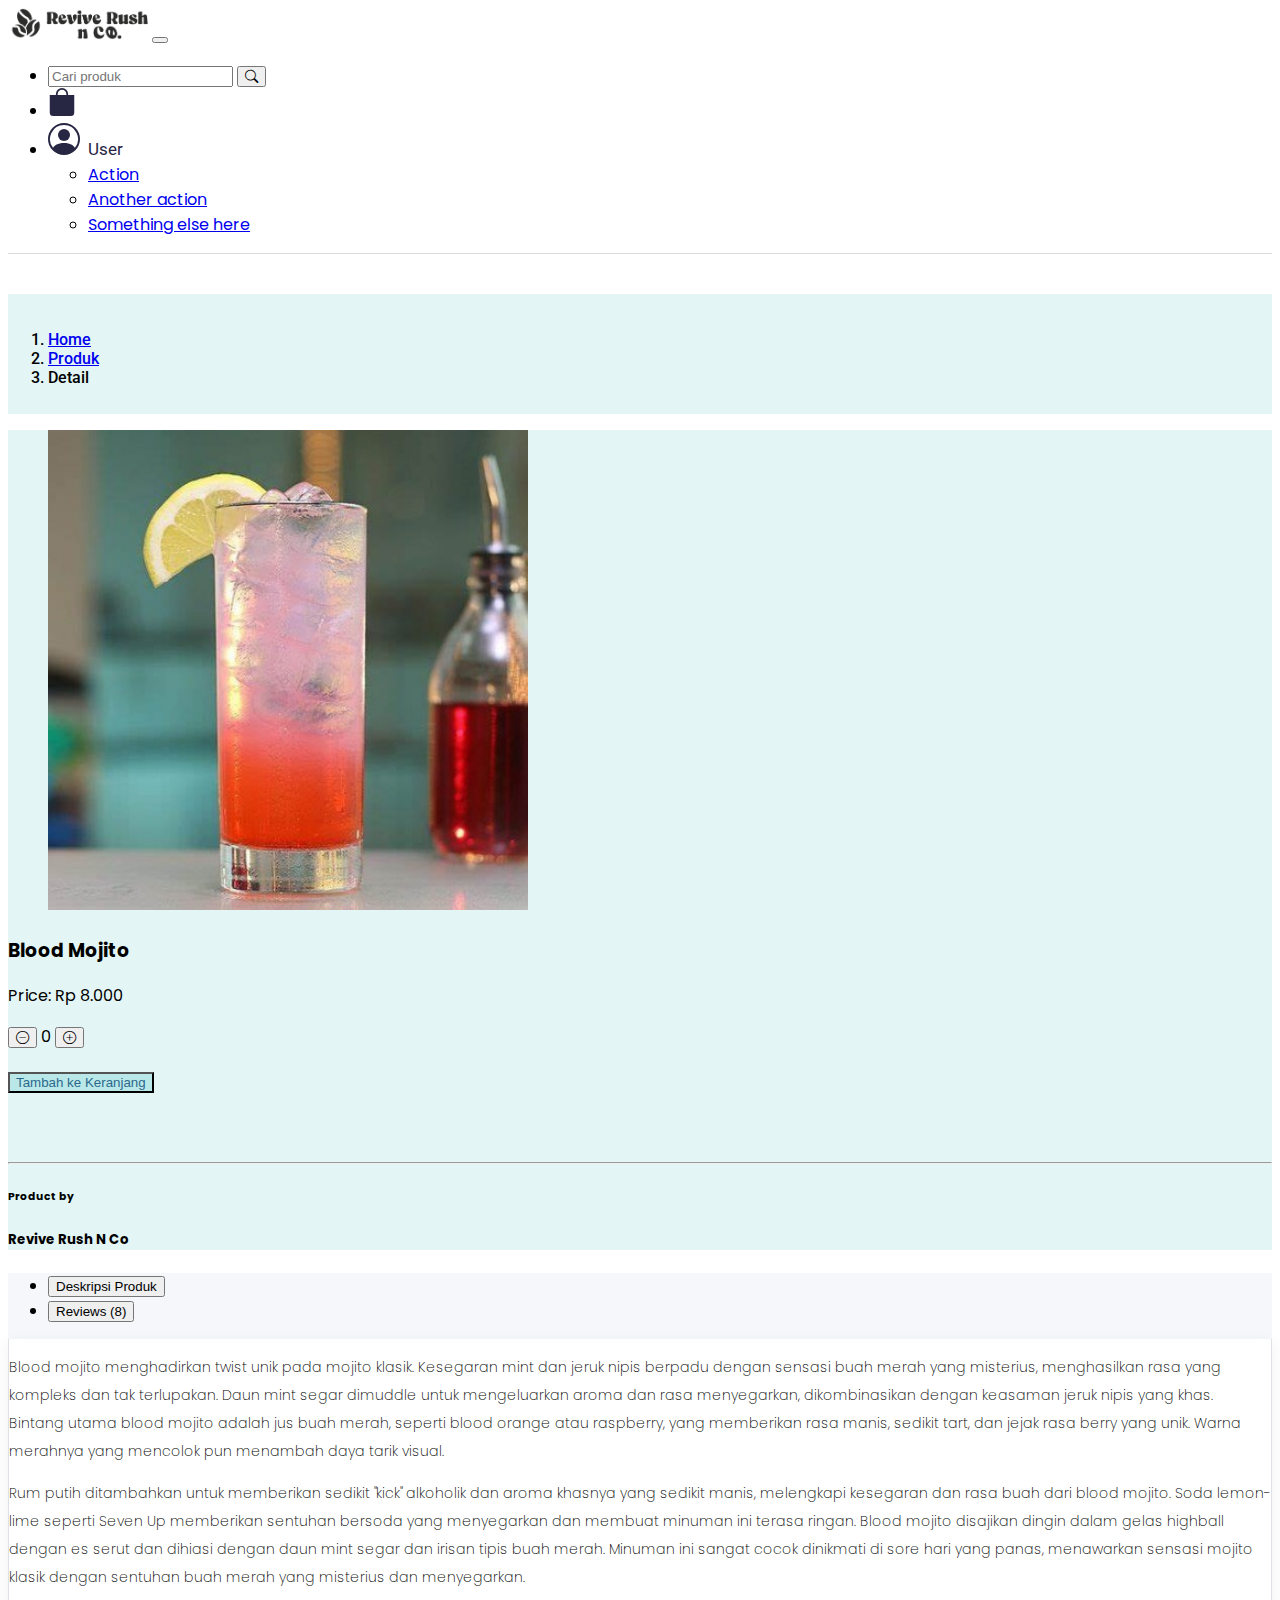
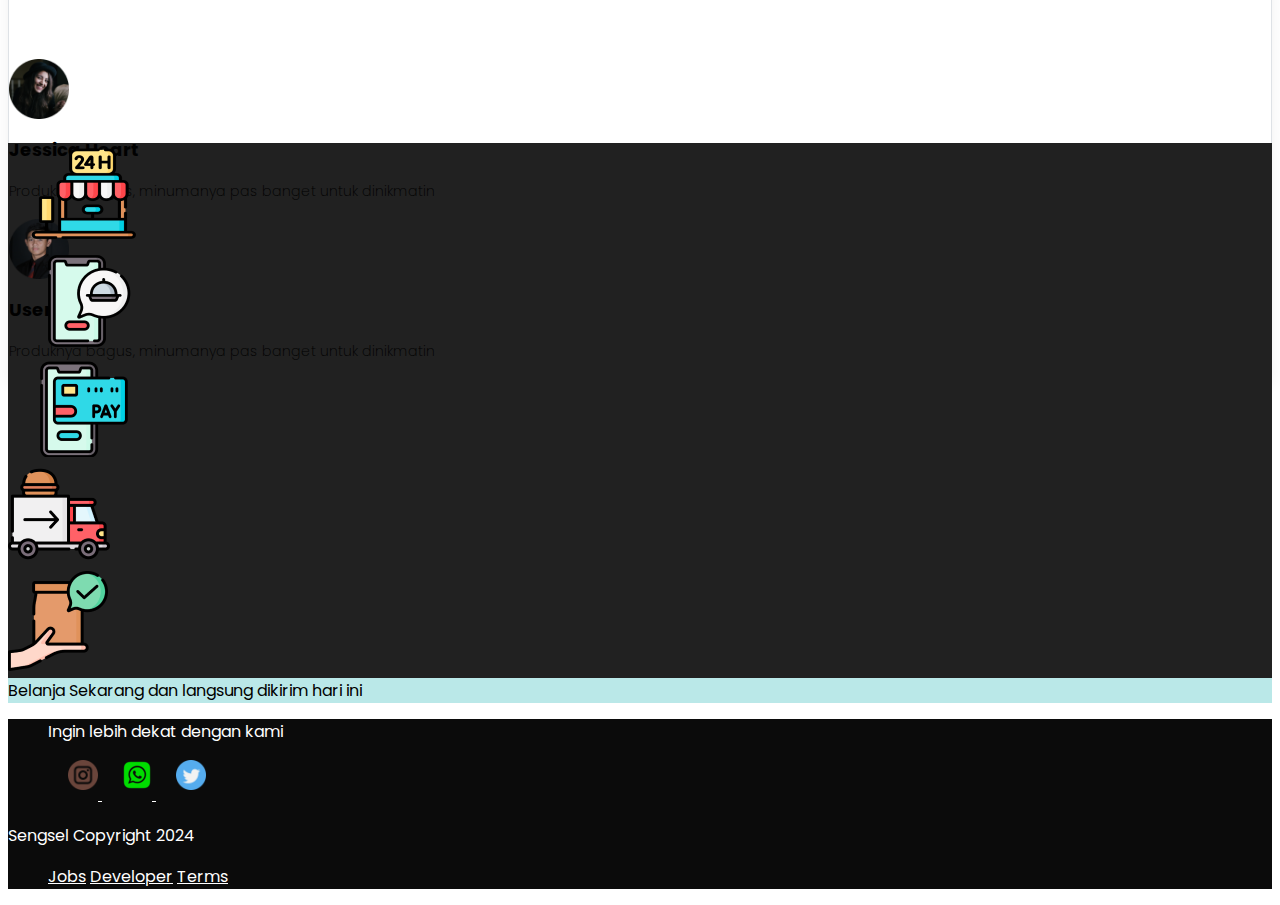
<file: web-design-minumanku-main/single2.html>
<!DOCTYPE html>
<html lang="en">
  <head>
    <!-- Required meta tags -->
    <meta charset="utf-8" />
    <meta name="viewport" content="width=device-width, initial-scale=1" />

    <!-- Bootstrap CSS -->
    <link href="https://cdn.jsdelivr.net/npm/bootstrap@5.0.0-beta3/dist/css/bootstrap.min.css" rel="stylesheet" integrity="sha384-eOJMYsd53ii+scO/bJGFsiCZc+5NDVN2yr8+0RDqr0Ql0h+rP48ckxlpbzKgwra6" crossorigin="anonymous" />

    <!-- Bootstrap Icon -->
    <link rel="stylesheet" href="https://cdn.jsdelivr.net/npm/bootstrap-icons@1.4.1/font/bootstrap-icons.css" />

    <!-- Fonts Google -->
    <link rel="preconnect" href="https://fonts.gstatic.com" />
    <link href="https://fonts.googleapis.com/css2?family=Poppins:wght@400;500;600;700;800&family=Roboto:wght@400;500;700;900&display=swap" rel="stylesheet" />

    <!-- My Css -->
    <link rel="stylesheet" href="style.css" />

    <title>Minumanku | Detail Products</title>
  </head>
  <body>
    <nav class="navbar navbar-expand-lg navbar-light fixed-top">
      <div class="container">
        <a class="navbar-brand" href="index.html"><img src="img/logo.png" alt="" style="width: 140px" /></a>
        <button class="navbar-toggler" type="button" data-bs-toggle="collapse" data-bs-target="#navbarSupportedContent" aria-controls="navbarSupportedContent" aria-expanded="false" aria-label="Toggle navigation">
          <span class="navbar-toggler-icon"></span>
        </button>
        <div class="collapse navbar-collapse" id="navbarSupportedContent">
          <ul class="navbar-nav ms-auto">
            <li class="nav-item">
              <form class="d-flex nav-link" style="width: 320px">
                <input class="form-control" type="search" placeholder="Cari produk" aria-label="Search" />
                <button class="btn btn-outline-dark" type="submit"><i class="bi bi-search"></i></button>
              </form>
            </li>
            <li class="ms-2 nav-item">
              <a href="cart.html" class="nav-link cart my-1">
                <svg xmlns="http://www.w3.org/2000/svg" width="28" height="28" fill="currentColor" class="bi bi-bag-fill" viewBox="0 0 16 16">
                  <path d="M8 1a2.5 2.5 0 0 1 2.5 2.5V4h-5v-.5A2.5 2.5 0 0 1 8 1zm3.5 3v-.5a3.5 3.5 0 1 0-7 0V4H1v10a2 2 0 0 0 2 2h10a2 2 0 0 0 2-2V4h-3.5z" />
                </svg>

              </a>
            </li>
            <li class="nav-item">
              <div class="nav-link dropdown">
                <a class="profile-user" id="dropdownMenuButton1" data-bs-toggle="dropdown" aria-expanded="false">
                  <svg xmlns="http://www.w3.org/2000/svg" width="32" height="32" fill="currentColor" class="bi bi-person-circle" viewBox="0 0 16 16">
                    <path d="M11 6a3 3 0 1 1-6 0 3 3 0 0 1 6 0z" />
                    <path fill-rule="evenodd" d="M0 8a8 8 0 1 1 16 0A8 8 0 0 1 0 8zm8-7a7 7 0 0 0-5.468 11.37C3.242 11.226 4.805 10 8 10s4.757 1.225 5.468 2.37A7 7 0 0 0 8 1z" />
                  </svg>
                </a>
                <span class="name-profile">User</span>
                <ul class="dropdown-menu" aria-labelledby="dropdownMenuButton1">
                  <li><a class="dropdown-item" href="#">Action</a></li>
                  <li><a class="dropdown-item" href="#">Another action</a></li>
                  <li><a class="dropdown-item" href="#">Something else here</a></li>
                </ul>
              </div>
            </li>
          </ul>
        </div>
      </div>
    </nav>

    <!-- Breadcrumbs -->
    <section class="breadcrumbs">
      <div class="container mt-5">
        <nav aria-label="breadcrumb">
          <ol class="breadcrumb">
            <li class="breadcrumb-item"><a href="index.html">Home</a></li>
            <li class="breadcrumb-item"><a href="products.html">Produk</a></li>
            <li class="breadcrumb-item active" aria-current="page">Detail</li>
          </ol>
        </nav>
      </div>
    </section>
    <!-- Breadcrumbs Akhir -->

    <!-- Single Product -->
    <section class="single-product p-0">
      <div class="container">
        <div class="row">
          <div class="col-lg-6">
            <figure class="figure">
              <img src="img/product/blood.jpg" class="figure-img img-fluid" />
            </figure>
          </div>

          <script>
            function tambah() {
              let jumlah = parseInt(document.getElementById('jumlah').innerText);
              jumlah++;
              document.getElementById('jumlah').innerText = jumlah;
            }

            function kurang() {
              let jumlah = parseInt(document.getElementById('jumlah').innerText);
              if (jumlah > 0) {
                jumlah--;
                document.getElementById('jumlah').innerText = jumlah;
              }
            }
            
          </script>
          <div class="col-lg-3 py-5">
            <h3 id="product-name">Blood Mojito</h3>
            <p>Price: <span id="product-price">Rp 8.000</span></p>
            <div class="pt-2">
              <button type="button" class="btn btn-minus btn-sm btn-secondary" onclick="kurang()"><i class="bi bi-dash-circle"></i></button>
              <span id="jumlah" class="mx-2">0</span>
              <button type="button" class="btn btn-plus btn-sm btn-success text-white" onclick="tambah()"><i class="bi bi-plus-circle"></i></button>
            </div>
            <div class="btn-product">
              <button class="add-to-cart-btn" data-name="Blood Mojito" data-price="8000" onclick="addToCart()">Tambah ke Keranjang</button>
            </div>
          </div>
          <script>
            function addToCart() {
              const productName = document.getElementById('product-name').innerText;
              const productPrice = document.getElementById('product-price').innerText.replace('Rp ', '').replace('.', '');
              const productImage = document.querySelector('.figure-img').src;

              const product = {
                name: productName,
                price: parseInt(productPrice),
                image: productImage,
                quantity: parseInt(document.getElementById('jumlah').innerText)
              };

              let cart = JSON.parse(localStorage.getItem('cart')) || [];
              const existingProductIndex = cart.findIndex(item => item.name === product.name);

              if (existingProductIndex !== -1) {
                cart[existingProductIndex].quantity += product.quantity;
              } else {
                cart.push(product);
              }

              localStorage.setItem('cart', JSON.stringify(cart));
              alert(productName + ' telah ditambahkan ke keranjang');
            }
          </script>

            <div class="btn-product">
              
            </div>
            <hr />
            <div class="product-by pt-3">
              <h6>Product by</h6>
              <div class="row">
                <div class="col">
                  <h5>Revive Rush N Co</h5>
                </div>
              </div>
            </div>
          </div>
        </div>
      </div>
    </section>
    <!-- Single Akhir -->

    <!-- Product Description & Review -->
    <section class="product-description p-5">
      <div class="container">
        <div class="row">
          <div class="col-lg-9">
            <ul class="nav nav-tabs" id="myTab" role="tablist">
              <li class="nav-item" role="presentation">
                <button class="nav-link active" id="description-tab" data-bs-toggle="tab" data-bs-target="#description" type="button" role="tab" aria-controls="description" aria-selected="true">Deskripsi Produk</button>
              </li>
              <li class="nav-item" role="presentation">
                <button class="nav-link" id="review-tab" data-bs-toggle="tab" data-bs-target="#review" type="button" role="tab" aria-controls="review" aria-selected="false">Reviews (8)</button>
              </li>
            </ul>
            <div class="tab-content p-3" id="myTabContent">
              <div class="tab-pane fade product-review show active" id="description" role="tabpanel" aria-labelledby="description-tab">
                <p>
                  Blood mojito menghadirkan twist unik pada mojito klasik. Kesegaran mint dan jeruk nipis berpadu dengan sensasi buah merah yang misterius, menghasilkan rasa yang kompleks dan tak terlupakan. Daun mint segar dimuddle untuk mengeluarkan aroma dan rasa menyegarkan, dikombinasikan dengan keasaman jeruk nipis yang khas.
                  Bintang utama blood mojito adalah jus buah merah, seperti blood orange atau raspberry, yang memberikan rasa manis, sedikit tart, dan jejak rasa berry yang unik. Warna merahnya yang mencolok pun menambah daya tarik visual.
                </p>
                <p>
                  Rum putih ditambahkan untuk memberikan sedikit "kick" alkoholik dan aroma khasnya yang sedikit manis, melengkapi kesegaran dan rasa buah dari blood mojito. Soda lemon-lime seperti Seven Up memberikan sentuhan bersoda yang menyegarkan dan membuat minuman ini terasa ringan. Blood mojito disajikan dingin dalam gelas highball dengan es serut dan dihiasi dengan daun mint segar dan irisan tipis buah merah.
                  Minuman ini sangat cocok dinikmati di sore hari yang panas, menawarkan sensasi mojito klasik dengan sentuhan buah merah yang misterius dan menyegarkan.
                </p>
              </div>
              <div class="tab-pane fade product-review" id="review" role="tabpanel" aria-labelledby="review-tab">
                <div class="row">
                  <div class="col-1 d-none d-md-block">
                    <img src="img/user/profile1.png" alt="" />
                  </div>
                  <div class="col">
                    <h5>Jessica Heart</h5>
                    <p>Produknya bagus, minumanya pas banget untuk dinikmatin</p>
                  </div>
                </div>
                <div class="row">
                  <div class="col-1 d-none d-md-block">
                    <img src="img/user/profile2.png" alt="" />
                  </div>
                  <div class="col">
                    <h5>User</h5>
                    <p>Produknya bagus, minumanya pas banget untuk dinikmatin</p>
                  </div>
                </div>
                <div class="row">
                  <div class="col-1 d-none d-md-block">
                    <img src="img/user/profile3.png" alt="" />
                  </div>
                  <div class="col">
                    <h5>John Walker</h5>
                    <p>Produknya bagus, minumanya pas banget untuk dinikmatin</p>
                  </div>
                </div>
                <div class="row">
                  <div class="col-1 d-none d-md-block">
                    <img src="img/user/profile4.png" alt="" />
                  </div>
                  <div class="col">
                    <h5>Diana Boston</h5>
                    <p>Produknya bagus, minumanya pas banget untuk dinikmatin</p>
                  </div>
                </div>
                <div class="row">
                  <div class="col-1 d-none d-md-block">
                    <img src="img/user/profile1.png" alt="" />
                  </div>
                  <div class="col">
                    <h5>Jessica Heart</h5>
                    <p>Produknya bagus, minumanya pas banget untuk dinikmatin</p>
                  </div>
                </div>
                <div class="row">
                  <div class="col-1 d-none d-md-block">
                    <img src="img/user/profile2.png" alt="" />
                  </div>
                  <div class="col">
                    <h5>Bambang Satrio</h5>
                    <p>Produknya bagus, minumanya pas banget untuk dinikmatin</p>
                  </div>
                </div>
                <div class="row">
                  <div class="col-1 d-none d-md-block">
                    <img src="img/user/profile3.png" alt="" />
                  </div>
                  <div class="col">
                    <h5>John Walker</h5>
                    <p>Produknya bagus, minumanya pas banget untuk dinikmatin</p>
                  </div>
                </div>
                <div class="row">
                  <div class="col-1 d-none d-md-block">
                    <img src="img/user/profile4.png" alt="" />
                  </div>
                  <div class="col">
                    <h5>Diana Boston</h5>
                    <p>Produknya bagus, minumanya pas banget untuk dinikmatin</p>
                  </div>
                </div>
              </div>
            </div>
          </div>
        </div>
      </div>
    </section>
    <!-- Akhir Product Description & Review -->

    <!-- Product Similar -->
    <div class="similar-product p-5">
      <div class="container">
        <div class="row mb-5">
          <div class="col">
          </div>
        </div>

        <div class="row text-center">
          <div class="col-6 col-sm-4 col-md-3 col-lg-2">
            <figure>
              <div class="figure-img">
                </a>
              </div>
              <figcaption>
            </figure>
          </div>
          <div class="col-6 col-sm-4 col-md-3 col-lg-2">
            <figure>
              <div class="figure-img">
                </a>
              </div>
              <figcaption>
              </figcaption>
            </figure>
          </div>
          <div class="col-6 col-sm-4 col-md-3 col-lg-2">
            <figure>
              <div class="figure-img">
              </div>
              <figcaption>
              </figcaption>
            </figure>
          </div>
          <div class="col-6 col-sm-4 col-md-3 col-lg-2">
            <figure>
              <div class="figure-img">
              
              </div>
              <figcaption>
              </figcaption>
            </figure>
          </div>
          <div class="col-6 col-sm-4 col-md-3 col-lg-2">
            <figure>
              <div class="figure-img">
              </div>
              <figcaption>
              </figcaption>
            </figure>
          </div>
          <div class="col-6 col-sm-4 col-md-3 col-lg-2">
            <figure>
              <div class="figure-img">
              </div>
              <figcaption>
              </figcaption>
            </figure>
          </div>
        </div>
      </div>
    </div>
    <!-- Product Akhir -->

    <!-- Schedule -->
    <section class="schedule">
      <div class="container">
        <div class="row p-5 text-center">
          <div class="col-md">
            <img src="img/icon/1.png" class="img-fluid" />
          </div>
          <div class="col-md">
            <img src="img/icon/2.png" class="img-fluid" />
          </div>
          <div class="col-md">
            <img src="img/icon/3.png" class="img-fluid" />
          </div>
          <div class="col-md">
            <img src="img/icon/4.png" class="img-fluid" />
          </div>
          <div class="col-md">
            <img src="img/icon/5.png" class="img-fluid" />
          </div>
        </div>
        <div class="row text-center pb-5 justify-content-center">
          <div class="card col-9 col-sm-4 col-md-6 col-lg-4">
            <div class="card-body">Belanja Sekarang dan langsung dikirim hari ini</div>
          </div>
        </div>
      </div>
    </section>
    <!-- Schedule Akhir -->

    <!-- footer -->
    <footer class="p-5">
      <div class="container">
        <div class="row d-flex py-2 justify-content-end border-bottom">
          <div class="col-6 col-sm-4 col-md-3 col-lg-3">
            <ul class="nav justify-content-end">
              <p>Ingin lebih dekat dengan kami</p>
            </ul>
          </div>
          <div class="col-6 col-sm-4 col-md-3 col-lg-2">
            <ul class="nav justify-content-end">
              <a href="https://www.instagram.com/reviverush.nco/">
                <img src="img/social/ig.png" alt="" />
              </a>
              <a href="https://wa.me/6281276076795">
                <img src="img/social/wa.png" alt="" />
              </a>
              <a href="">
                <img src="img/social/twitter.png" alt="" />
              </a>
            </ul>
          </div>
        </div>
        <div class="row mt-3 justify-content-between">
          <div class="col-5">
            <p>Sengsel Copyright 2024</p>
          </div>
          <div class="col-7">
            <ul class="nav justify-content-end text-uppercase">
              <a class="nav-link" href="#">Jobs</a>
              <a class="nav-link" href="#">Developer</a>
              <a class="nav-link" href="#">Terms</a>
            </ul>
          </div>
        </div>
      </div>
    </footer>
    <!-- Footer Akhir -->

    <script src="https://cdn.jsdelivr.net/npm/bootstrap@5.0.0-beta3/dist/js/bootstrap.bundle.min.js" integrity="sha384-JEW9xMcG8R+pH31jmWH6WWP0WintQrMb4s7ZOdauHnUtxwoG2vI5DkLtS3qm9Ekf" crossorigin="anonymous"></script>
  </body>
</html>
</file>
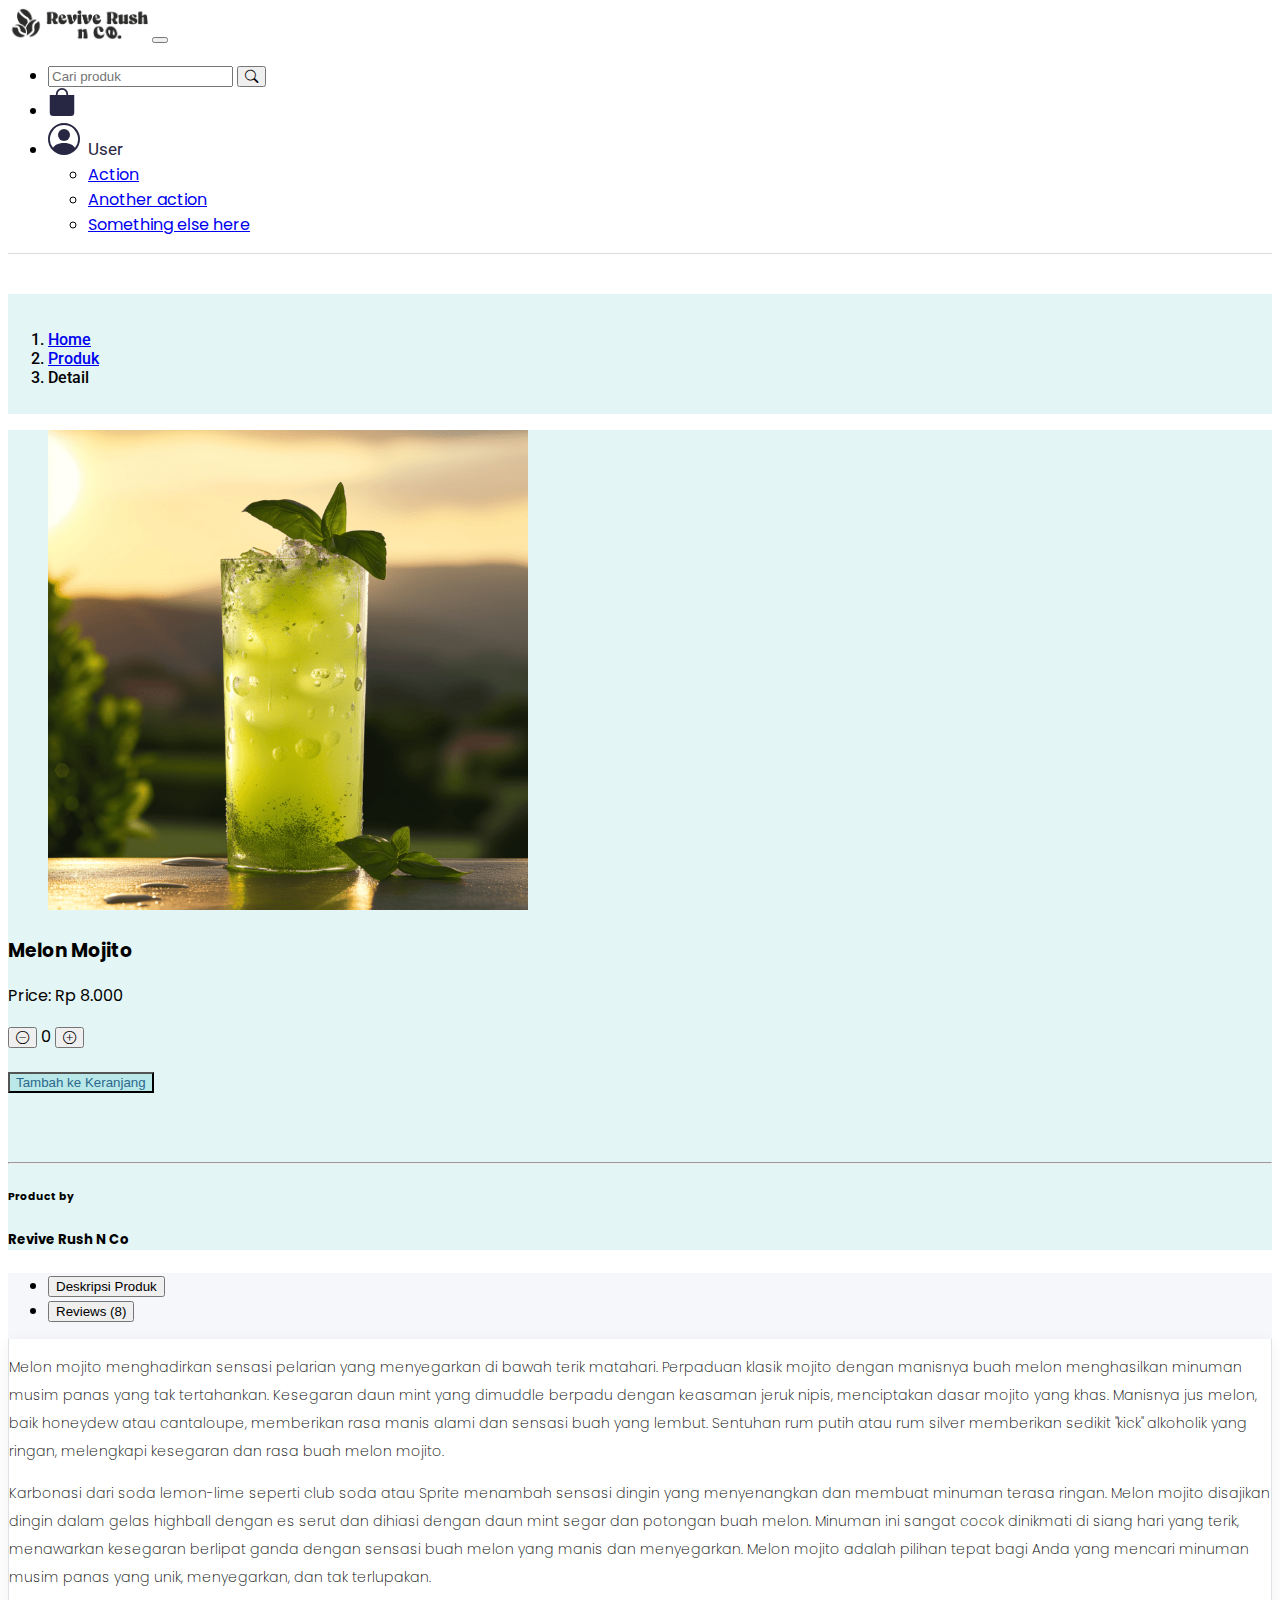
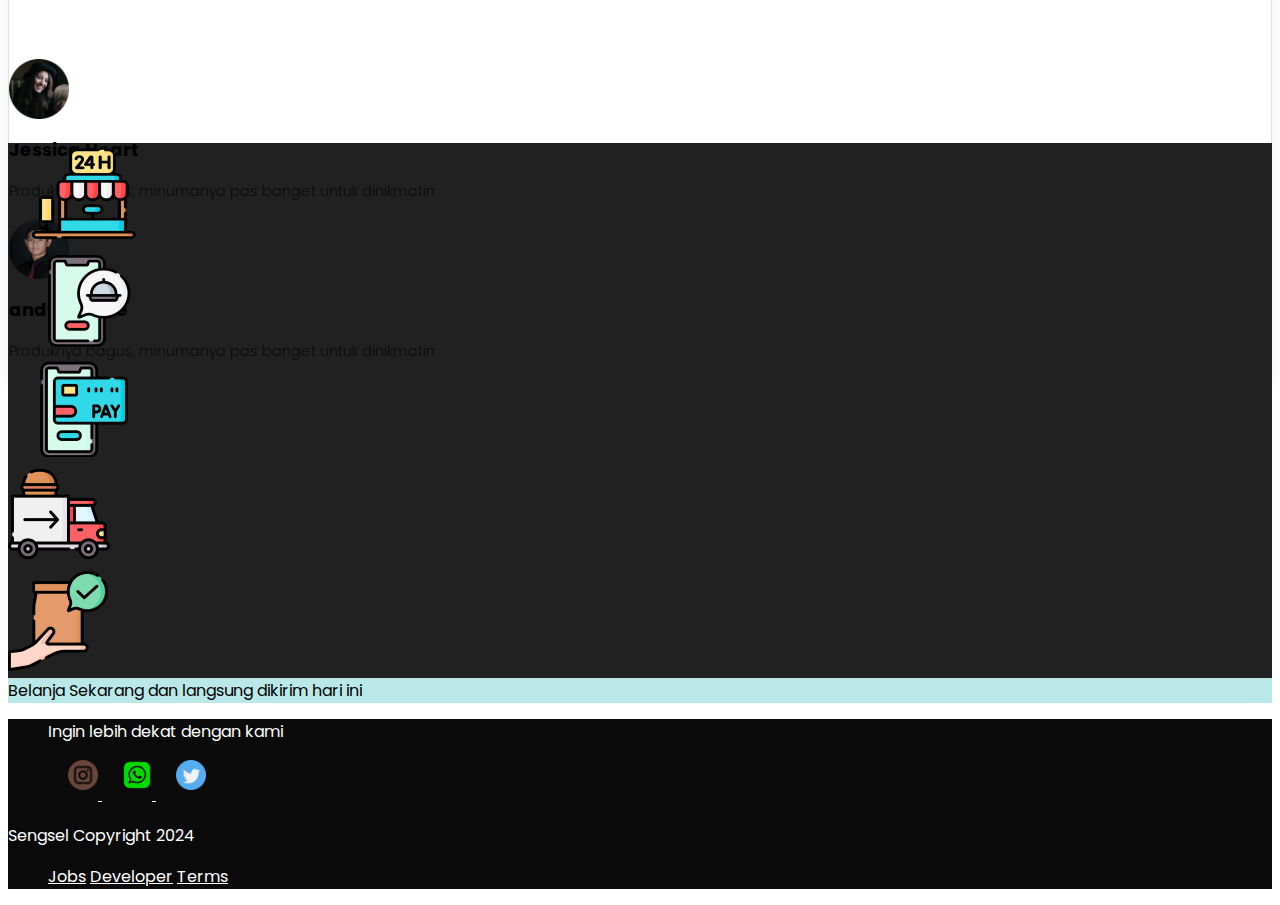
<file: web-design-minumanku-main/single3.html>
<!DOCTYPE html>
<html lang="en">
  <head>
    <!-- Required meta tags -->
    <meta charset="utf-8" />
    <meta name="viewport" content="width=device-width, initial-scale=1" />

    <!-- Bootstrap CSS -->
    <link href="https://cdn.jsdelivr.net/npm/bootstrap@5.0.0-beta3/dist/css/bootstrap.min.css" rel="stylesheet" integrity="sha384-eOJMYsd53ii+scO/bJGFsiCZc+5NDVN2yr8+0RDqr0Ql0h+rP48ckxlpbzKgwra6" crossorigin="anonymous" />

    <!-- Bootstrap Icon -->
    <link rel="stylesheet" href="https://cdn.jsdelivr.net/npm/bootstrap-icons@1.4.1/font/bootstrap-icons.css" />

    <!-- Fonts Google -->
    <link rel="preconnect" href="https://fonts.gstatic.com" />
    <link href="https://fonts.googleapis.com/css2?family=Poppins:wght@400;500;600;700;800&family=Roboto:wght@400;500;700;900&display=swap" rel="stylesheet" />

    <!-- My Css -->
    <link rel="stylesheet" href="style.css" />

    <title>Minumanku | Detail Products</title>
  </head>
  <body>
    <nav class="navbar navbar-expand-lg navbar-light fixed-top">
      <div class="container">
        <a class="navbar-brand" href="index.html"><img src="img/logo.png" alt="" style="width: 140px" /></a>
        <button class="navbar-toggler" type="button" data-bs-toggle="collapse" data-bs-target="#navbarSupportedContent" aria-controls="navbarSupportedContent" aria-expanded="false" aria-label="Toggle navigation">
          <span class="navbar-toggler-icon"></span>
        </button>
        <div class="collapse navbar-collapse" id="navbarSupportedContent">
          <ul class="navbar-nav ms-auto">
            <li class="nav-item">
              <form class="d-flex nav-link" style="width: 320px">
                <input class="form-control" type="search" placeholder="Cari produk" aria-label="Search" />
                <button class="btn btn-outline-dark" type="submit"><i class="bi bi-search"></i></button>
              </form>
            </li>
            <li class="ms-2 nav-item">
              <a href="cart.html" class="nav-link cart my-1">
                <svg xmlns="http://www.w3.org/2000/svg" width="28" height="28" fill="currentColor" class="bi bi-bag-fill" viewBox="0 0 16 16">
                  <path d="M8 1a2.5 2.5 0 0 1 2.5 2.5V4h-5v-.5A2.5 2.5 0 0 1 8 1zm3.5 3v-.5a3.5 3.5 0 1 0-7 0V4H1v10a2 2 0 0 0 2 2h10a2 2 0 0 0 2-2V4h-3.5z" />
                </svg>

              </a>
            </li>
            <li class="nav-item">
              <div class="nav-link dropdown">
                <a class="profile-user" id="dropdownMenuButton1" data-bs-toggle="dropdown" aria-expanded="false">
                  <svg xmlns="http://www.w3.org/2000/svg" width="32" height="32" fill="currentColor" class="bi bi-person-circle" viewBox="0 0 16 16">
                    <path d="M11 6a3 3 0 1 1-6 0 3 3 0 0 1 6 0z" />
                    <path fill-rule="evenodd" d="M0 8a8 8 0 1 1 16 0A8 8 0 0 1 0 8zm8-7a7 7 0 0 0-5.468 11.37C3.242 11.226 4.805 10 8 10s4.757 1.225 5.468 2.37A7 7 0 0 0 8 1z" />
                  </svg>
                </a>
                <span class="name-profile">User</span>
                <ul class="dropdown-menu" aria-labelledby="dropdownMenuButton1">
                  <li><a class="dropdown-item" href="#">Action</a></li>
                  <li><a class="dropdown-item" href="#">Another action</a></li>
                  <li><a class="dropdown-item" href="#">Something else here</a></li>
                </ul>
              </div>
            </li>
          </ul>
        </div>
      </div>
    </nav>

    <!-- Breadcrumbs -->
    <section class="breadcrumbs">
      <div class="container mt-5">
        <nav aria-label="breadcrumb">
          <ol class="breadcrumb">
            <li class="breadcrumb-item"><a href="index.html">Home</a></li>
            <li class="breadcrumb-item"><a href="products.html">Produk</a></li>
            <li class="breadcrumb-item active" aria-current="page">Detail</li>
          </ol>
        </nav>
      </div>
    </section>
    <!-- Breadcrumbs Akhir -->

    <!-- Single Product -->
    <section class="single-product p-0">
      <div class="container">
        <div class="row">
          <div class="col-lg-6">
            <figure class="figure">
              <img src="img/product/melon.png" class="figure-img img-fluid" />
            </figure>
          </div>

          <script>
            function tambah() {
              let jumlah = parseInt(document.getElementById('jumlah').innerText);
              jumlah++;
              document.getElementById('jumlah').innerText = jumlah;
            }

            function kurang() {
              let jumlah = parseInt(document.getElementById('jumlah').innerText);
              if (jumlah > 0) {
                jumlah--;
                document.getElementById('jumlah').innerText = jumlah;
              }
            }
            
          </script>
          <div class="col-lg-3 py-5">
            <h3 id="product-name">Melon Mojito</h3>
            <p>Price: <span id="product-price">Rp 8.000</span></p>
            <div class="pt-2">
              <button type="button" class="btn btn-minus btn-sm btn-secondary" onclick="kurang()"><i class="bi bi-dash-circle"></i></button>
              <span id="jumlah" class="mx-2">0</span>
              <button type="button" class="btn btn-plus btn-sm btn-success text-white" onclick="tambah()"><i class="bi bi-plus-circle"></i></button>
            </div>
            <div class="btn-product">
              <button class="add-to-cart-btn" data-name="Blood Mojito" data-price="8000" onclick="addToCart()">Tambah ke Keranjang</button>
            </div>
          </div>
          <script>
            function addToCart() {
              const productName = document.getElementById('product-name').innerText;
              const productPrice = document.getElementById('product-price').innerText.replace('Rp ', '').replace('.', '');
              const productImage = document.querySelector('.figure-img').src;

              const product = {
                name: productName,
                price: parseInt(productPrice),
                image: productImage,
                quantity: parseInt(document.getElementById('jumlah').innerText)
              };

              let cart = JSON.parse(localStorage.getItem('cart')) || [];
              const existingProductIndex = cart.findIndex(item => item.name === product.name);

              if (existingProductIndex !== -1) {
                cart[existingProductIndex].quantity += product.quantity;
              } else {
                cart.push(product);
              }

              localStorage.setItem('cart', JSON.stringify(cart));
              alert(productName + ' telah ditambahkan ke keranjang');
            }
          </script>

            <div class="btn-product">
              
            </div>
            <hr />
            <div class="product-by pt-3">
              <h6>Product by</h6>
              <div class="row">
                <div class="col">
                  <h5>Revive Rush N Co</h5>
                </div>
              </div>
            </div>
          </div>
        </div>
      </div>
    </section>
    <!-- Single Akhir -->

    <!-- Product Description & Review -->
    <section class="product-description p-5">
      <div class="container">
        <div class="row">
          <div class="col-lg-9">
            <ul class="nav nav-tabs" id="myTab" role="tablist">
              <li class="nav-item" role="presentation">
                <button class="nav-link active" id="description-tab" data-bs-toggle="tab" data-bs-target="#description" type="button" role="tab" aria-controls="description" aria-selected="true">Deskripsi Produk</button>
              </li>
              <li class="nav-item" role="presentation">
                <button class="nav-link" id="review-tab" data-bs-toggle="tab" data-bs-target="#review" type="button" role="tab" aria-controls="review" aria-selected="false">Reviews (8)</button>
              </li>
            </ul>
            <div class="tab-content p-3" id="myTabContent">
              <div class="tab-pane fade product-review show active" id="description" role="tabpanel" aria-labelledby="description-tab">
                <p>
                  Melon mojito menghadirkan sensasi pelarian yang menyegarkan di bawah terik matahari. Perpaduan klasik mojito dengan manisnya buah melon menghasilkan minuman musim panas yang tak tertahankan. Kesegaran daun mint yang dimuddle berpadu dengan keasaman jeruk nipis, menciptakan dasar mojito yang khas. 
                  Manisnya jus melon, baik honeydew atau cantaloupe,  memberikan rasa manis alami dan sensasi buah yang lembut. Sentuhan rum putih atau rum silver memberikan sedikit "kick" alkoholik yang ringan,  melengkapi kesegaran dan rasa buah melon mojito.
                </p>
                <p>
                  Karbonasi dari soda lemon-lime seperti club soda atau Sprite menambah sensasi dingin yang menyenangkan dan membuat minuman terasa ringan. Melon mojito disajikan dingin dalam gelas highball dengan es serut dan dihiasi dengan daun mint segar dan potongan buah melon. Minuman ini sangat cocok dinikmati di siang hari yang terik, menawarkan kesegaran berlipat ganda dengan sensasi buah melon yang manis dan menyegarkan. 
                  Melon mojito adalah pilihan tepat bagi Anda yang mencari minuman musim panas yang unik, menyegarkan, dan tak terlupakan.
                </p>
              </div>
              <div class="tab-pane fade product-review" id="review" role="tabpanel" aria-labelledby="review-tab">
                <div class="row">
                  <div class="col-1 d-none d-md-block">
                    <img src="img/user/profile1.png" alt="" />
                  </div>
                  <div class="col">
                    <h5>Jessica Heart</h5>
                    <p>Produknya bagus, minumanya pas banget untuk dinikmatin</p>
                  </div>
                </div>
                <div class="row">
                  <div class="col-1 d-none d-md-block">
                    <img src="img/user/profile2.png" alt="" />
                  </div>
                  <div class="col">
                    <h5>andrew tate</h5>
                    <p>Produknya bagus, minumanya pas banget untuk dinikmatin</p>
                  </div>
                </div>
                <div class="row">
                  <div class="col-1 d-none d-md-block">
                    <img src="img/user/profile3.png" alt="" />
                  </div>
                  <div class="col">
                    <h5>John Walker</h5>
                    <p>Produknya bagus, minumanya pas banget untuk dinikmatin</p>
                  </div>
                </div>
                <div class="row">
                  <div class="col-1 d-none d-md-block">
                    <img src="img/user/profile4.png" alt="" />
                  </div>
                  <div class="col">
                    <h5>Diana Boston</h5>
                    <p>Produknya bagus, minumanya pas banget untuk dinikmatin</p>
                  </div>
                </div>
                <div class="row">
                  <div class="col-1 d-none d-md-block">
                    <img src="img/user/profile1.png" alt="" />
                  </div>
                  <div class="col">
                    <h5>Jessica Heart</h5>
                    <p>Produknya bagus, minumanya pas banget untuk dinikmatin</p>
                  </div>
                </div>
                <div class="row">
                  <div class="col-1 d-none d-md-block">
                    <img src="img/user/profile2.png" alt="" />
                  </div>
                  <div class="col">
                    <h5>Bambang Satrio</h5>
                    <p>Produknya bagus, minumanya pas banget untuk dinikmatin</p>
                  </div>
                </div>
                <div class="row">
                  <div class="col-1 d-none d-md-block">
                    <img src="img/user/profile3.png" alt="" />
                  </div>
                  <div class="col">
                    <h5>John Walker</h5>
                    <p>Produknya bagus, minumanya pas banget untuk dinikmatin</p>
                  </div>
                </div>
                <div class="row">
                  <div class="col-1 d-none d-md-block">
                    <img src="img/user/profile4.png" alt="" />
                  </div>
                  <div class="col">
                    <h5>Diana Boston</h5>
                    <p>Produknya bagus, minumanya pas banget untuk dinikmatin</p>
                  </div>
                </div>
              </div>
            </div>
          </div>
        </div>
      </div>
    </section>
    <!-- Akhir Product Description & Review -->

    <!-- Product Similar -->
    <div class="similar-product p-5">
      <div class="container">
        <div class="row mb-5">
          <div class="col">
          </div>
        </div>

        <div class="row text-center">
          <div class="col-6 col-sm-4 col-md-3 col-lg-2">
            <figure>
              <div class="figure-img">
                </a>
              </div>
              <figcaption>
            </figure>
          </div>
          <div class="col-6 col-sm-4 col-md-3 col-lg-2">
            <figure>
              <div class="figure-img">
                </a>
              </div>
              <figcaption>
              </figcaption>
            </figure>
          </div>
          <div class="col-6 col-sm-4 col-md-3 col-lg-2">
            <figure>
              <div class="figure-img">
              </div>
              <figcaption>
              </figcaption>
            </figure>
          </div>
          <div class="col-6 col-sm-4 col-md-3 col-lg-2">
            <figure>
              <div class="figure-img">
              
              </div>
              <figcaption>
              </figcaption>
            </figure>
          </div>
          <div class="col-6 col-sm-4 col-md-3 col-lg-2">
            <figure>
              <div class="figure-img">
              </div>
              <figcaption>
              </figcaption>
            </figure>
          </div>
          <div class="col-6 col-sm-4 col-md-3 col-lg-2">
            <figure>
              <div class="figure-img">
              </div>
              <figcaption>
              </figcaption>
            </figure>
          </div>
        </div>
      </div>
    </div>
    <!-- Product Akhir -->

    <!-- Schedule -->
    <section class="schedule">
      <div class="container">
        <div class="row p-5 text-center">
          <div class="col-md">
            <img src="img/icon/1.png" class="img-fluid" />
          </div>
          <div class="col-md">
            <img src="img/icon/2.png" class="img-fluid" />
          </div>
          <div class="col-md">
            <img src="img/icon/3.png" class="img-fluid" />
          </div>
          <div class="col-md">
            <img src="img/icon/4.png" class="img-fluid" />
          </div>
          <div class="col-md">
            <img src="img/icon/5.png" class="img-fluid" />
          </div>
        </div>
        <div class="row text-center pb-5 justify-content-center">
          <div class="card col-9 col-sm-4 col-md-6 col-lg-4">
            <div class="card-body">Belanja Sekarang dan langsung dikirim hari ini</div>
          </div>
        </div>
      </div>
    </section>
    <!-- Schedule Akhir -->

    <!-- footer -->
    <footer class="p-5">
      <div class="container">
        <div class="row d-flex py-2 justify-content-end border-bottom">
          <div class="col-6 col-sm-4 col-md-3 col-lg-3">
            <ul class="nav justify-content-end">
              <p>Ingin lebih dekat dengan kami</p>
            </ul>
          </div>
          <div class="col-6 col-sm-4 col-md-3 col-lg-2">
            <ul class="nav justify-content-end">
              <a href="https://www.instagram.com/reviverush.nco/">
                <img src="img/social/ig.png" alt="" />
              </a>
              <a href="https://wa.me/6281276076795">
                <img src="img/social/wa.png" alt="" />
              </a>
              <a href="">
                <img src="img/social/twitter.png" alt="" />
              </a>
            </ul>
          </div>
        </div>
        <div class="row mt-3 justify-content-between">
          <div class="col-5">
            <p>Sengsel Copyright 2024</p>
          </div>
          <div class="col-7">
            <ul class="nav justify-content-end text-uppercase">
              <a class="nav-link" href="#">Jobs</a>
              <a class="nav-link" href="#">Developer</a>
              <a class="nav-link" href="#">Terms</a>
            </ul>
          </div>
        </div>
      </div>
    </footer>
    <!-- Footer Akhir -->

    <script src="https://cdn.jsdelivr.net/npm/bootstrap@5.0.0-beta3/dist/js/bootstrap.bundle.min.js" integrity="sha384-JEW9xMcG8R+pH31jmWH6WWP0WintQrMb4s7ZOdauHnUtxwoG2vI5DkLtS3qm9Ekf" crossorigin="anonymous"></script>
  </body>
</html>
</file>
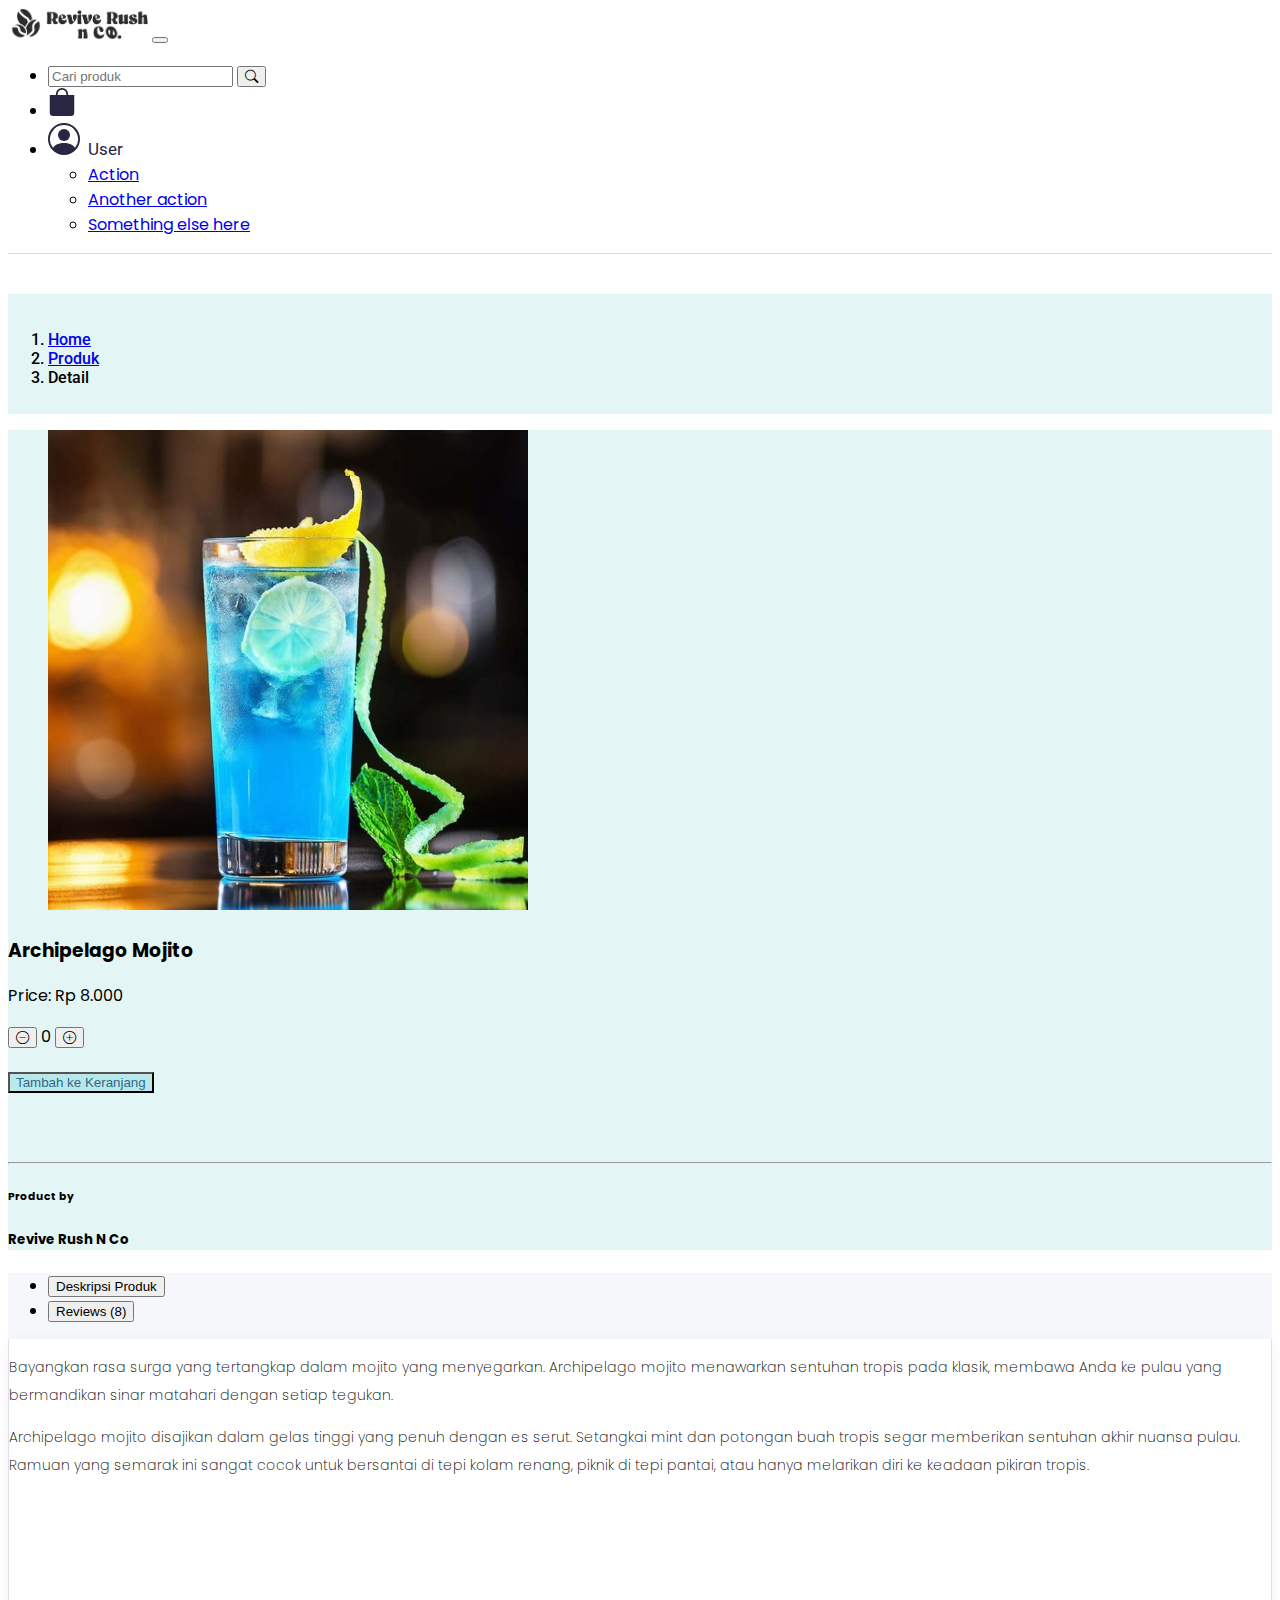
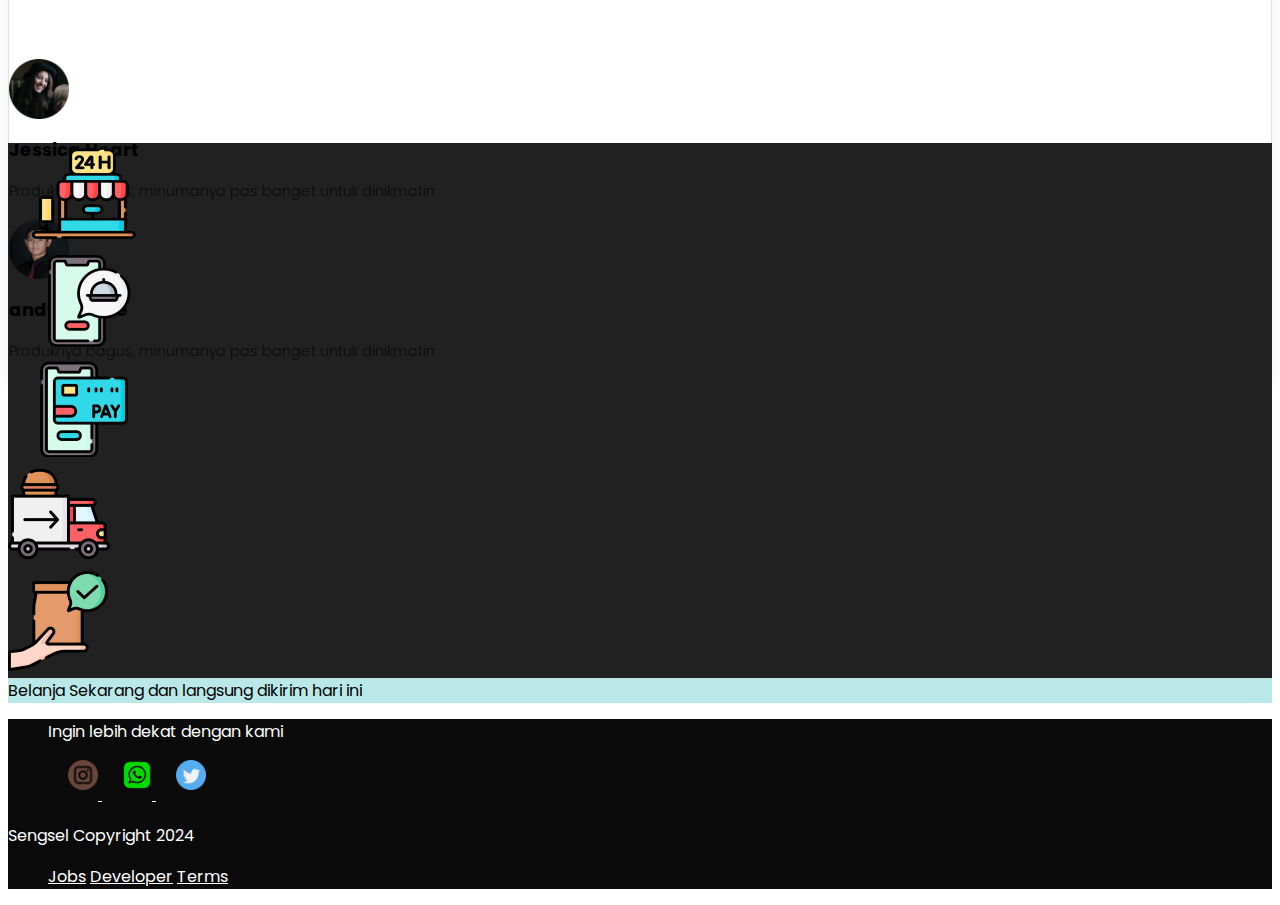
<file: web-design-minumanku-main/single4.html>
<!DOCTYPE html>
<html lang="en">
  <head>
    <!-- Required meta tags -->
    <meta charset="utf-8" />
    <meta name="viewport" content="width=device-width, initial-scale=1" />

    <!-- Bootstrap CSS -->
    <link href="https://cdn.jsdelivr.net/npm/bootstrap@5.0.0-beta3/dist/css/bootstrap.min.css" rel="stylesheet" integrity="sha384-eOJMYsd53ii+scO/bJGFsiCZc+5NDVN2yr8+0RDqr0Ql0h+rP48ckxlpbzKgwra6" crossorigin="anonymous" />

    <!-- Bootstrap Icon -->
    <link rel="stylesheet" href="https://cdn.jsdelivr.net/npm/bootstrap-icons@1.4.1/font/bootstrap-icons.css" />

    <!-- Fonts Google -->
    <link rel="preconnect" href="https://fonts.gstatic.com" />
    <link href="https://fonts.googleapis.com/css2?family=Poppins:wght@400;500;600;700;800&family=Roboto:wght@400;500;700;900&display=swap" rel="stylesheet" />

    <!-- My Css -->
    <link rel="stylesheet" href="style.css" />

    <title>Minumanku | Detail Products</title>
  </head>
  <body>
    <nav class="navbar navbar-expand-lg navbar-light fixed-top">
      <div class="container">
        <a class="navbar-brand" href="index.html"><img src="img/logo.png" alt="" style="width: 140px" /></a>
        <button class="navbar-toggler" type="button" data-bs-toggle="collapse" data-bs-target="#navbarSupportedContent" aria-controls="navbarSupportedContent" aria-expanded="false" aria-label="Toggle navigation">
          <span class="navbar-toggler-icon"></span>
        </button>
        <div class="collapse navbar-collapse" id="navbarSupportedContent">
          <ul class="navbar-nav ms-auto">
            <li class="nav-item">
              <form class="d-flex nav-link" style="width: 320px">
                <input class="form-control" type="search" placeholder="Cari produk" aria-label="Search" />
                <button class="btn btn-outline-dark" type="submit"><i class="bi bi-search"></i></button>
              </form>
            </li>
            <li class="ms-2 nav-item">
              <a href="cart.html" class="nav-link cart my-1">
                <svg xmlns="http://www.w3.org/2000/svg" width="28" height="28" fill="currentColor" class="bi bi-bag-fill" viewBox="0 0 16 16">
                  <path d="M8 1a2.5 2.5 0 0 1 2.5 2.5V4h-5v-.5A2.5 2.5 0 0 1 8 1zm3.5 3v-.5a3.5 3.5 0 1 0-7 0V4H1v10a2 2 0 0 0 2 2h10a2 2 0 0 0 2-2V4h-3.5z" />
                </svg>

              </a>
            </li>
            <li class="nav-item">
              <div class="nav-link dropdown">
                <a class="profile-user" id="dropdownMenuButton1" data-bs-toggle="dropdown" aria-expanded="false">
                  <svg xmlns="http://www.w3.org/2000/svg" width="32" height="32" fill="currentColor" class="bi bi-person-circle" viewBox="0 0 16 16">
                    <path d="M11 6a3 3 0 1 1-6 0 3 3 0 0 1 6 0z" />
                    <path fill-rule="evenodd" d="M0 8a8 8 0 1 1 16 0A8 8 0 0 1 0 8zm8-7a7 7 0 0 0-5.468 11.37C3.242 11.226 4.805 10 8 10s4.757 1.225 5.468 2.37A7 7 0 0 0 8 1z" />
                  </svg>
                </a>
                <span class="name-profile">User</span>
                <ul class="dropdown-menu" aria-labelledby="dropdownMenuButton1">
                  <li><a class="dropdown-item" href="#">Action</a></li>
                  <li><a class="dropdown-item" href="#">Another action</a></li>
                  <li><a class="dropdown-item" href="#">Something else here</a></li>
                </ul>
              </div>
            </li>
          </ul>
        </div>
      </div>
    </nav>

    <!-- Breadcrumbs -->
    <section class="breadcrumbs">
      <div class="container mt-5">
        <nav aria-label="breadcrumb">
          <ol class="breadcrumb">
            <li class="breadcrumb-item"><a href="index.html">Home</a></li>
            <li class="breadcrumb-item"><a href="products.html">Produk</a></li>
            <li class="breadcrumb-item active" aria-current="page">Detail</li>
          </ol>
        </nav>
      </div>
    </section>
    <!-- Breadcrumbs Akhir -->

    <!-- Single Product -->
    <section class="single-product p-0">
      <div class="container">
        <div class="row">
          <div class="col-lg-6">
            <figure class="figure">
              <img src="img/product/archipelago.jpg" class="figure-img img-fluid" />
            </figure>
          </div>

          <script>
            function tambah() {
              let jumlah = parseInt(document.getElementById('jumlah').innerText);
              jumlah++;
              document.getElementById('jumlah').innerText = jumlah;
            }

            function kurang() {
              let jumlah = parseInt(document.getElementById('jumlah').innerText);
              if (jumlah > 0) {
                jumlah--;
                document.getElementById('jumlah').innerText = jumlah;
              }
            }
            
          </script>
          <div class="col-lg-3 py-5">
            <h3 id="product-name">Archipelago Mojito</h3>
            <p>Price: <span id="product-price">Rp 8.000</span></p>
            <div class="pt-2">
              <button type="button" class="btn btn-minus btn-sm btn-secondary" onclick="kurang()"><i class="bi bi-dash-circle"></i></button>
              <span id="jumlah" class="mx-2">0</span>
              <button type="button" class="btn btn-plus btn-sm btn-success text-white" onclick="tambah()"><i class="bi bi-plus-circle"></i></button>
            </div>
            <div class="btn-product">
              <button class="add-to-cart-btn" data-name="Blood Mojito" data-price="8000" onclick="addToCart()">Tambah ke Keranjang</button>
            </div>
          </div>
          <script>
            function addToCart() {
              const productName = document.getElementById('product-name').innerText;
              const productPrice = document.getElementById('product-price').innerText.replace('Rp ', '').replace('.', '');
              const productImage = document.querySelector('.figure-img').src;

              const product = {
                name: productName,
                price: parseInt(productPrice),
                image: productImage,
                quantity: parseInt(document.getElementById('jumlah').innerText)
              };

              let cart = JSON.parse(localStorage.getItem('cart')) || [];
              const existingProductIndex = cart.findIndex(item => item.name === product.name);

              if (existingProductIndex !== -1) {
                cart[existingProductIndex].quantity += product.quantity;
              } else {
                cart.push(product);
              }

              localStorage.setItem('cart', JSON.stringify(cart));
              alert(productName + ' telah ditambahkan ke keranjang');
            }
          </script>

            <div class="btn-product">
              
            </div>
            <hr />
            <div class="product-by pt-3">
              <h6>Product by</h6>
              <div class="row">
                <div class="col">
                  <h5>Revive Rush N Co</h5>
                </div>
              </div>
            </div>
          </div>
        </div>
      </div>
    </section>
    <!-- Single Akhir -->

    <!-- Product Description & Review -->
    <section class="product-description p-5">
      <div class="container">
        <div class="row">
          <div class="col-lg-9">
            <ul class="nav nav-tabs" id="myTab" role="tablist">
              <li class="nav-item" role="presentation">
                <button class="nav-link active" id="description-tab" data-bs-toggle="tab" data-bs-target="#description" type="button" role="tab" aria-controls="description" aria-selected="true">Deskripsi Produk</button>
              </li>
              <li class="nav-item" role="presentation">
                <button class="nav-link" id="review-tab" data-bs-toggle="tab" data-bs-target="#review" type="button" role="tab" aria-controls="review" aria-selected="false">Reviews (8)</button>
              </li>
            </ul>
            <div class="tab-content p-3" id="myTabContent">
              <div class="tab-pane fade product-review show active" id="description" role="tabpanel" aria-labelledby="description-tab">
                <p>
                  Bayangkan rasa surga yang tertangkap dalam mojito yang menyegarkan. Archipelago mojito menawarkan sentuhan tropis pada klasik, membawa Anda ke pulau yang bermandikan sinar matahari dengan setiap tegukan.
                </p>
                <p>
                  Archipelago mojito disajikan dalam gelas tinggi yang penuh dengan es serut. Setangkai mint dan potongan buah tropis segar memberikan sentuhan akhir nuansa pulau. Ramuan yang semarak ini sangat cocok untuk bersantai di tepi kolam renang,
                  piknik di tepi pantai, atau hanya melarikan diri ke keadaan pikiran tropis.
                </p>
              </div>
              <div class="tab-pane fade product-review" id="review" role="tabpanel" aria-labelledby="review-tab">
                <div class="row">
                  <div class="col-1 d-none d-md-block">
                    <img src="img/user/profile1.png" alt="" />
                  </div>
                  <div class="col">
                    <h5>Jessica Heart</h5>
                    <p>Produknya bagus, minumanya pas banget untuk dinikmatin</p>
                  </div>
                </div>
                <div class="row">
                  <div class="col-1 d-none d-md-block">
                    <img src="img/user/profile2.png" alt="" />
                  </div>
                  <div class="col">
                    <h5>andrew tate</h5>
                    <p>Produknya bagus, minumanya pas banget untuk dinikmatin</p>
                  </div>
                </div>
                <div class="row">
                  <div class="col-1 d-none d-md-block">
                    <img src="img/user/profile3.png" alt="" />
                  </div>
                  <div class="col">
                    <h5>John Walker</h5>
                    <p>Produknya bagus, minumanya pas banget untuk dinikmatin</p>
                  </div>
                </div>
                <div class="row">
                  <div class="col-1 d-none d-md-block">
                    <img src="img/user/profile4.png" alt="" />
                  </div>
                  <div class="col">
                    <h5>Diana Boston</h5>
                    <p>Produknya bagus, minumanya pas banget untuk dinikmatin</p>
                  </div>
                </div>
                <div class="row">
                  <div class="col-1 d-none d-md-block">
                    <img src="img/user/profile1.png" alt="" />
                  </div>
                  <div class="col">
                    <h5>Jessica Heart</h5>
                    <p>Produknya bagus, minumanya pas banget untuk dinikmatin</p>
                  </div>
                </div>
                <div class="row">
                  <div class="col-1 d-none d-md-block">
                    <img src="img/user/profile2.png" alt="" />
                  </div>
                  <div class="col">
                    <h5>Bambang Satrio</h5>
                    <p>Produknya bagus, minumanya pas banget untuk dinikmatin</p>
                  </div>
                </div>
                <div class="row">
                  <div class="col-1 d-none d-md-block">
                    <img src="img/user/profile3.png" alt="" />
                  </div>
                  <div class="col">
                    <h5>John Walker</h5>
                    <p>Produknya bagus, minumanya pas banget untuk dinikmatin</p>
                  </div>
                </div>
                <div class="row">
                  <div class="col-1 d-none d-md-block">
                    <img src="img/user/profile4.png" alt="" />
                  </div>
                  <div class="col">
                    <h5>Diana Boston</h5>
                    <p>Produknya bagus, minumanya pas banget untuk dinikmatin</p>
                  </div>
                </div>
              </div>
            </div>
          </div>
        </div>
      </div>
    </section>
    <!-- Akhir Product Description & Review -->

    <!-- Product Similar -->
    <div class="similar-product p-5">
      <div class="container">
        <div class="row mb-5">
          <div class="col">
          </div>
        </div>

        <div class="row text-center">
          <div class="col-6 col-sm-4 col-md-3 col-lg-2">
            <figure>
              <div class="figure-img">
                </a>
              </div>
              <figcaption>
            </figure>
          </div>
          <div class="col-6 col-sm-4 col-md-3 col-lg-2">
            <figure>
              <div class="figure-img">
                </a>
              </div>
              <figcaption>
              </figcaption>
            </figure>
          </div>
          <div class="col-6 col-sm-4 col-md-3 col-lg-2">
            <figure>
              <div class="figure-img">
              </div>
              <figcaption>
              </figcaption>
            </figure>
          </div>
          <div class="col-6 col-sm-4 col-md-3 col-lg-2">
            <figure>
              <div class="figure-img">
              
              </div>
              <figcaption>
              </figcaption>
            </figure>
          </div>
          <div class="col-6 col-sm-4 col-md-3 col-lg-2">
            <figure>
              <div class="figure-img">
              </div>
              <figcaption>
              </figcaption>
            </figure>
          </div>
          <div class="col-6 col-sm-4 col-md-3 col-lg-2">
            <figure>
              <div class="figure-img">
              </div>
              <figcaption>
              </figcaption>
            </figure>
          </div>
        </div>
      </div>
    </div>
    <!-- Product Akhir -->

    <!-- Schedule -->
    <section class="schedule">
      <div class="container">
        <div class="row p-5 text-center">
          <div class="col-md">
            <img src="img/icon/1.png" class="img-fluid" />
          </div>
          <div class="col-md">
            <img src="img/icon/2.png" class="img-fluid" />
          </div>
          <div class="col-md">
            <img src="img/icon/3.png" class="img-fluid" />
          </div>
          <div class="col-md">
            <img src="img/icon/4.png" class="img-fluid" />
          </div>
          <div class="col-md">
            <img src="img/icon/5.png" class="img-fluid" />
          </div>
        </div>
        <div class="row text-center pb-5 justify-content-center">
          <div class="card col-9 col-sm-4 col-md-6 col-lg-4">
            <div class="card-body">Belanja Sekarang dan langsung dikirim hari ini</div>
          </div>
        </div>
      </div>
    </section>
    <!-- Schedule Akhir -->

    <!-- footer -->
    <footer class="p-5">
      <div class="container">
        <div class="row d-flex py-2 justify-content-end border-bottom">
          <div class="col-6 col-sm-4 col-md-3 col-lg-3">
            <ul class="nav justify-content-end">
              <p>Ingin lebih dekat dengan kami</p>
            </ul>
          </div>
          <div class="col-6 col-sm-4 col-md-3 col-lg-2">
            <ul class="nav justify-content-end">
              <a href="https://www.instagram.com/reviverush.nco/">
                <img src="img/social/ig.png" alt="" />
              </a>
              <a href="https://wa.me/6281276076795">
                <img src="img/social/wa.png" alt="" />
              </a>
              <a href="">
                <img src="img/social/twitter.png" alt="" />
              </a>
            </ul>
          </div>
        </div>
        <div class="row mt-3 justify-content-between">
          <div class="col-5">
            <p>Sengsel Copyright 2024</p>
          </div>
          <div class="col-7">
            <ul class="nav justify-content-end text-uppercase">
              <a class="nav-link" href="#">Jobs</a>
              <a class="nav-link" href="#">Developer</a>
              <a class="nav-link" href="#">Terms</a>
            </ul>
          </div>
        </div>
      </div>
    </footer>
    <!-- Footer Akhir -->

    <script src="https://cdn.jsdelivr.net/npm/bootstrap@5.0.0-beta3/dist/js/bootstrap.bundle.min.js" integrity="sha384-JEW9xMcG8R+pH31jmWH6WWP0WintQrMb4s7ZOdauHnUtxwoG2vI5DkLtS3qm9Ekf" crossorigin="anonymous"></script>
  </body>
</html>
</file>
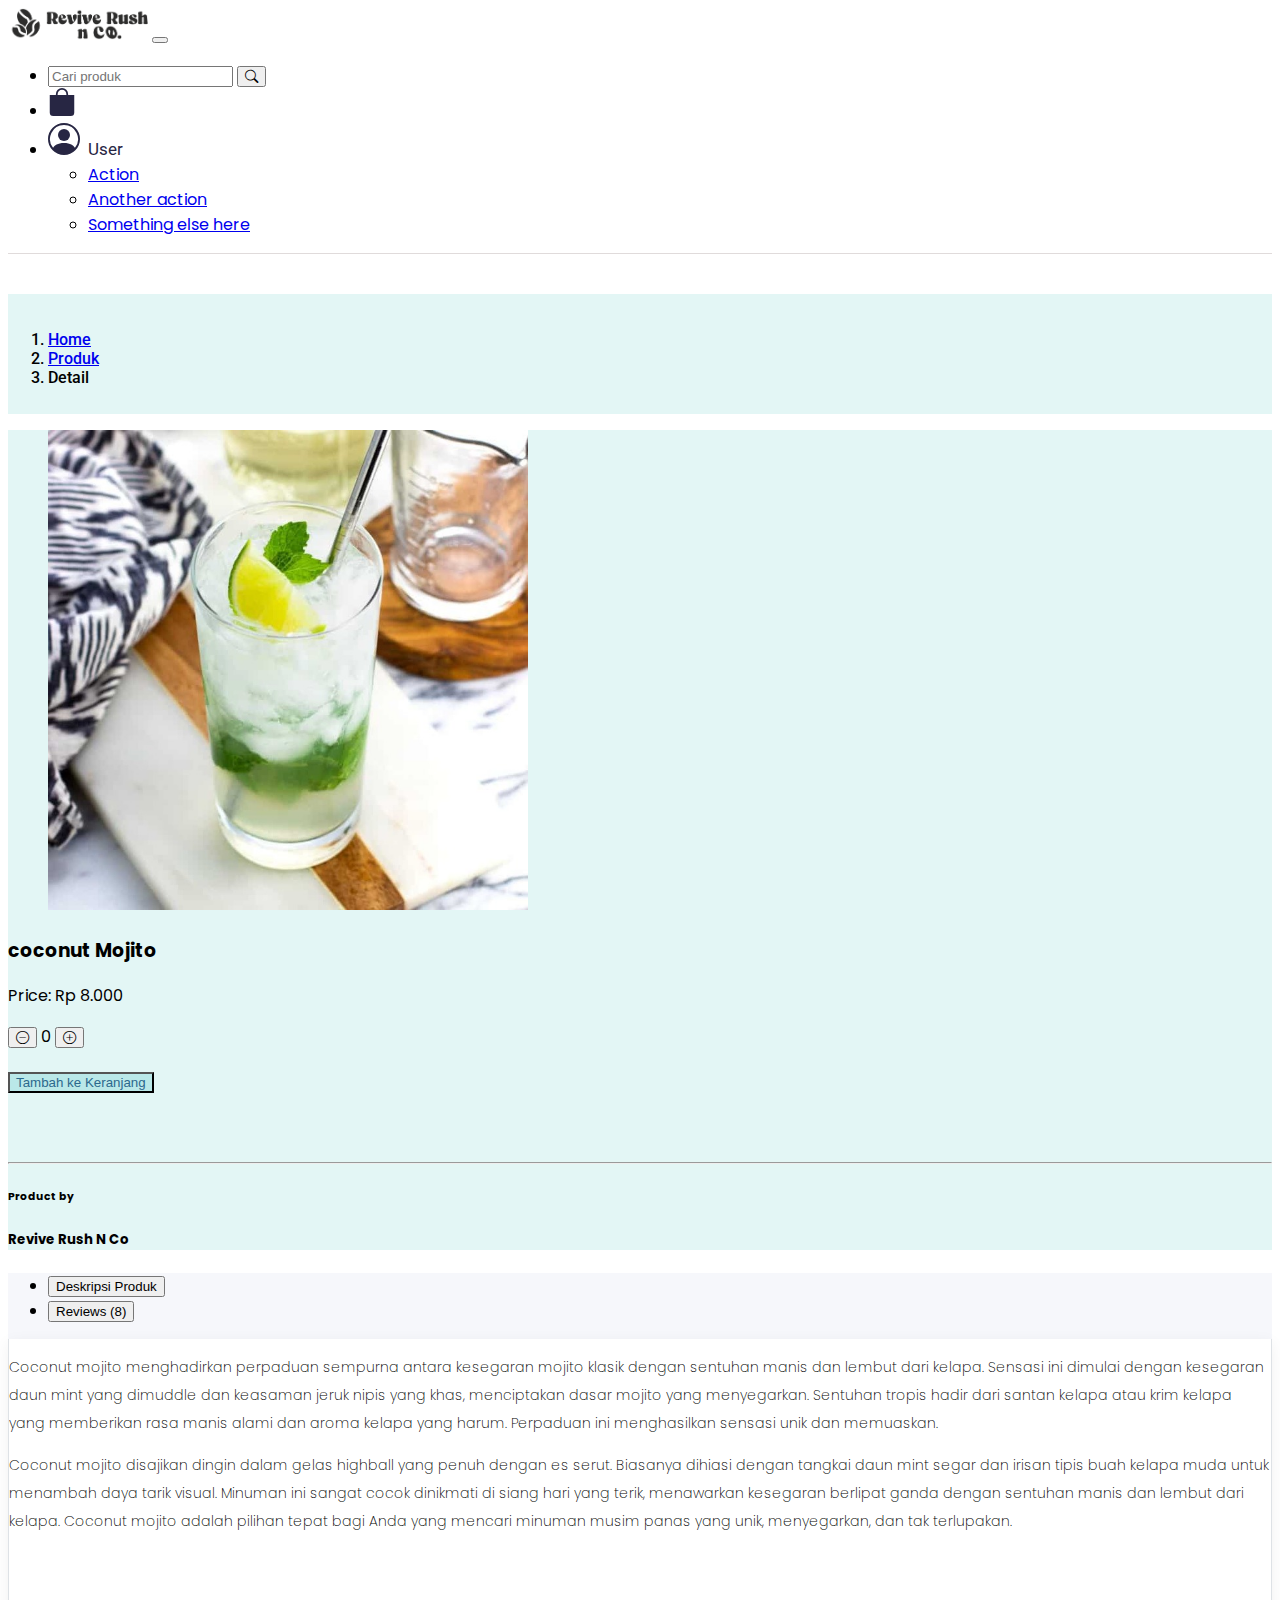
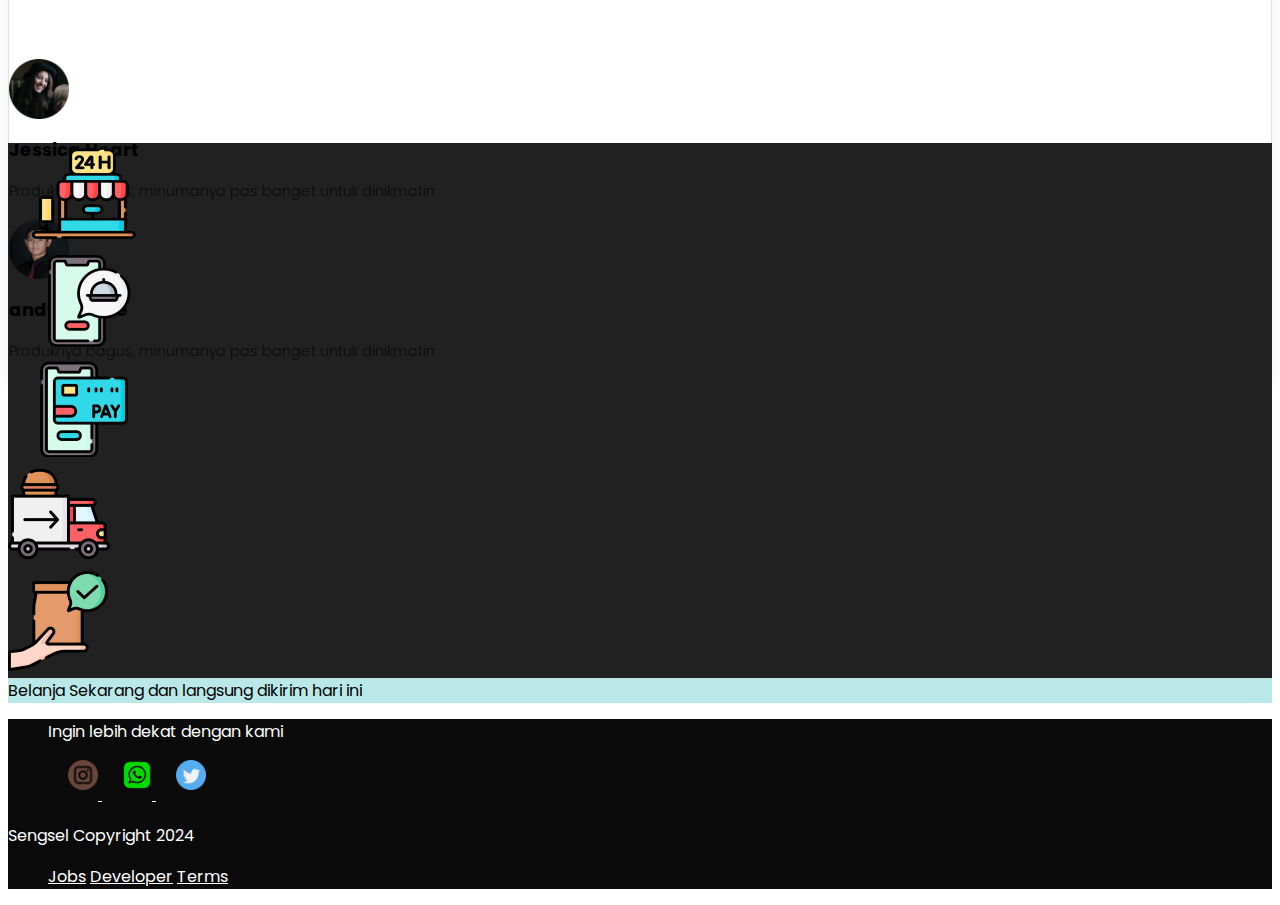
<file: web-design-minumanku-main/single5.html>
<!DOCTYPE html>
<html lang="en">
  <head>
    <!-- Required meta tags -->
    <meta charset="utf-8" />
    <meta name="viewport" content="width=device-width, initial-scale=1" />

    <!-- Bootstrap CSS -->
    <link href="https://cdn.jsdelivr.net/npm/bootstrap@5.0.0-beta3/dist/css/bootstrap.min.css" rel="stylesheet" integrity="sha384-eOJMYsd53ii+scO/bJGFsiCZc+5NDVN2yr8+0RDqr0Ql0h+rP48ckxlpbzKgwra6" crossorigin="anonymous" />

    <!-- Bootstrap Icon -->
    <link rel="stylesheet" href="https://cdn.jsdelivr.net/npm/bootstrap-icons@1.4.1/font/bootstrap-icons.css" />

    <!-- Fonts Google -->
    <link rel="preconnect" href="https://fonts.gstatic.com" />
    <link href="https://fonts.googleapis.com/css2?family=Poppins:wght@400;500;600;700;800&family=Roboto:wght@400;500;700;900&display=swap" rel="stylesheet" />

    <!-- My Css -->
    <link rel="stylesheet" href="style.css" />

    <title>Minumanku | Detail Products</title>
  </head>
  <body>
    <nav class="navbar navbar-expand-lg navbar-light fixed-top">
      <div class="container">
        <a class="navbar-brand" href="index.html"><img src="img/logo.png" alt="" style="width: 140px" /></a>
        <button class="navbar-toggler" type="button" data-bs-toggle="collapse" data-bs-target="#navbarSupportedContent" aria-controls="navbarSupportedContent" aria-expanded="false" aria-label="Toggle navigation">
          <span class="navbar-toggler-icon"></span>
        </button>
        <div class="collapse navbar-collapse" id="navbarSupportedContent">
          <ul class="navbar-nav ms-auto">
            <li class="nav-item">
              <form class="d-flex nav-link" style="width: 320px">
                <input class="form-control" type="search" placeholder="Cari produk" aria-label="Search" />
                <button class="btn btn-outline-dark" type="submit"><i class="bi bi-search"></i></button>
              </form>
            </li>
            <li class="ms-2 nav-item">
              <a href="cart.html" class="nav-link cart my-1">
                <svg xmlns="http://www.w3.org/2000/svg" width="28" height="28" fill="currentColor" class="bi bi-bag-fill" viewBox="0 0 16 16">
                  <path d="M8 1a2.5 2.5 0 0 1 2.5 2.5V4h-5v-.5A2.5 2.5 0 0 1 8 1zm3.5 3v-.5a3.5 3.5 0 1 0-7 0V4H1v10a2 2 0 0 0 2 2h10a2 2 0 0 0 2-2V4h-3.5z" />
                </svg>

              </a>
            </li>
            <li class="nav-item">
              <div class="nav-link dropdown">
                <a class="profile-user" id="dropdownMenuButton1" data-bs-toggle="dropdown" aria-expanded="false">
                  <svg xmlns="http://www.w3.org/2000/svg" width="32" height="32" fill="currentColor" class="bi bi-person-circle" viewBox="0 0 16 16">
                    <path d="M11 6a3 3 0 1 1-6 0 3 3 0 0 1 6 0z" />
                    <path fill-rule="evenodd" d="M0 8a8 8 0 1 1 16 0A8 8 0 0 1 0 8zm8-7a7 7 0 0 0-5.468 11.37C3.242 11.226 4.805 10 8 10s4.757 1.225 5.468 2.37A7 7 0 0 0 8 1z" />
                  </svg>
                </a>
                <span class="name-profile">User</span>
                <ul class="dropdown-menu" aria-labelledby="dropdownMenuButton1">
                  <li><a class="dropdown-item" href="#">Action</a></li>
                  <li><a class="dropdown-item" href="#">Another action</a></li>
                  <li><a class="dropdown-item" href="#">Something else here</a></li>
                </ul>
              </div>
            </li>
          </ul>
        </div>
      </div>
    </nav>

    <!-- Breadcrumbs -->
    <section class="breadcrumbs">
      <div class="container mt-5">
        <nav aria-label="breadcrumb">
          <ol class="breadcrumb">
            <li class="breadcrumb-item"><a href="index.html">Home</a></li>
            <li class="breadcrumb-item"><a href="products.html">Produk</a></li>
            <li class="breadcrumb-item active" aria-current="page">Detail</li>
          </ol>
        </nav>
      </div>
    </section>
    <!-- Breadcrumbs Akhir -->

    <!-- Single Product -->
    <section class="single-product p-0">
      <div class="container">
        <div class="row">
          <div class="col-lg-6">
            <figure class="figure">
              <img src="img/product/coconut.jpg" class="figure-img img-fluid" />
            </figure>
          </div>

          <script>
            function tambah() {
              let jumlah = parseInt(document.getElementById('jumlah').innerText);
              jumlah++;
              document.getElementById('jumlah').innerText = jumlah;
            }

            function kurang() {
              let jumlah = parseInt(document.getElementById('jumlah').innerText);
              if (jumlah > 0) {
                jumlah--;
                document.getElementById('jumlah').innerText = jumlah;
              }
            }
            
          </script>
          <div class="col-lg-3 py-5">
            <h3 id="product-name">coconut Mojito</h3>
            <p>Price: <span id="product-price">Rp 8.000</span></p>
            <div class="pt-2">
              <button type="button" class="btn btn-minus btn-sm btn-secondary" onclick="kurang()"><i class="bi bi-dash-circle"></i></button>
              <span id="jumlah" class="mx-2">0</span>
              <button type="button" class="btn btn-plus btn-sm btn-success text-white" onclick="tambah()"><i class="bi bi-plus-circle"></i></button>
            </div>
            <div class="btn-product">
              <button class="add-to-cart-btn" data-name="Blood Mojito" data-price="8000" onclick="addToCart()">Tambah ke Keranjang</button>
            </div>
          </div>
          <script>
            function addToCart() {
              const productName = document.getElementById('product-name').innerText;
              const productPrice = document.getElementById('product-price').innerText.replace('Rp ', '').replace('.', '');
              const productImage = document.querySelector('.figure-img').src;

              const product = {
                name: productName,
                price: parseInt(productPrice),
                image: productImage,
                quantity: parseInt(document.getElementById('jumlah').innerText)
              };

              let cart = JSON.parse(localStorage.getItem('cart')) || [];
              const existingProductIndex = cart.findIndex(item => item.name === product.name);

              if (existingProductIndex !== -1) {
                cart[existingProductIndex].quantity += product.quantity;
              } else {
                cart.push(product);
              }

              localStorage.setItem('cart', JSON.stringify(cart));
              alert(productName + ' telah ditambahkan ke keranjang');
            }
          </script>

            <div class="btn-product">
              
            </div>
            <hr />
            <div class="product-by pt-3">
              <h6>Product by</h6>
              <div class="row">
                <div class="col">
                  <h5>Revive Rush N Co</h5>
                </div>
              </div>
            </div>
          </div>
        </div>
      </div>
    </section>
    <!-- Single Akhir -->

    <!-- Product Description & Review -->
    <section class="product-description p-5">
      <div class="container">
        <div class="row">
          <div class="col-lg-9">
            <ul class="nav nav-tabs" id="myTab" role="tablist">
              <li class="nav-item" role="presentation">
                <button class="nav-link active" id="description-tab" data-bs-toggle="tab" data-bs-target="#description" type="button" role="tab" aria-controls="description" aria-selected="true">Deskripsi Produk</button>
              </li>
              <li class="nav-item" role="presentation">
                <button class="nav-link" id="review-tab" data-bs-toggle="tab" data-bs-target="#review" type="button" role="tab" aria-controls="review" aria-selected="false">Reviews (8)</button>
              </li>
            </ul>
            <div class="tab-content p-3" id="myTabContent">
              <div class="tab-pane fade product-review show active" id="description" role="tabpanel" aria-labelledby="description-tab">
                <p>
                  Coconut mojito menghadirkan perpaduan sempurna antara kesegaran mojito klasik dengan sentuhan manis dan lembut dari kelapa. Sensasi ini dimulai dengan kesegaran daun mint yang dimuddle dan keasaman jeruk nipis yang khas, menciptakan dasar mojito yang menyegarkan.
                  Sentuhan tropis hadir dari santan kelapa atau krim kelapa yang memberikan rasa manis alami dan aroma kelapa yang harum. Perpaduan ini menghasilkan sensasi unik dan memuaskan.
                </p>
                <p>
                  Coconut mojito disajikan dingin dalam gelas highball yang penuh dengan es serut. Biasanya dihiasi dengan tangkai daun mint segar dan irisan tipis buah kelapa muda untuk menambah daya tarik visual. Minuman ini sangat cocok dinikmati di siang hari yang terik, menawarkan kesegaran berlipat ganda dengan sentuhan manis dan lembut dari kelapa.
                  Coconut mojito adalah pilihan tepat bagi Anda yang mencari minuman musim panas yang unik, menyegarkan, dan tak terlupakan.
                </p>
              </div>
              <div class="tab-pane fade product-review" id="review" role="tabpanel" aria-labelledby="review-tab">
                <div class="row">
                  <div class="col-1 d-none d-md-block">
                    <img src="img/user/profile1.png" alt="" />
                  </div>
                  <div class="col">
                    <h5>Jessica Heart</h5>
                    <p>Produknya bagus, minumanya pas banget untuk dinikmatin</p>
                  </div>
                </div>
                <div class="row">
                  <div class="col-1 d-none d-md-block">
                    <img src="img/user/profile2.png" alt="" />
                  </div>
                  <div class="col">
                    <h5>andrew tate</h5>
                    <p>Produknya bagus, minumanya pas banget untuk dinikmatin</p>
                  </div>
                </div>
                <div class="row">
                  <div class="col-1 d-none d-md-block">
                    <img src="img/user/profile3.png" alt="" />
                  </div>
                  <div class="col">
                    <h5>John Walker</h5>
                    <p>Produknya bagus, minumanya pas banget untuk dinikmatin</p>
                  </div>
                </div>
                <div class="row">
                  <div class="col-1 d-none d-md-block">
                    <img src="img/user/profile4.png" alt="" />
                  </div>
                  <div class="col">
                    <h5>Diana Boston</h5>
                    <p>Produknya bagus, minumanya pas banget untuk dinikmatin</p>
                  </div>
                </div>
                <div class="row">
                  <div class="col-1 d-none d-md-block">
                    <img src="img/user/profile1.png" alt="" />
                  </div>
                  <div class="col">
                    <h5>Jessica Heart</h5>
                    <p>Produknya bagus, minumanya pas banget untuk dinikmatin</p>
                  </div>
                </div>
                <div class="row">
                  <div class="col-1 d-none d-md-block">
                    <img src="img/user/profile2.png" alt="" />
                  </div>
                  <div class="col">
                    <h5>Bambang Satrio</h5>
                    <p>Produknya bagus, minumanya pas banget untuk dinikmatin</p>
                  </div>
                </div>
                <div class="row">
                  <div class="col-1 d-none d-md-block">
                    <img src="img/user/profile3.png" alt="" />
                  </div>
                  <div class="col">
                    <h5>John Walker</h5>
                    <p>Produknya bagus, minumanya pas banget untuk dinikmatin</p>
                  </div>
                </div>
                <div class="row">
                  <div class="col-1 d-none d-md-block">
                    <img src="img/user/profile4.png" alt="" />
                  </div>
                  <div class="col">
                    <h5>Diana Boston</h5>
                    <p>Produknya bagus, minumanya pas banget untuk dinikmatin</p>
                  </div>
                </div>
              </div>
            </div>
          </div>
        </div>
      </div>
    </section>
    <!-- Akhir Product Description & Review -->

    <!-- Product Similar -->
    <div class="similar-product p-5">
      <div class="container">
        <div class="row mb-5">
          <div class="col">
          </div>
        </div>

        <div class="row text-center">
          <div class="col-6 col-sm-4 col-md-3 col-lg-2">
            <figure>
              <div class="figure-img">
                </a>
              </div>
              <figcaption>
            </figure>
          </div>
          <div class="col-6 col-sm-4 col-md-3 col-lg-2">
            <figure>
              <div class="figure-img">
                </a>
              </div>
              <figcaption>
              </figcaption>
            </figure>
          </div>
          <div class="col-6 col-sm-4 col-md-3 col-lg-2">
            <figure>
              <div class="figure-img">
              </div>
              <figcaption>
              </figcaption>
            </figure>
          </div>
          <div class="col-6 col-sm-4 col-md-3 col-lg-2">
            <figure>
              <div class="figure-img">
              
              </div>
              <figcaption>
              </figcaption>
            </figure>
          </div>
          <div class="col-6 col-sm-4 col-md-3 col-lg-2">
            <figure>
              <div class="figure-img">
              </div>
              <figcaption>
              </figcaption>
            </figure>
          </div>
          <div class="col-6 col-sm-4 col-md-3 col-lg-2">
            <figure>
              <div class="figure-img">
              </div>
              <figcaption>
              </figcaption>
            </figure>
          </div>
        </div>
      </div>
    </div>
    <!-- Product Akhir -->

    <!-- Schedule -->
    <section class="schedule">
      <div class="container">
        <div class="row p-5 text-center">
          <div class="col-md">
            <img src="img/icon/1.png" class="img-fluid" />
          </div>
          <div class="col-md">
            <img src="img/icon/2.png" class="img-fluid" />
          </div>
          <div class="col-md">
            <img src="img/icon/3.png" class="img-fluid" />
          </div>
          <div class="col-md">
            <img src="img/icon/4.png" class="img-fluid" />
          </div>
          <div class="col-md">
            <img src="img/icon/5.png" class="img-fluid" />
          </div>
        </div>
        <div class="row text-center pb-5 justify-content-center">
          <div class="card col-9 col-sm-4 col-md-6 col-lg-4">
            <div class="card-body">Belanja Sekarang dan langsung dikirim hari ini</div>
          </div>
        </div>
      </div>
    </section>
    <!-- Schedule Akhir -->

    <!-- footer -->
    <footer class="p-5">
      <div class="container">
        <div class="row d-flex py-2 justify-content-end border-bottom">
          <div class="col-6 col-sm-4 col-md-3 col-lg-3">
            <ul class="nav justify-content-end">
              <p>Ingin lebih dekat dengan kami</p>
            </ul>
          </div>
          <div class="col-6 col-sm-4 col-md-3 col-lg-2">
            <ul class="nav justify-content-end">
              <a href="https://www.instagram.com/reviverush.nco/">
                <img src="img/social/ig.png" alt="" />
              </a>
              <a href="https://wa.me/6281276076795">
                <img src="img/social/wa.png" alt="" />
              </a>
              <a href="">
                <img src="img/social/twitter.png" alt="" />
              </a>
            </ul>
          </div>
        </div>
        <div class="row mt-3 justify-content-between">
          <div class="col-5">
            <p>Sengsel Copyright 2024</p>
          </div>
          <div class="col-7">
            <ul class="nav justify-content-end text-uppercase">
              <a class="nav-link" href="#">Jobs</a>
              <a class="nav-link" href="#">Developer</a>
              <a class="nav-link" href="#">Terms</a>
            </ul>
          </div>
        </div>
      </div>
    </footer>
    <!-- Footer Akhir -->

    <script src="https://cdn.jsdelivr.net/npm/bootstrap@5.0.0-beta3/dist/js/bootstrap.bundle.min.js" integrity="sha384-JEW9xMcG8R+pH31jmWH6WWP0WintQrMb4s7ZOdauHnUtxwoG2vI5DkLtS3qm9Ekf" crossorigin="anonymous"></script>
  </body>
</html>
</file>
<file: web-design-minumanku-main/style.css>
body {
  font-family: "Poppins", sans-serif;
}

/* Navbar */
.navbar {
  background-color: #fff;
  border-bottom: 1px solid #e0dbdb;
}
.navbar-brand {
  font-size: 800;
  color: #272643;
  right: 50px;
}

.cart svg path {
  color: #272643;
}
.nav-link span {
  color: #272643;
  font-size: 17px;
}

.btn-login {
  border-radius: 14px;
  border: 1px solid #989393;
  background-color: #fff;
  color: #272643;
  width: 80px;
}
.btn-register {
  border-radius: 14px;
  border: 1px solid #989393;
  background-color: #272643;
  color: #fff;
  width: 80px;
}
.btn-login:hover {
  border-radius: 14px;
  border: 1px solid #989393;
  background-color: #272643;
  color: #fff;
  width: 80px;
}
.btn-register:hover {
  border-radius: 14px;
  border: 1px solid #989393;
  background-color: #fff;
  color: #272643;
  width: 80px;
}

.nav-item .profile-user {
  color: #272643;
  margin: auto;
}
.nav-item .name-profile {
  font-family: "Roboto", sans-serif;
  margin-left: 4px;
}

/* Akhir Navbar */

/* Carousel */
.carousel {
  height: 450px;
  background-color: #c0200a;
  padding-top: 20px;
}

.carousel-item h1,
p {
  color: #fff;
}
.carousel-item img {
  height: auto;
  border-radius: 25px;
}

.btn-now:hover {
  background-color: #3b3a3a;
}
/* Akhir Carousel */

/* Schedule */
.schedule {
  background-color: #212121;
}

.schedule .card {
  background-color: #bae8e8;
  font-weight: 400;
}
/* Akhir Schedule */

/* Product */
.product {
  background-color: #e3f6f5;
}

.product h3 {
  font-family: "Roboto", sans-serif;
  font-weight: 500;
  color: #000;
}

.product p {
  font-family: "Roboto", sans-serif;
  font-weight: 400;
  color: #000;
}

.figure-img {
  position: relative;
}

.figure-img a {
  position: absolute;
  top: 0;
  right: 0;
  left: 0;
  bottom: 8px;
  background-color: rgba(0, 0, 0, 0.7);
  opacity: 0;
  transition: opacity 0.3s;
}

.figure-img:hover a {
  opacity: 1;
}
/* Akhir Product */

/* Banner */
.banner {
  height: 300px;
  background-image: url(img/banner.png);
  background-repeat: no-repeat;
  background-size: cover;
  width: 100%;
  position: relative;
  background-position: center;
}

.overlay {
  background: linear-gradient(rgba(102, 88, 136, 0.822), rgba(8, 8, 8, 0.7));
  width: 100%;
  height: 100%;
  position: absolute;
  top: 0;
}
/* Akhir Banner */

/* Footer */
footer {
  background-color: #0b0b0b;
  color: #fff;
}

footer ul a {
  color: #fff;
}
footer ul a img {
  padding-left: 20px;
  padding-bottom: 10px;
}
/* Footer Akhir */

/* breadcrumb */
.breadcrumbs {
  padding-top: 20px;
  margin-top: 40px;
  background-color: #e3f6f5;
  height: 100px;
}
.breadcrumb li {
  font-family: "Roboto", sans-serif;
  font-weight: 500;
  font-size: 16px;
  color: #000;
}

.breadcrumbs-cart {
  background-color: #e3f6f5;
  height: 100px;
}
.breadcrumb-cart li {
  font-family: "Roboto", sans-serif;
  font-weight: 500;
  font-size: 16px;
  color: #000;
}
/* breadcrumb Akhir */

.product-coffee,
.product-tea {
  background-color: #e3f6f5;
}
.product-coffee h5,
.product-tea h5 {
  font-weight: 400;
  color: #000;
}

.product-coffee p,
.product-tea p {
  font-family: "Roboto", sans-serif;
  font-weight: 400;
  color: #000;
}

/* Single-Product */
.single-product {
  background-color: #e3f6f5;
}
.single-product .figure-img {
  height: 480px;
}
.product-thumbnail-container {
  background-color: white;
  box-shadow: 0 4px 15px rgba(0, 0, 0, 0.1);
  width: 360px;
  padding: 8px;
  margin: auto;
  transform: translateY(-50px);
}
.product-thumbnail-container a img {
  height: 90px;
}
.product-thumbnail-container a:hover {
  text-decoration: none;
}

.single-product p {
  color: #000;
}

.btn-product {
  padding: 20px 0 20px 0;
  right: 100px;
}
.add-to-cart-btn {
  background-color: #0b0b0b;
}
.add-to-cart-btn {
  background-color: #bae8e8;
  color: #2c698d;
}
.add-to-cart-btn:hover {
  background-color: #0b0b0bbe;
}
.add-to-cart-btn:hover {
  background-color: #bae8e8a4;
}

/* Single Akhir */

/* Product Review */
.product-description{
  background-color: #f6f7fb;
  height: 320px;
}
.product-description .tab-content{
  background-color: #fff;
  border: 1px solid #dee2e6;
  border-top: 0;
  box-shadow: 0 4px 15px rgba(0, 0, 0, 0.06);
}
.product-description .tab-content p{
  font-size: 16px;
  font-weight: 200;
  color: #000;
  line-height: 28px;
}

.product-review{
  height: 320px;
  overflow: scroll;
}
.product-review img{
  height: 60px;
}
.product-review h5{
  font-size: 18px;
  margin-bottom: 0;
  margin-top: 10px;
}
.product-review p{
  font-size: 14px !important;
}
/* Product Review Akhir */

/* Similar product */
.similar-product {
  margin-top: 150px;
}
/* Similar product Akhir */

/* Cart */
.cart-header {
  padding-top: 100px;
  background-color: #e3f6f5;
  height: 220px;
}
.cart-header p{
  color: #0b0b0b;
}

.checkout{
  background-color: #e3f6f5;
}
.checkout img{
  height: 70px;
}
.checkout p{
  color: #000;
}

.checkout-detail{
  border: 1px solid #eaeaae;
}
</file>
